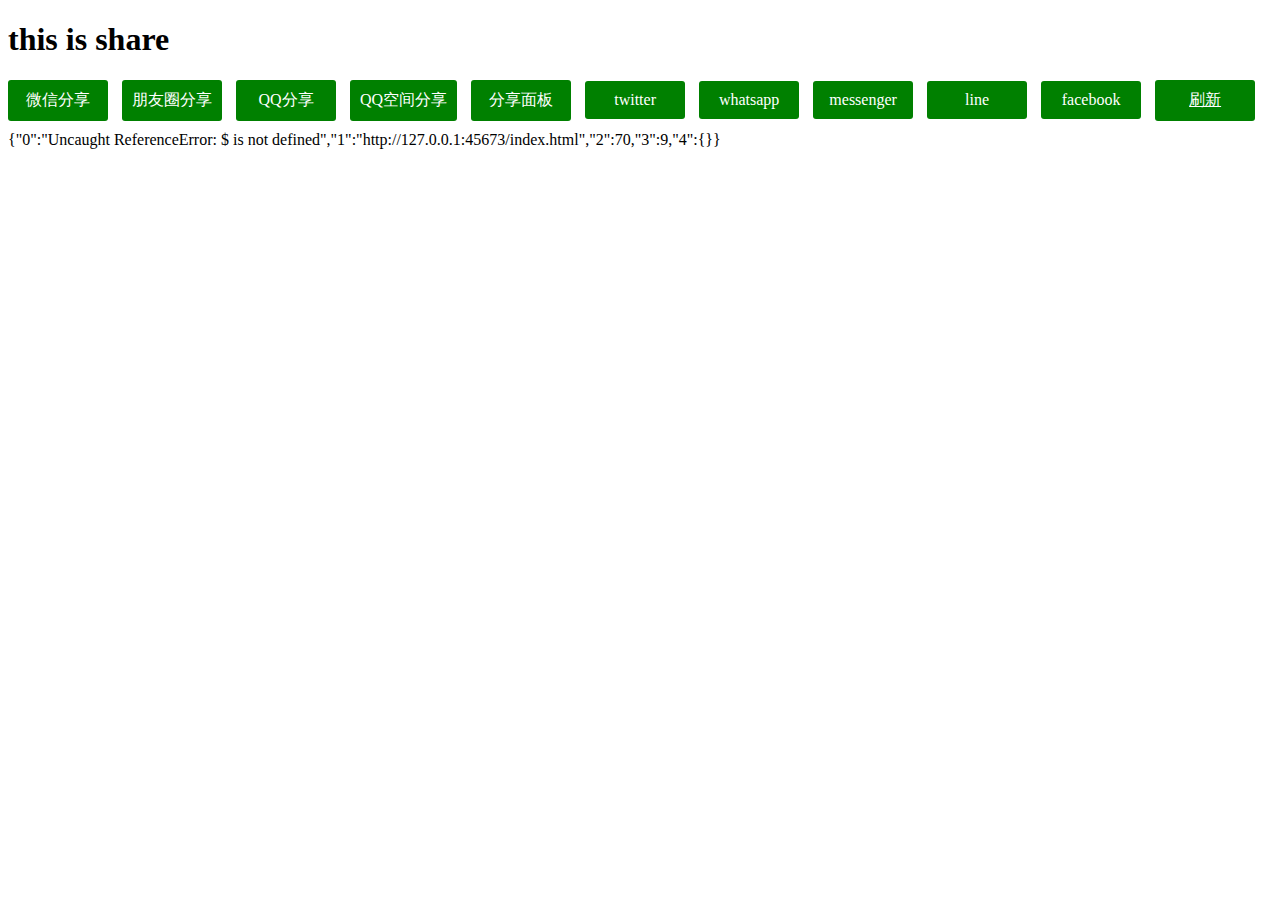
<file: index.html>
<!doctype html>
<html>
<head>
    <meta charset="utf-8">
    <meta property="og:url" content="https://daisny.github.io/index.html" />
  <meta property="og:title" content="滴滴一下，马上出发" />
  <meta property="og:description" content="滴滴打车是时下最热的手机打车神器。覆盖最广，用户最多。实时叫车，百秒应答，享受专车待遇，马上下载试试吧~" />
  <meta property="og:image" content="http://static.diditaxi.com.cn/activity/img-mall/share.jpg" />

  <meta name="twitter:card" content="summary" />
  <meta name="twitter:title" content="滴滴一下，马上出发twitter4" />
  <meta name="twitter:description" content="滴滴打车是时下最热的手机打车神器。覆盖最广，用户最多。实时叫车，百秒应答，享受专车待遇，马上下载试试吧~" />
  <meta name="twitter:image" content="http://static.udache.com/gulfstream/upload/2017/share_logo_url/201705/share_logo_url1493891576.40757659.jpg" />
    <title>demo</title>
    <meta name="viewport" content="width=device-width,initial-scale=1,maximum-scale=1,minimum-scale=1,user-scalable=no">
    <style>
        .btn{
            display: inline-block;
            padding: 10px 10px;
            min-width: 80px;
            text-align: center;
            border-radius: 3px;
            background-color: green;
            margin-bottom: 10px;
            margin-right: 10px;
            color: white;
        }
    </style>
    
</head>

<body>
    <h1>this is share</h1>
    <span class="btn" data-cmd="weixin_appmsg">微信分享</span>
    <span class="btn" data-cmd="weixin_timeline">朋友圈分享</span>
    <span class="btn" data-cmd="qq_appmsg">QQ分享</span>
    <span class="btn" data-cmd="qzone">QQ空间分享</span>
    <span class="btn" data-cmd="share">分享面板</span>
    <span class="btn" data-cmd="twitter">twitter</span>
    <span class="btn" data-cmd="whatsapp">whatsapp</span>
    <span class="btn" data-cmd="messenger">messenger</span>
    <span class="btn" data-cmd="line">line</span>
    <span class="btn" data-cmd="facebook">facebook</span>
    <a class="btn" href="javascript:refresh()">刷新</a>
    <div id="log"></div>
    <script type="text/javascript" src="//img6.didistatic.com/static/tms/cdn/z/zepto/zepto/1.0.1/zepto.min.js"></script>
    <script>
    function refresh(){
        location.href = location.href + '?v='+new Date().getTime()
    }
        function $log(msg){
            if(typeof msg == 'string'){
                msg = msg;
            }else if(msg){
                msg = JSON.stringify(msg);
            }

            $('body').prepend(msg + '')
        }
    </script>
    <script type="text/javascript" src="./share.js"></script>

    <script>
    var log = document.getElementById('log');


    window.onerror = function(){
        log.innerHTML = JSON.stringify(arguments)
    }
        $(function() {
            //log.innerHTML = D;
            /*D.setShare({
                title: '新版share',
                content: '新版sharecontent',
                icon: 'http://static.udache.com/activity/2017-point-game/images/share-img.png',
                weixin_timeline_title: '朋友圈标题'
            })

            D.setShare({
                type: 'image',
                image: 'http://static.udache.com/activity/2017-point-game/images/share-img.png'
            })*/

            $('.btn').on('click', function(){
                var cmd = $(this).data('cmd');

                if(cmd == 'share'){
                    D.invokeShare();
                    return;
                }

                var data = {
                    title: '直接拉起啦',
                    content: '直接拉起的内容',
                    url: 'https://daisny.github.io/index.html'
                };

                if('facebook,twitter,messenger,line,whatsapp'.indexOf(cmd) != -1){
                    data.en = true;
                }

                D.invokeShare(cmd, data)
            });
        });
    </script>
</body>

</html>
</file>
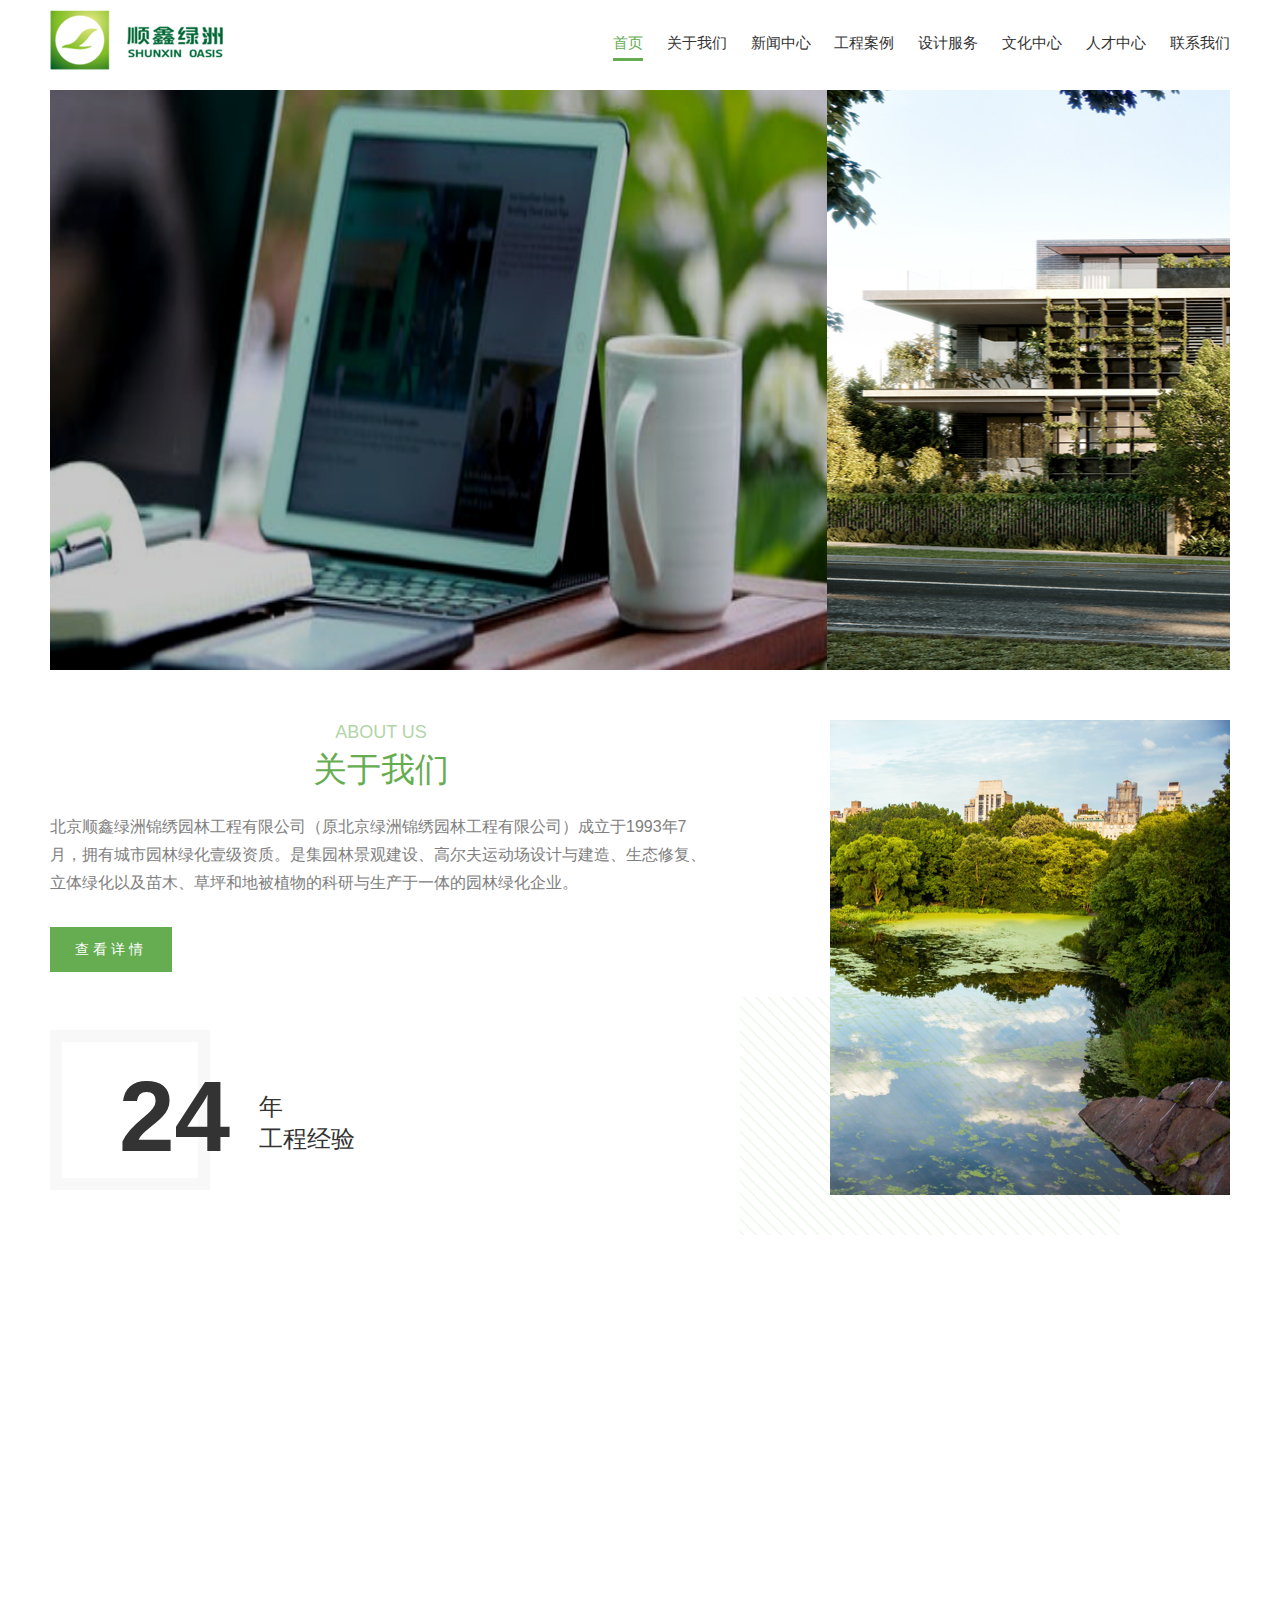
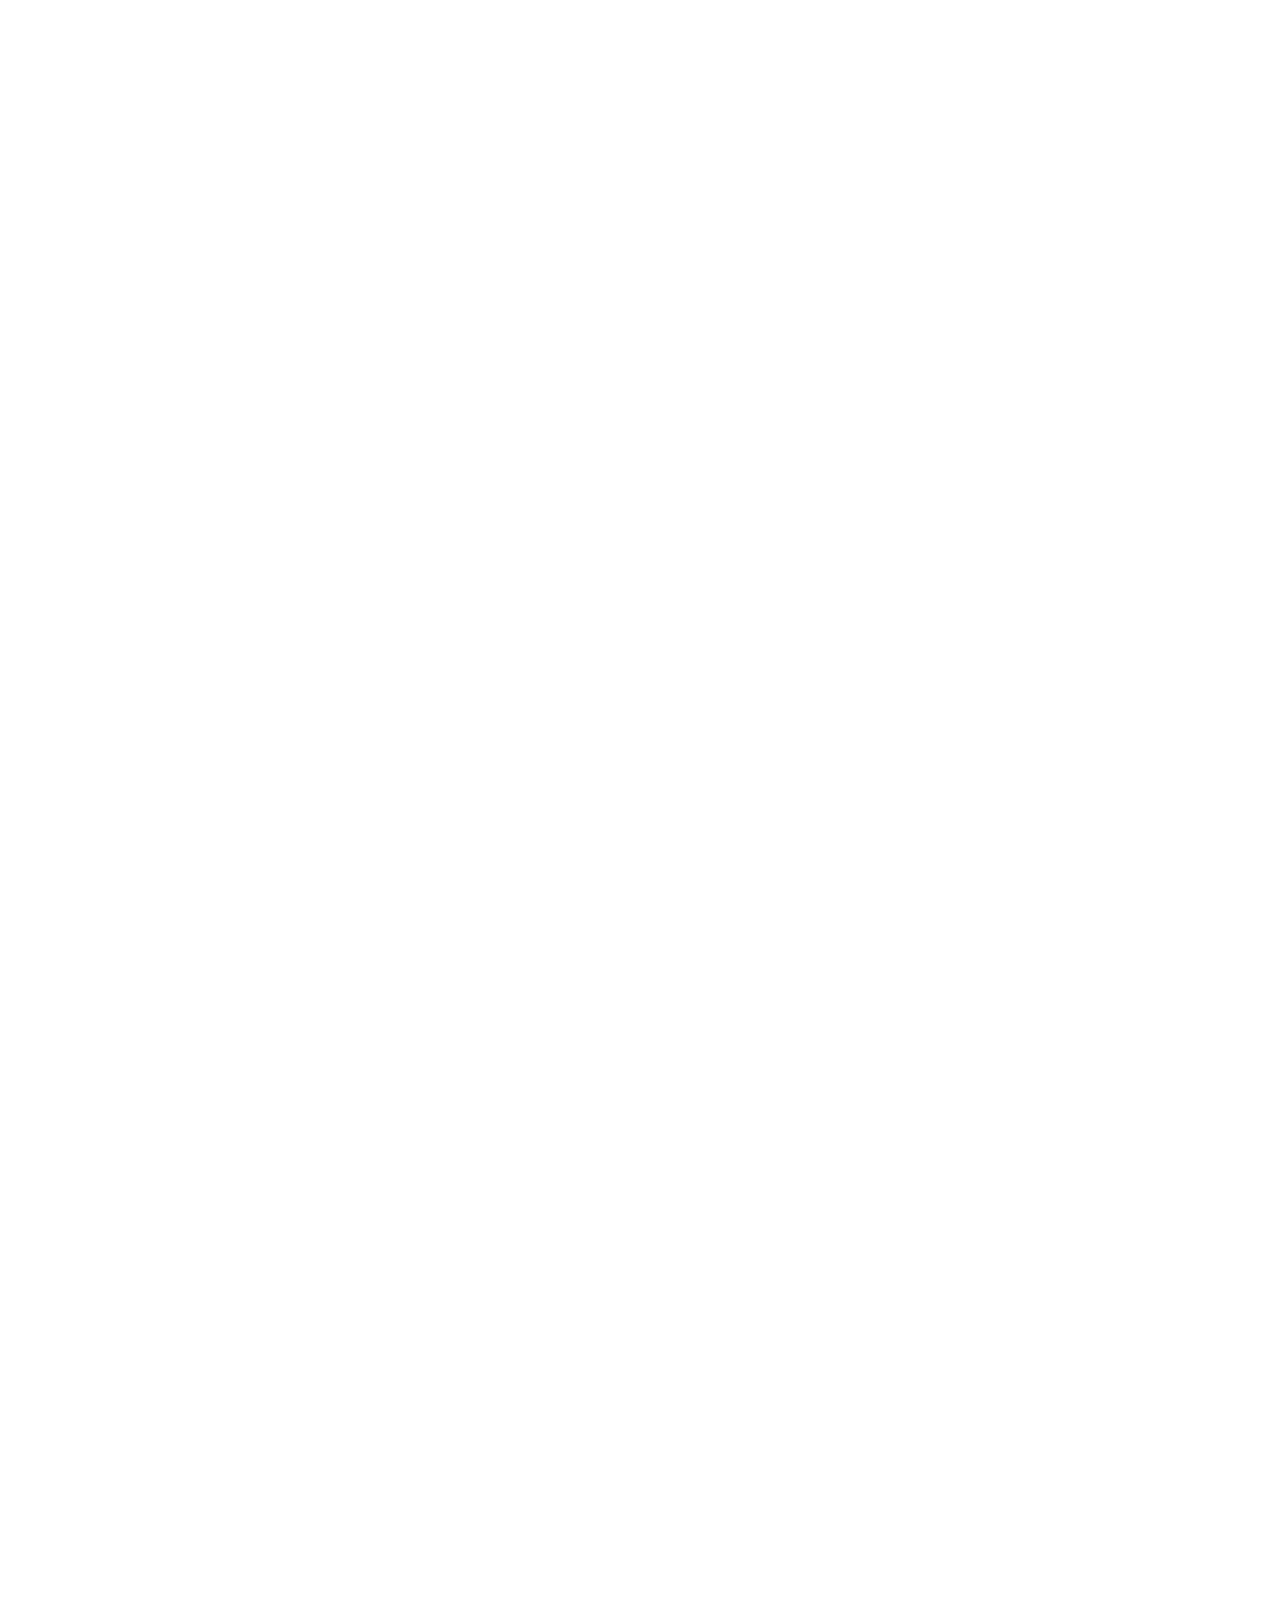
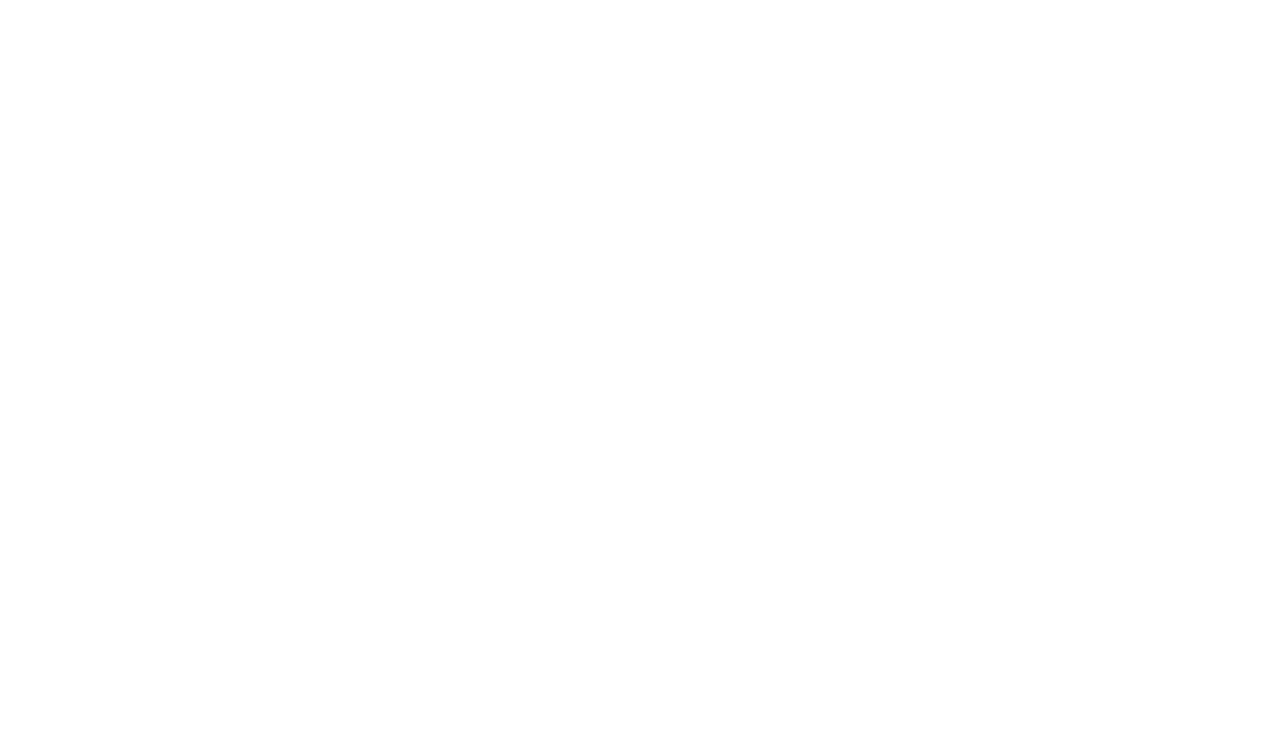
<file: site/shunxinlvzhou/pages/index.html>
<!DOCTYPE html>
<html lang="en">

<head>
    <meta charset="UTF-8">
    <meta name="viewport" content="width=device-width, initial-scale=1.0, maximum-scale=1.0, minimum-scale=1.0, user-scalable=no">
    <title>易果</title>
    <link rel="stylesheet" href="../lib/swiper3.1.0.min.css">
    <link rel="stylesheet" href="../css/main.css">
</head>

<body>
    <div class="top-header clearfix">
        <div class="w">
            <a href="/">
                <span class="logo"></span>
                <span class="logo-name">顺鑫绿洲</span>
            </a>

            <ul class="top-navs">
                <li class="nav-item active">
                    <a href="/">首页</a>
                </li>
                <li class="nav-item">
                    <a href="./about.html">关于我们</a>
                </li>
                <li class="nav-item">
                    <a href="./xwzx.html">新闻中心</a>
                </li>
                <li class="nav-item">
                    <a href="./project.html">工程案例</a>
                </li>
                <li class="nav-item">
                    <a href="./sjfw.html">设计服务</a>
                </li>
                <li class="nav-item">
                    <a href="./whzx.html">文化中心</a>
                </li>
                <li class="nav-item">
                    <a href="./文化中心.html">人才中心</a>
                </li>
                <li class="nav-item">
                    <a href="">联系我们</a>
                </li>
            </ul>
        </div>
    </div>
    <div class="top-banner">
        <div class="w">
            <div class="banner-container swiper-container" id="js-banner-swiper">
                <div class="swiper-wrapper">
                    <div class="swiper-slide banner">
                        <img src="../image/banner1.png" alt="">
                        <div class="banner-text">

                            <span class="cn">以科技为先导</span>
                            <span class="en">SCIENCE AND TECHNOLOGY</span>
                        </div>
                    </div>
                    <div class="swiper-slide banner">
                        <img src="../image/subbanner4.png" alt="">
                        <div class="banner-text">

                            <span class="cn">以科技为先导2</span>
                            <span class="en">SCIENCE AND TECHNOLOGY</span>
                        </div>
                    </div>
                </div>

            </div>
        </div>
    </div>
    <div class="mod mod-about">
        <div class="w clearfix">
            <div class="mod-media fn-right animated" data-an="slideInRight">
                <img src="../image/indexpic1.png" alt="">
                <div class="media-mask"></div>
            </div>
            <div class="mod-left">
                <div class="mod-title center animated" data-an="fadeInDown">
                    <span class="en">ABOUT US</span>
                    <span class="cn">关于我们</span>
                </div>
                <p class="desc animated fadeInUp">北京顺鑫绿洲锦绣园林工程有限公司（原北京绿洲锦绣园林工程有限公司）成立于1993年7月，拥有城市园林绿化壹级资质。是集园林景观建设、高尔夫运动场设计与建造、生态修复、立体绿化以及苗木、草坪和地被植物的科研与生产于一体的园林绿化企业。</p>
                <div class="about-foot animated" data-an="fadeInUp">
                    <a href="#" class="mod-btn">查看详情</a>
                </div>
                <div class="exp-year animated" data-an="fadeInUp">
                    <p>
                        <span class="year">24</span>
                        年<br>工程经验
                    </p>
                </div>
            </div>
        </div>
    </div>
    <div class="mod mod-news">
        <div class="w">
            <div class="mod-title animated" data-an="fadeInDown">
                <span class="en">NEWS</span>
                <span class="cn">新闻动态</span>
            </div>
            <div class="swiper-container animated" data-an="fadeInUp">
                <div class="swiper-wrapper">
                    <div class="swiper-slide">
                        <a href="#" class="news-card">
                            <p class="title">顺鑫绿洲综合应急演练</p>
                            <p class="meta">
                                <span class="time">2017年12月12日</span>
                            </p>
                            <p class="card-cnt">
                                2017年2月22日下午在国门一号，我公司举行了首次综合应急演练，演练科目包括疏散逃生、触电高空坠落、灭火器的使用等，通过演习，提高了职工安全意识，巩固安全技能提升了整个公司的组织组织组织组织配合...
                            </p>
                        </a href="#">
                    </div>
                    <div class="swiper-slide">
                        <a href="#" class="news-card">
                            <p class="title">顺鑫绿洲综合应急演练</p>
                            <p class="meta">
                                <span class="time">2017年12月12日</span>
                            </p>
                            <p class="card-cnt">
                                2017年2月22日下午在国门一号，我公司举行了首次综合应急演练，演练科目包括疏散逃生、触电高空坠落、灭火器的使用等，通过演习，提高了职工安全意识，巩固安全技能提升了整个公司的组织组织组织组织配合...
                            </p>
                        </a>
                    </div>
                    <div class="swiper-slide">
                        <a href="#" class="news-card">
                            <p class="title">顺鑫绿洲综合应急演练</p>
                            <p class="meta">
                                <span class="time">2017年12月12日</span>
                            </p>
                            <p class="card-cnt">
                                2017年2月22日下午在国门一号，我公司举行了首次综合应急演练，演练科目包括疏散逃生、触电高空坠落、灭火器的使用等，通过演习，提高了职工安全意识，巩固安全技能提升了整个公司的组织组织组织组织配合...
                            </p>
                        </a>
                    </div>
                    <div class="swiper-slide">
                        <a href="#" class="news-card">
                            <p class="title">顺鑫绿洲综合应急演练4</p>
                            <p class="meta">
                                <span class="time">2017年12月12日</span>
                            </p>
                            <p class="card-cnt">
                                2017年2月22日下午在国门一号，我公司举行了首次综合应急演练，演练科目包括疏散逃生、触电高空坠落、灭火器的使用等，通过演习，提高了职工安全意识，巩固安全技能提升了整个公司的组织组织组织组织配合...
                            </p>
                        </a>
                    </div>
                </div>
            </div>
            <div class="swiper-ctrl">
                <div class="swiper-prev-arr"></div>
                <div class="swiper-next-arr"></div>
            </div>
        </div>
    </div>
    <div class="mod mod-project">
        <div class="w">
            <div class="mod-title center animated" data-an="fadeInDown">
                <span class="en">PROJECT</span>
                <span class="cn">项目案例</span>
            </div>
            <p class="desc animated" data-an="fadeInUp">公司自1993年组建以来先后完成的主要工程有：中南海、国家中直机关老干部局、新加坡驻华使馆、昆明世博园、清华大学、北京大学医学部、中石油管道建设公司、万达昆明、北京富力房地产、云南太阳山谷高尔夫球场、国足香河训练基地足球场、包头市东河景区及昆河景区综合治理工程等</p>
            <ul class="project-list clearfix">
                <li class="animated" data-an="zoomIn">
                    <span class="media media1"></span>
                    <span class="name">运动场</span>
                </li>
                <li class="animated" data-an="zoomIn">
                    <span class="media media2"></span>
                    <span class="name">公园景观</span>
                </li>
                <li class="animated" data-an="zoomIn">
                    <span class="media media3"></span>
                    <span class="name">广场景观</span>
                </li>
                <li class="animated" data-an="zoomIn">
                    <span class="media media4"></span>
                    <span class="name">庭院景观</span>
                </li>
                <li class="animated" data-an="zoomIn">
                    <span class="media media5"></span>
                    <span class="name">生态修复</span>
                </li>
                <li class="animated" data-an="zoomIn">
                    <span class="media media6"></span>
                    <span class="name">基地建设</span>
                </li>
            </ul>
            <div class="align-center animated mod-foot" data-an="fadeInUp">
                <a href="#" class="mod-btn">查看所有</a>
            </div>

        </div>
    </div>
    <div class="mod mod-thumbs">
        <div class="w">
            <ul class="thumb-list clearfix">
                <li class="animated" data-an="fadeInUp">
                    <div class="media">
                        <img src="../image/pro_thumb.jpg" alt="">
                    </div>
                    <div class="bottom">
                        <span class="name">宜宾至水富高速</span>
                        <div class="arr"></div>
                    </div>
                </li>
                <li class="animated" data-an="fadeInUp">
                    <div class="media">
                        <img src="../image/pro_thumb.jpg" alt="">
                    </div>
                    <div class="bottom">
                        <span class="name">宜宾至水富高速</span>
                        <div class="arr"></div>
                    </div>
                </li>
                <li class="animated" data-an="fadeInUp">
                    <div class="media">
                        <img src="../image/pro_thumb.jpg" alt="">
                    </div>
                    <div class="bottom">
                        <span class="name">宜宾至水富高速</span>
                        <div class="arr"></div>
                    </div>
                </li>
                <li class="animated" data-an="fadeInUp">
                    <div class="media">
                        <img src="../image/pro_thumb.jpg" alt="">
                    </div>
                    <div class="bottom">
                        <span class="name">宜宾至水富高速</span>
                        <div class="arr"></div>
                    </div>
                </li>
            </ul>
        </div>
    </div>
    <div class="mod mod-join">
        <div class="w clearfix">
            <div class="media fn-right animated" data-an="fadeInRight">
                <img src="../image/indexpic2.png" alt="">
            </div>
            <div class="mod-left fn-left animated" data-an="fadeInLeft">
                <div class="mod-title">
                    <span class="cn">加入我们<br>让我们一起共同成长</span>
                    <span class="en">Join us.Let’s grow together.</span>
                </div>
                <a href="#" class="mod-btn">职位信息</a>
            </div>
        </div>
    </div>
    <div class="mod mod-foot">
        <div class="w clearfix">
            <div class="actions fn-right">
                <a href="#" class="animated" data-an="fadeInDown">登录OA</a>
                <a href="#" class="animated" data-an="fadeInDown">登录OA</a>
            </div>
            <div class="content">
                <div class="foot-nav-box">
                    <ul class="foot-nav clearfix">
                        <li class="animated" data-an="fadeInDown">
                            <span class="head">关于我们</span>
                            <a href="#">二级菜单</a>
                            <a href="#">二级菜单</a>
                            <a href="#">二级菜单</a>
                        </li>
                        <li class="animated" data-an="fadeInDown">
                            <span class="head">关于我们</span>
                            <a href="#">二级菜单</a>
                            <a href="#">二级菜单</a>
                            <a href="#">二级菜单</a>
                        </li>
                        <li class="animated" data-an="fadeInDown">
                            <span class="head">关于我们</span>
                            <a href="#">二级菜单</a>
                            <a href="#">二级菜单</a>
                            <a href="#">二级菜单</a>
                        </li>
                        <li class="animated" data-an="fadeInDown">
                            <span class="head">关于我们</span>
                            <a href="#">二级菜单</a>
                            <a href="#">二级菜单</a>
                            <a href="#">二级菜单</a>
                        </li>
                    </ul>
                </div>
                <div class="line"></div>
                <div class="foot-copy-info">
                    Copyright 2014 顺鑫绿洲 All Rights Reserved  京ICP备12040664号 京公网安备110113000279号
                </div>
            </div>
        </div>
    </div>
    <div class="scroll-top" id="js-scroll-top"></div>
</body>
<script src="../lib/jquery.min.js"></script>
<script src="../lib/swiper3.1.0.min.js"></script>
<script type="text/javascript" src="../js/index.js"></script>
</html>
</file>
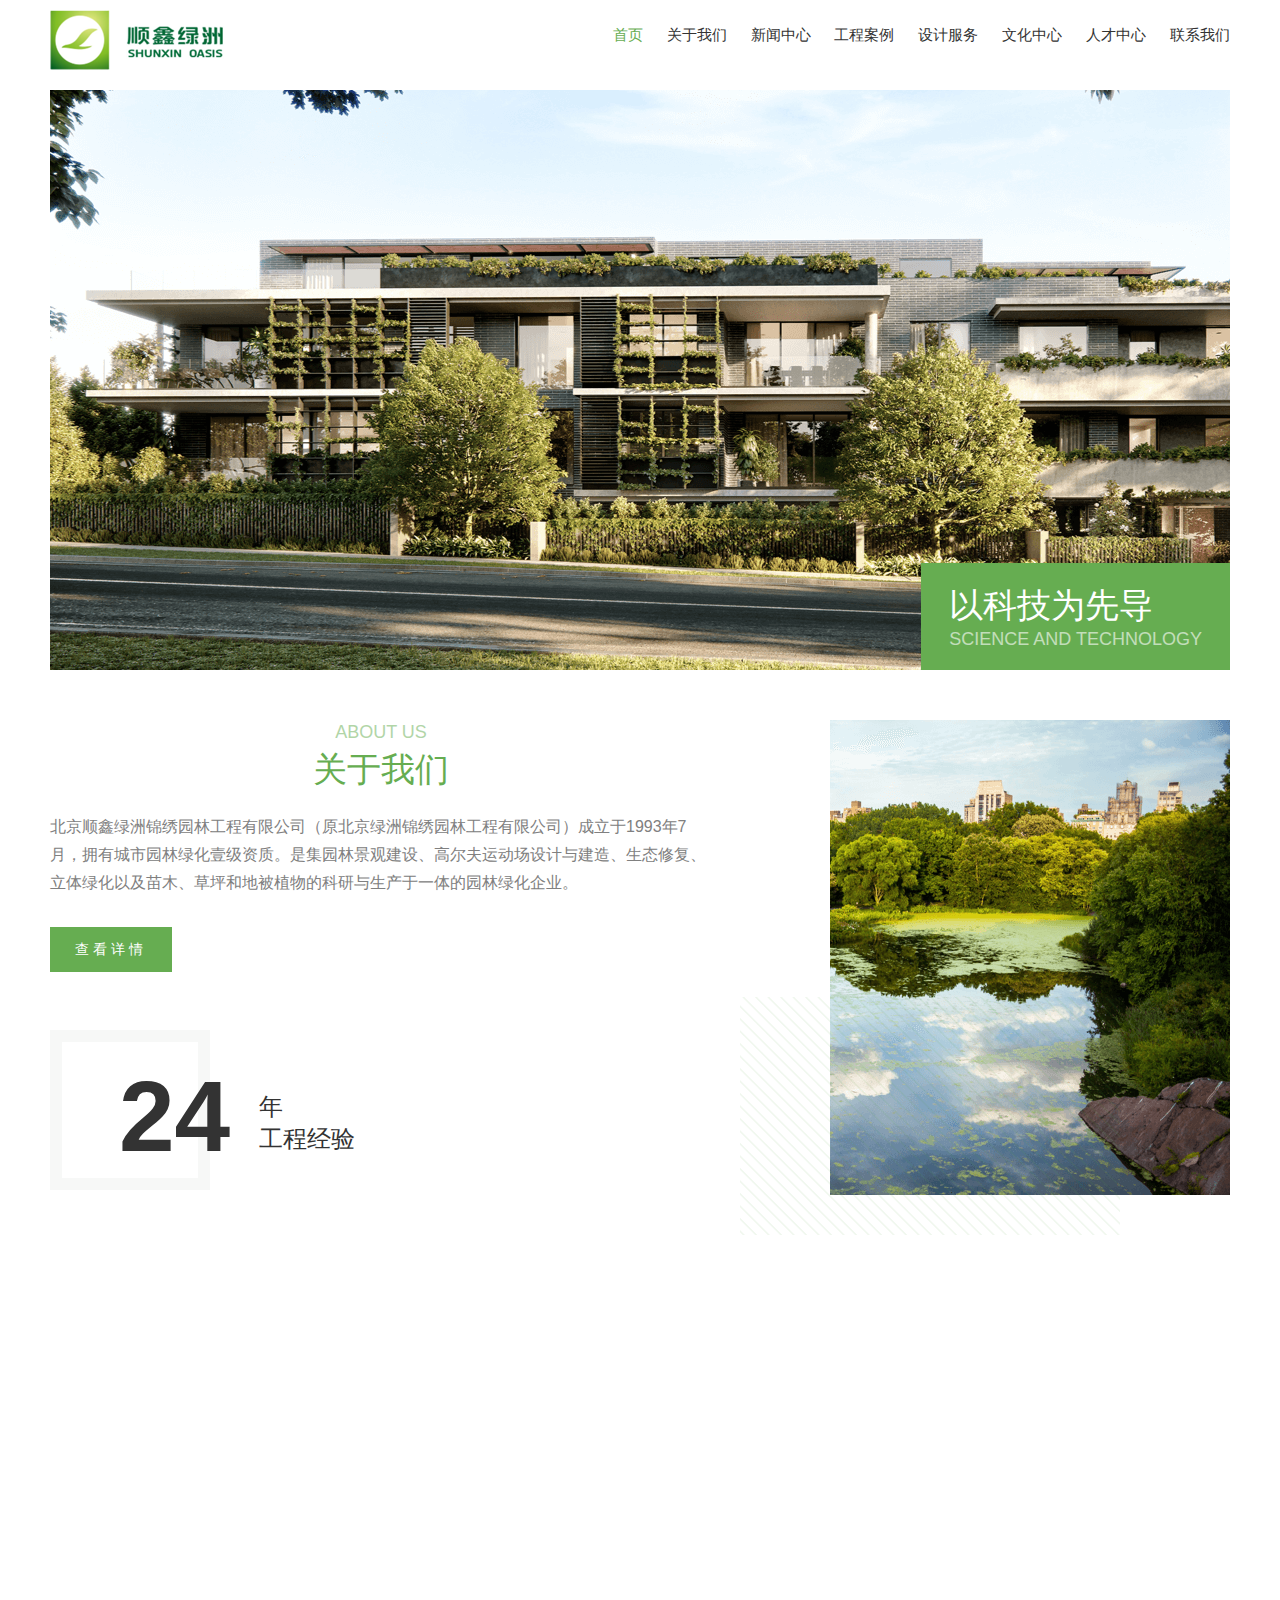
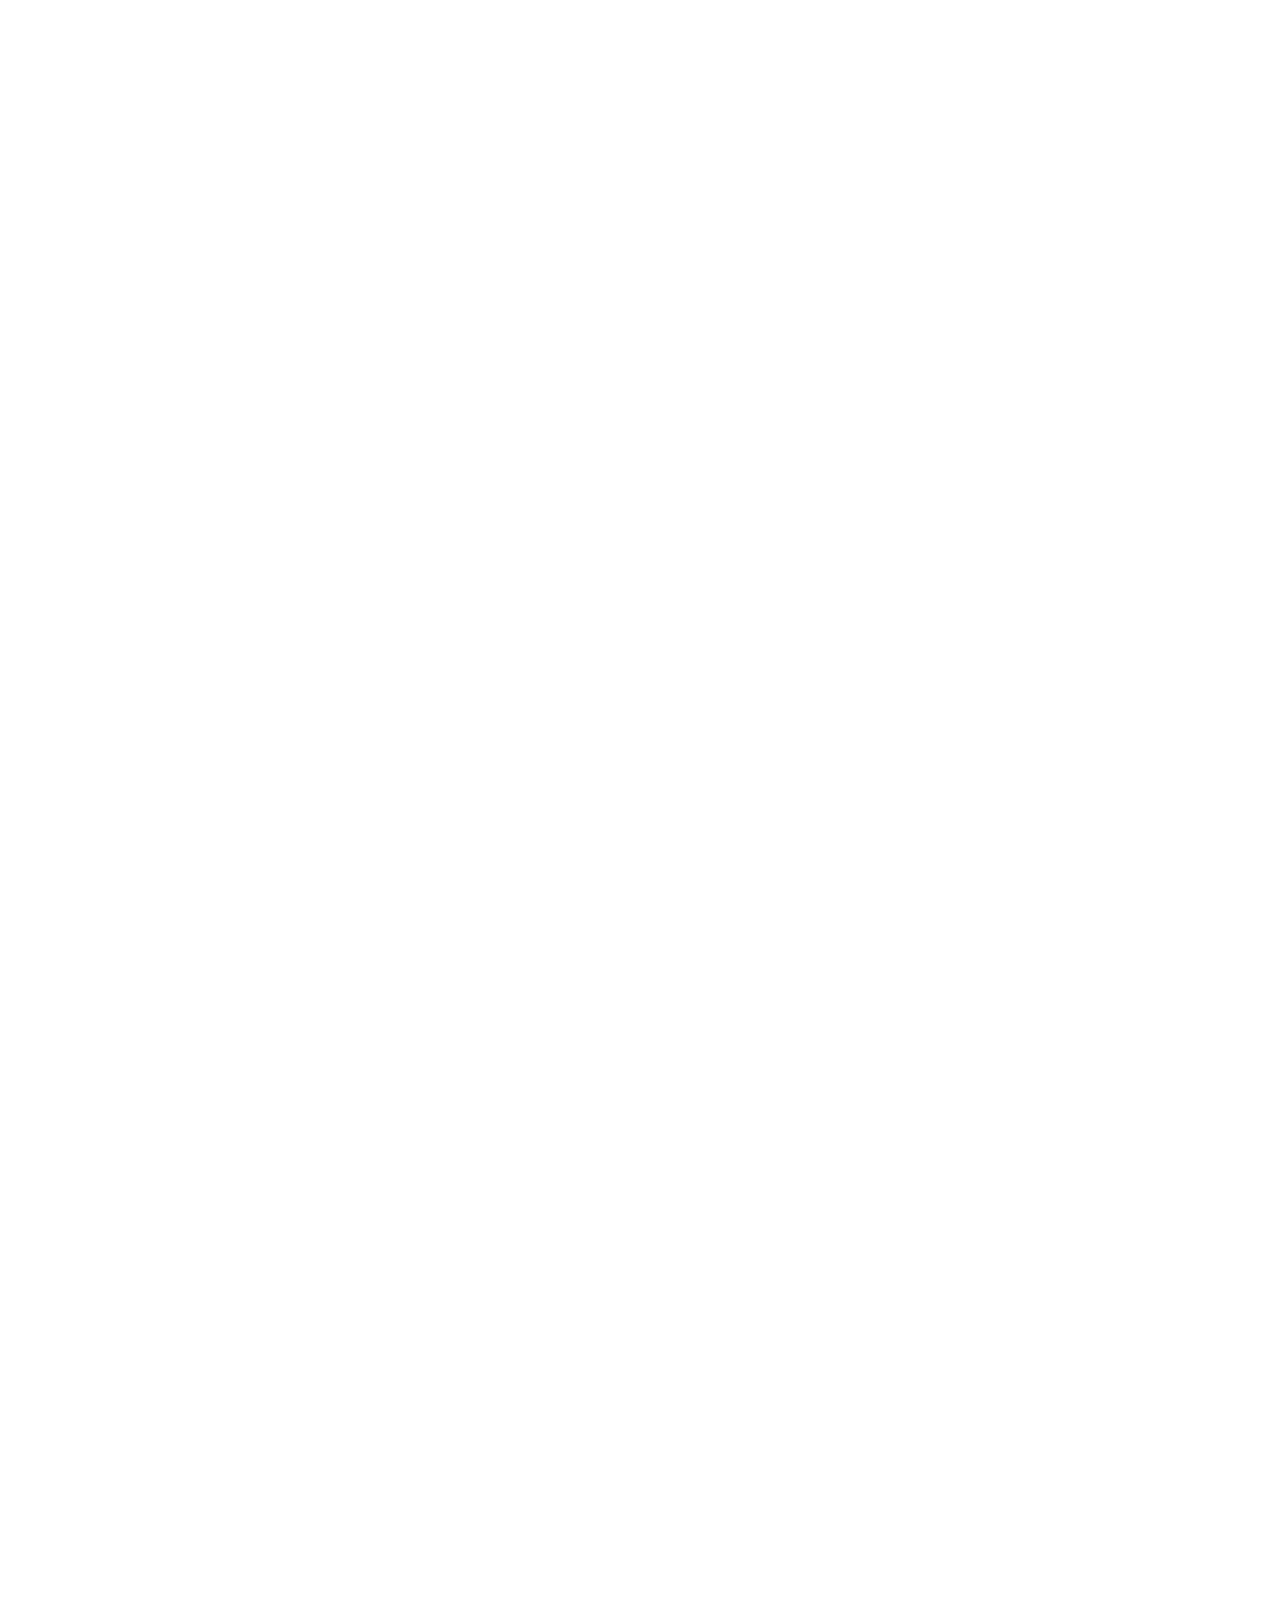
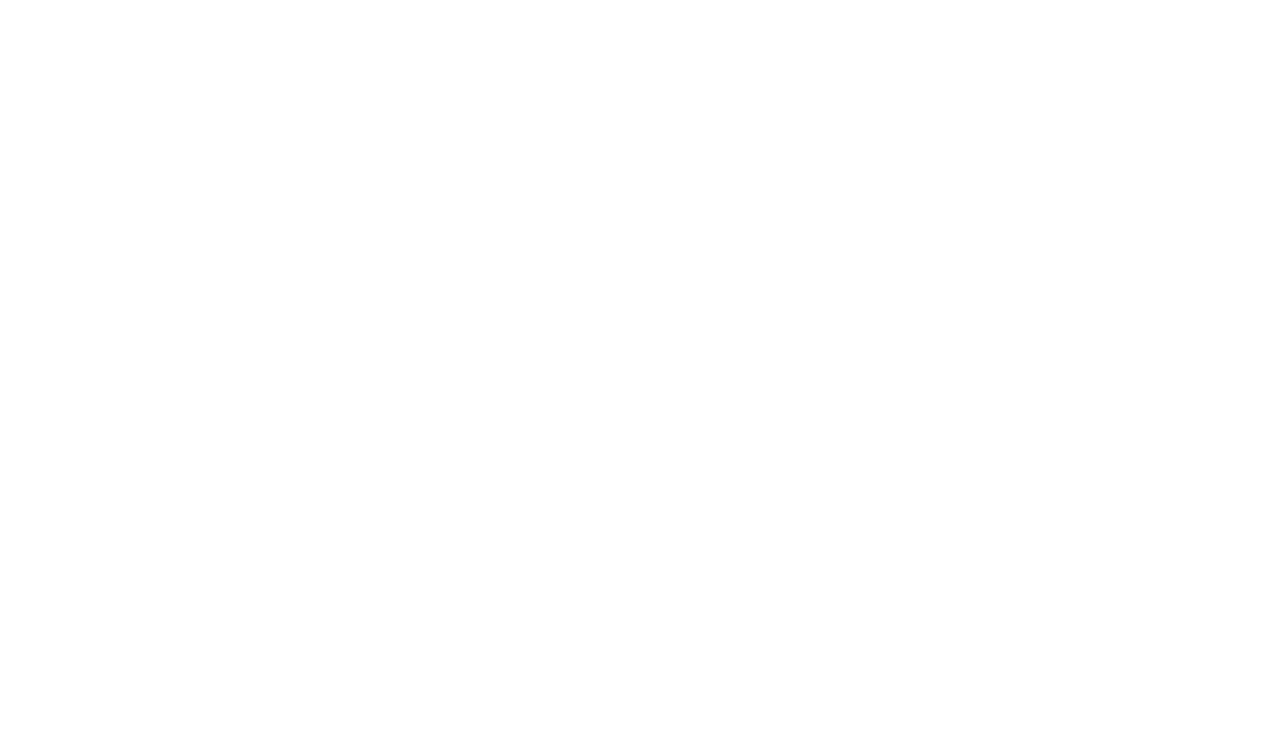
<file: sites/shunxinlvzhou/pages/index.html>
<!DOCTYPE html>
<html lang="en">

<head>
    <meta charset="UTF-8">
    <meta name="viewport" content="width=device-width, initial-scale=1.0, maximum-scale=1.0, minimum-scale=1.0, user-scalable=no">
    <title>顺鑫绿洲</title>
    <link rel="stylesheet" href="../lib/swiper3.1.0.min.css">
    <link rel="stylesheet" href="../css/main.css">
</head>

<body>
    <div class="top-header clearfix">
        <div class="w">
            <a href="/">
                <span class="logo"></span>
                <span class="logo-name">顺鑫绿洲</span>
            </a>

            <ul class="top-navs">
                <li class="nav-item active">
                    <a href="/">首页</a>
                </li>
                <li class="nav-item">
                    <a href="./about.html">关于我们</a>
                    <div class="sub-nav-expand">
                        <ul class="sub-nav">
                            <li class="nav-item">
                                <a href="./sjfw.html">关于我们</a>
                            </li>
                            <li class="nav-item">
                                <a href="./sjfw.html">关于我们</a>
                            </li>
                            <li class="nav-item">
                                <a href="./sjfw.html">关于我们</a>
                            </li>
                        </ul>
                    </div>
                </li>
                <li class="nav-item">
                    <a href="./xwzx.html">新闻中心</a>
                </li>
                <li class="nav-item">
                    <a href="./project.html">工程案例</a>
                </li>
                <li class="nav-item has-children">
                    <a href="./sjfw.html">设计服务</a>
                    <div class="sub-nav-expand">
                        <ul class="sub-nav">
                            <li class="nav-item">
                                <a href="./sjfw.html">设计服务</a>
                            </li>
                            <li class="nav-item">
                                <a href="./sjfw.html">设计服务</a>
                            </li>
                            <li class="nav-item">
                                <a href="./sjfw.html">设计服务</a>
                            </li>
                        </ul>
                    </div>
                </li>
                <li class="nav-item">
                    <a href="./whzx.html">文化中心</a>
                </li>
                <li class="nav-item">
                    <a href="./文化中心.html">人才中心</a>
                </li>
                <li class="nav-item">
                    <a href="">联系我们</a>
                </li>
            </ul>
        </div>
    </div>
    <div class="top-banner">
        <div class="w">
            <div class="banner-container swiper-container" id="js-banner-swiper">
                <div class="swiper-wrapper">
                    <div class="swiper-slide banner">
                        <img src="../image/banner1.png" alt="">
                        <div class="banner-text">

                            <span class="cn">以科技为先导</span>
                            <span class="en">SCIENCE AND TECHNOLOGY</span>
                        </div>
                    </div>
                    <div class="swiper-slide banner">
                        <img src="../image/subbanner4.png" alt="">
                        <div class="banner-text">

                            <span class="cn">以科技为先导2</span>
                            <span class="en">SCIENCE AND TECHNOLOGY</span>
                        </div>
                    </div>
                </div>

            </div>
        </div>
    </div>
    <div class="mod mod-about">
        <div class="w clearfix">
            <div class="mod-media fn-right animated" data-an="slideInRight">
                <img src="../image/indexpic1.png" alt="">
                <div class="media-mask"></div>
            </div>
            <div class="mod-left">
                <div class="mod-title center animated" data-an="fadeInDown">
                    <span class="en">ABOUT US</span>
                    <span class="cn">关于我们</span>
                </div>
                <p class="desc animated fadeInUp">北京顺鑫绿洲锦绣园林工程有限公司（原北京绿洲锦绣园林工程有限公司）成立于1993年7月，拥有城市园林绿化壹级资质。是集园林景观建设、高尔夫运动场设计与建造、生态修复、立体绿化以及苗木、草坪和地被植物的科研与生产于一体的园林绿化企业。</p>
                <div class="about-foot animated" data-an="fadeInUp">
                    <a href="#" class="mod-btn">查看详情</a>
                </div>
                <div class="exp-year animated" data-an="fadeInUp">
                    <p>
                        <span class="year">24</span>
                        年<br>工程经验
                    </p>
                </div>
            </div>
        </div>
    </div>
    <div class="mod mod-news">
        <div class="w">
            <div class="mod-title animated" data-an="fadeInDown">
                <span class="en">NEWS</span>
                <span class="cn">新闻动态</span>
            </div>
            <div class="swiper-container animated" data-an="fadeInUp" id="js-news-swiper">
                <div class="swiper-wrapper">
                    <div class="swiper-slide">
                        <a href="#" class="news-card">
                            <p class="title">顺鑫绿洲综合应急演练</p>
                            <p class="meta">
                                <span class="time">2017年12月12日</span>
                            </p>
                            <p class="card-cnt">
                                2017年2月22日下午在国门一号，我公司举行了首次综合应急演练，演练科目包括疏散逃生、触电高空坠落、灭火器的使用等，通过演习，提高了职工安全意识，巩固安全技能提升了整个公司的组织组织组织组织配合...
                            </p>
                        </a href="#">
                    </div>
                    <div class="swiper-slide">
                        <a href="#" class="news-card">
                            <p class="title">顺鑫绿洲综合应急演练</p>
                            <p class="meta">
                                <span class="time">2017年12月12日</span>
                            </p>
                            <p class="card-cnt">
                                2017年2月22日下午在国门一号，我公司举行了首次综合应急演练，演练科目包括疏散逃生、触电高空坠落、灭火器的使用等，通过演习，提高了职工安全意识，巩固安全技能提升了整个公司的组织组织组织组织配合...
                            </p>
                        </a>
                    </div>
                    <div class="swiper-slide">
                        <a href="#" class="news-card">
                            <p class="title">顺鑫绿洲综合应急演练</p>
                            <p class="meta">
                                <span class="time">2017年12月12日</span>
                            </p>
                            <p class="card-cnt">
                                2017年2月22日下午在国门一号，我公司举行了首次综合应急演练，演练科目包括疏散逃生、触电高空坠落、灭火器的使用等，通过演习，提高了职工安全意识，巩固安全技能提升了整个公司的组织组织组织组织配合...
                            </p>
                        </a>
                    </div>
                    <div class="swiper-slide">
                        <a href="#" class="news-card">
                            <p class="title">顺鑫绿洲综合应急演练4</p>
                            <p class="meta">
                                <span class="time">2017年12月12日</span>
                            </p>
                            <p class="card-cnt">
                                2017年2月22日下午在国门一号，我公司举行了首次综合应急演练，演练科目包括疏散逃生、触电高空坠落、灭火器的使用等，通过演习，提高了职工安全意识，巩固安全技能提升了整个公司的组织组织组织组织配合...
                            </p>
                        </a>
                    </div>
                </div>
            </div>
            <div class="swiper-ctrl">
                <div class="swiper-prev-arr"></div>
                <div class="swiper-next-arr"></div>
            </div>
        </div>
    </div>
    <div class="mod mod-project">
        <div class="w">
            <div class="mod-title center animated" data-an="fadeInDown">
                <span class="en">PROJECT</span>
                <span class="cn">项目案例</span>
            </div>
            <p class="desc animated" data-an="fadeInUp">公司自1993年组建以来先后完成的主要工程有：中南海、国家中直机关老干部局、新加坡驻华使馆、昆明世博园、清华大学、北京大学医学部、中石油管道建设公司、万达昆明、北京富力房地产、云南太阳山谷高尔夫球场、国足香河训练基地足球场、包头市东河景区及昆河景区综合治理工程等</p>
            <ul class="project-list clearfix">
                <li class="animated" data-an="zoomIn">
                    <span class="media media1"></span>
                    <span class="name">运动场</span>
                </li>
                <li class="animated" data-an="zoomIn">
                    <span class="media media2"></span>
                    <span class="name">公园景观</span>
                </li>
                <li class="animated" data-an="zoomIn">
                    <span class="media media3"></span>
                    <span class="name">广场景观</span>
                </li>
                <li class="animated" data-an="zoomIn">
                    <span class="media media4"></span>
                    <span class="name">庭院景观</span>
                </li>
                <li class="animated" data-an="zoomIn">
                    <span class="media media5"></span>
                    <span class="name">生态修复</span>
                </li>
                <li class="animated" data-an="zoomIn">
                    <span class="media media6"></span>
                    <span class="name">基地建设</span>
                </li>
            </ul>
            <div class="align-center animated mod-foot" data-an="fadeInUp">
                <a href="#" class="mod-btn">查看所有</a>
            </div>

        </div>
    </div>
    <div class="mod mod-thumbs">
        <div class="w">
            <ul class="thumb-list clearfix">
                <li class="animated" data-an="fadeInUp">
                    <a href="./project.html">
                        <div class="media">
                            <img src="../image/pro_thumb.jpg" alt="">
                        </div>
                        <div class="bottom">
                            <span class="name">宜宾至水富高速</span>
                            <div class="arr"></div>
                        </div>
                    </a>
                </li>
                <li class="animated" data-an="fadeInUp">
                    <a href="./project.html">
                        <div class="media">
                            <img src="../image/pro_thumb.jpg" alt="">
                        </div>
                        <div class="bottom">
                            <span class="name">宜宾至水富高速</span>
                            <div class="arr"></div>
                        </div>
                    </a>
                </li>
                <li class="animated" data-an="fadeInUp">
                    <a href="./project.html">
                        <div class="media">
                            <img src="../image/pro_thumb.jpg" alt="">
                        </div>
                        <div class="bottom">
                            <span class="name">宜宾至水富高速</span>
                            <div class="arr"></div>
                        </div>
                    </a>
                </li>
                <li class="animated" data-an="fadeInUp">
                    <a href="./project.html">
                        <div class="media">
                            <img src="../image/pro_thumb.jpg" alt="">
                        </div>
                        <div class="bottom">
                            <span class="name">宜宾至水富高速</span>
                            <div class="arr"></div>
                        </div>
                    </a>
                </li>
                <li class="animated" data-an="fadeInUp">
                    <a href="./project.html">
                        <div class="media">
                            <img src="../image/pro_thumb.jpg" alt="">
                        </div>
                        <div class="bottom">
                            <span class="name">宜宾至水富高速</span>
                            <div class="arr"></div>
                        </div>
                    </a>
                </li>
                <li class="animated" data-an="fadeInUp">
                    <a href="./project.html">
                        <div class="media">
                            <img src="../image/pro_thumb.jpg" alt="">
                        </div>
                        <div class="bottom">
                            <span class="name">宜宾至水富高速</span>
                            <div class="arr"></div>
                        </div>
                    </a>
                </li>
            </ul>
        </div>
    </div>
    <div class="mod mod-join">
        <div class="w clearfix">
            <div class="media fn-right animated" data-an="fadeInRight">
                <img src="../image/indexpic2.png" alt="">
            </div>
            <div class="mod-left fn-left animated" data-an="fadeInLeft">
                <div class="mod-title">
                    <span class="cn">加入我们<br>让我们一起共同成长</span>
                    <span class="en">Join us.Let’s grow together.</span>
                </div>
                <a href="#" class="mod-btn">职位信息</a>
            </div>
        </div>
    </div>
    <div class="mod mod-foot">
        <div class="w clearfix">
            <div class="actions fn-right">
                <a href="#" class="animated" data-an="fadeInDown">登录OA</a>
                <a href="#" class="animated" data-an="fadeInDown">登录OA</a>
            </div>
            <div class="content">
                <div class="foot-nav-box">
                    <ul class="foot-nav clearfix">
                        <li class="animated" data-an="fadeInDown">
                            <span class="head">关于我们</span>
                            <a href="#">二级菜单</a>
                            <a href="#">二级菜单</a>
                            <a href="#">二级菜单</a>
                        </li>
                        <li class="animated" data-an="fadeInDown">
                            <span class="head">关于我们</span>
                            <a href="#">二级菜单</a>
                            <a href="#">二级菜单</a>
                            <a href="#">二级菜单</a>
                        </li>
                        <li class="animated" data-an="fadeInDown">
                            <span class="head">关于我们</span>
                            <a href="#">二级菜单</a>
                            <a href="#">二级菜单</a>
                            <a href="#">二级菜单</a>
                        </li>
                        <li class="animated" data-an="fadeInDown">
                            <span class="head">关于我们</span>
                            <a href="#">二级菜单</a>
                            <a href="#">二级菜单</a>
                            <a href="#">二级菜单</a>
                        </li>
                    </ul>
                </div>
                <div class="line"></div>
                <div class="foot-copy-info">
                    Copyright 2014 顺鑫绿洲 All Rights Reserved  京ICP备12040664号 京公网安备110113000279号
                </div>
            </div>
        </div>
    </div>
    <div class="scroll-top" id="js-scroll-top"></div>
</body>
<script src="../lib/jquery.min.js"></script>
<script src="../lib/swiper-3.4.2.jquery.min.js"></script>
<script type="text/javascript" src="../js/index.js"></script>
</html>
</file>
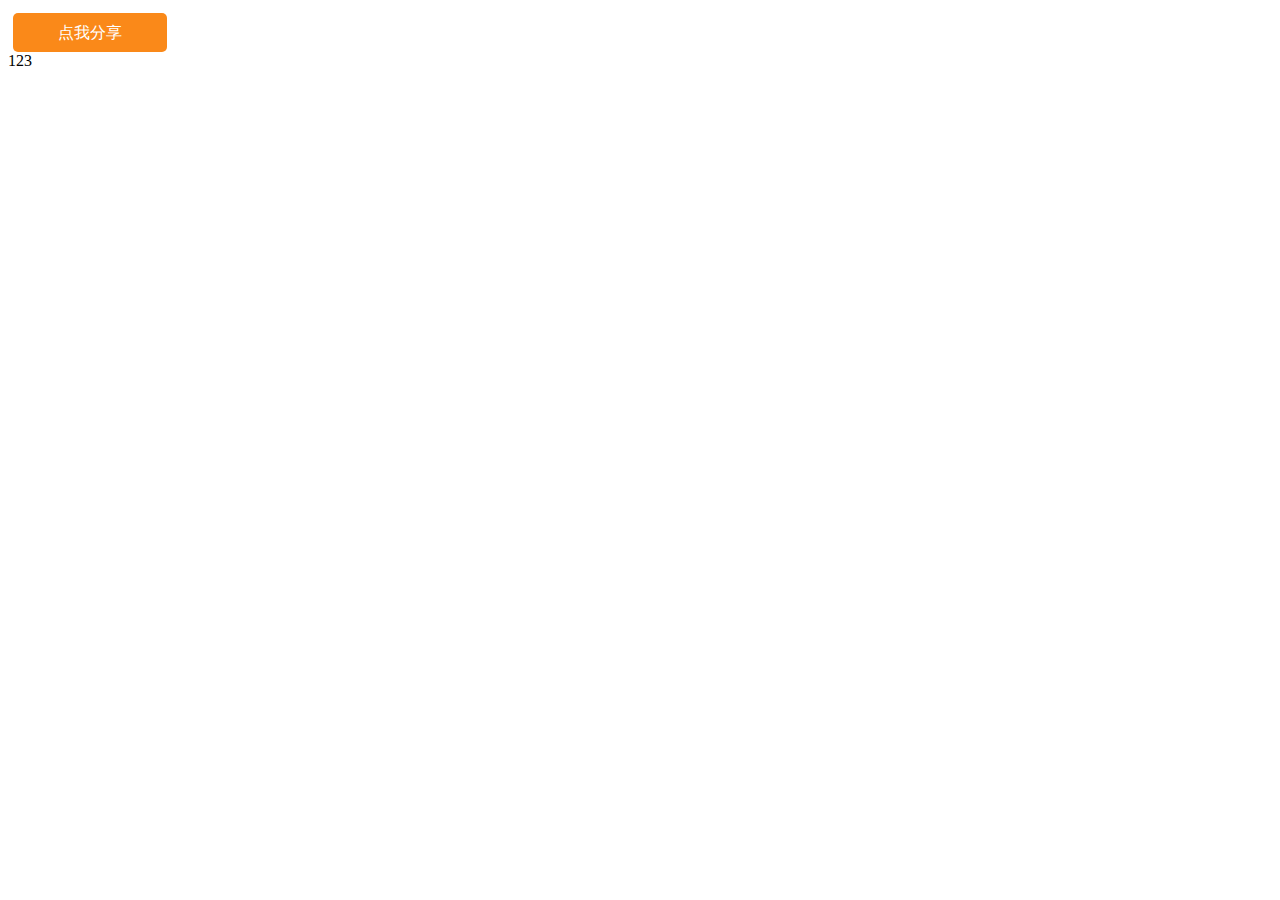
<file: index2.html>
<!DOCTYPE html>
<html>
<head>
  <meta charset="utf-8">
  <meta name="viewport" content="width=device-width, initial-scale=1.0, maximum-scale=1.0, minimum-scale=1.0, user-scalable=no">

  <meta property="og:url" content="https://chriscindy.gitlab.io/plain-html/sdk-test.html" />
  <meta property="og:title" content="滴滴一下，马上出发fb" />
  <meta property="og:description" content="滴滴打车是时下最热的手机打车神器。覆盖最广，用户最多。实时叫车，百秒应答，享受专车待遇，马上下载试试吧~" />
  <meta property="og:image" content="http://static.diditaxi.com.cn/activity/img-mall/share.jpg" />

  <meta name="twitter:card" content="summary" />
  <meta name="twitter:title" content="滴滴一下，马上出发twitter" />
  <meta name="twitter:description" content="滴滴打车是时下最热的手机打车神器。覆盖最广，用户最多。实时叫车，百秒应答，享受专车待遇，马上下载试试吧~" />
  <meta name="twitter:image" content="http://static.diditaxi.com.cn/activity/img-mall/share.jpg" />
  
  <title>sdk测试页面</title>
  <style>
  #demo-button, .test-fb{
    display: inline-block;
    margin-top: 5px;
    margin-left: 5px;
    text-align: center;
    padding: 2px;
    background-color: #fa8919;
    border-radius: 5px;
    color: #fff;
    list-style: none;
    width: 150px;
    line-height: 35px;
    height: 35px;
    list-style: none;
    cursor: pointer;
  }
  </style>
</head>
<body>
<div>
  <div id="demo-button" class="btn" data-cmd="twitter">点我分享</div>
  
</div>
  123
<!--   <script src="./sdk.min.js"></script>
  <script>
    var btn = document.getElementById('demo-button');
    
    btn.onclick = function(){
      sdk.setShare({
        shareUrl: 'https://daisny.github.io/site/index2.html',
        platform: 'twitter'
      })
    }
  </script> -->
   <script type="text/javascript" src="//img6.didistatic.com/static/tms/cdn/z/zepto/zepto/1.0.1/zepto.min.js"></script>
    <script>
    function refresh(){
        location.href = location.href + '?v='+new Date().getTime()
    }
        function $log(msg){
            if(typeof msg == 'string'){
                msg = msg;
            }else if(msg){
                msg = JSON.stringify(msg);
            }
            $('body').prepend(msg + '')
        }
    </script>
    <script type="text/javascript" src="./share.js"></script>

    <script>
    var log = document.getElementById('log');
    window.onerror = function(){
        log.innerHTML = JSON.stringify(arguments)
    }
        $(function() {
            //log.innerHTML = D;
            /*D.setShare({
                title: '新版share',
                content: '新版sharecontent',
                icon: 'http://static.udache.com/activity/2017-point-game/images/share-img.png',
                weixin_timeline_title: '朋友圈标题'
            })
            D.setShare({
                type: 'image',
                image: 'http://static.udache.com/activity/2017-point-game/images/share-img.png'
            })*/
            $('.btn').on('click', function(){
                var cmd = $(this).data('cmd');
                if(cmd == 'share'){
                    D.invokeShare();
                    return;
                }
                var data = {
                    title: '直接拉起啦',
                    content: '直接拉起的内容',
                    url: 'https://daisny.github.io/index2.html'
                };
                if('facebook,twitter,messenger,line,whatsapp'.indexOf(cmd) != -1){
                    data.en = true;
                }
                D.invokeShare(cmd, data)
            });
        });
    </script>
</body>
</html>
</file>
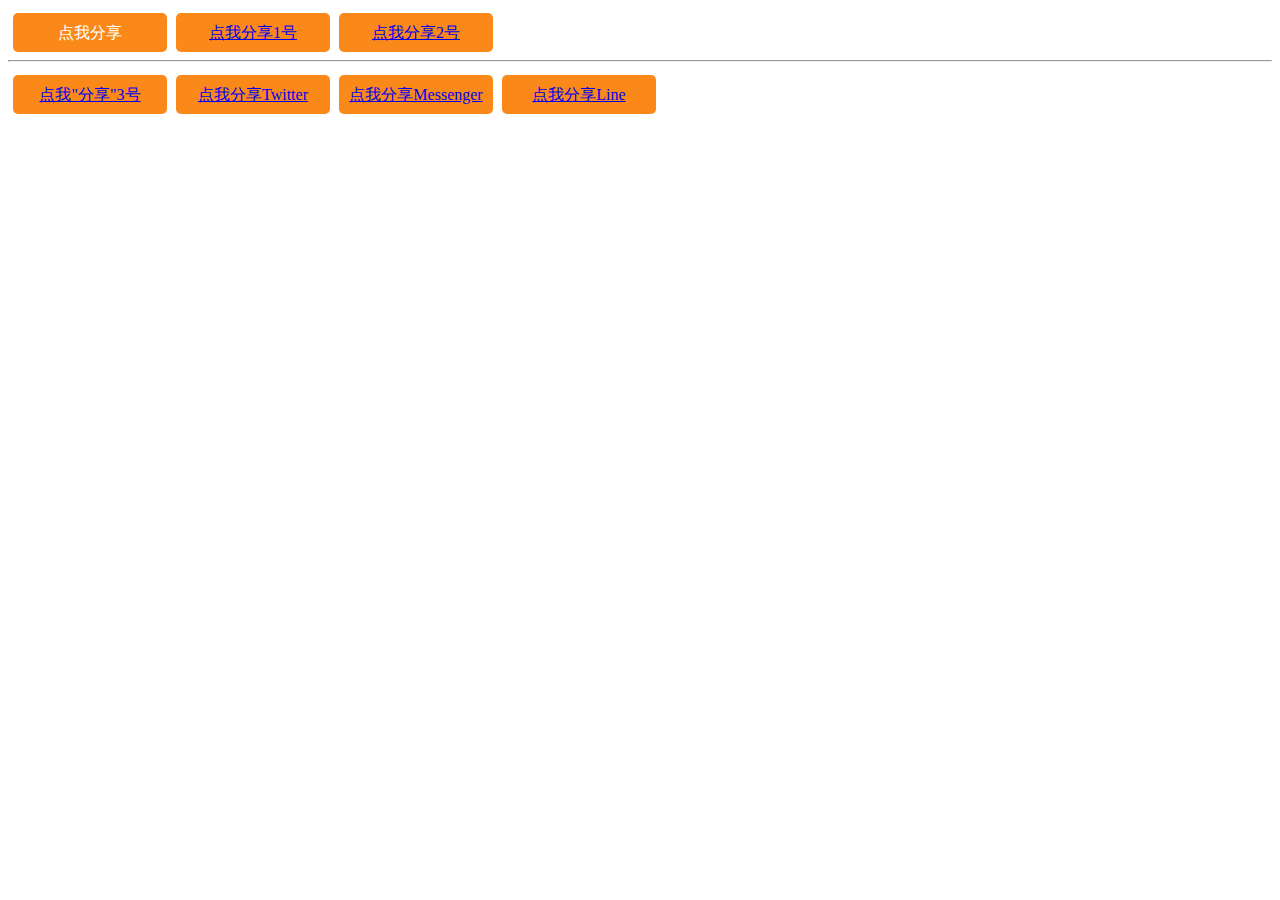
<file: index3.html>
<!DOCTYPE html>
<html>
<head>
  <meta charset="utf-8">
  <meta name="viewport" content="width=device-width, initial-scale=1.0, maximum-scale=1.0, minimum-scale=1.0, user-scalable=no">

  <meta property="og:url" content="https://chriscindy.gitlab.io/plain-html/sdk-test.html" />
  <meta property="og:title" content="滴滴一下，马上出发" />
  <meta property="og:description" content="滴滴打车是时下最热的手机打车神器。覆盖最广，用户最多。实时叫车，百秒应答，享受专车待遇，马上下载试试吧~" />
  <meta property="og:image" content="http://mofang.xiaojukeji.com/images/brand/logo/didichuxing-01.png" />

  <meta name="twitter:card" content="summary" />
  <meta name="twitter:title" content="滴滴一下，马上出发" />
  <meta name="twitter:description" content="滴滴打车是时下最热的手机打车神器。覆盖最广，用户最多。实时叫车，百秒应答，享受专车待遇，马上下载试试吧~" />
  <meta name="twitter:image" content="http://mofang.xiaojukeji.com/images/brand/logo/didichuxing-01.png" />
  <title>sdk测试页面</title>
  <style>
  #demo-button, .test-fb{
    display: inline-block;
    margin-top: 5px;
    margin-left: 5px;
    text-align: center;
    padding: 2px;
    background-color: #fa8919;
    border-radius: 5px;
    color: #fff;
    list-style: none;
    width: 150px;
    line-height: 35px;
    height: 35px;
    list-style: none;
    cursor: pointer;
  }
  </style>
</head>
<body>
<div>
  <div id="demo-button">点我分享</div>
  <div class="test-fb">
    <a href="https://www.facebook.com/dialog/feed?app_id=1460963937280795&amp;display=popup&amp;caption=%E6%BB%B4%E6%BB%B4%E4%B8%80%E4%B8%8B%EF%BC%8C%E9%A9%AC%E4%B8%8A%E5%87%BA%E5%8F%91&amp;description=%E6%BB%B4%E6%BB%B4%E6%89%93%E8%BD%A6%E6%98%AF%E6%97%B6%E4%B8%8B%E6%9C%80%E7%83%AD%E7%9A%84%E6%89%8B%E6%9C%BA%E6%89%93%E8%BD%A6%E7%A5%9E%E5%99%A8%E3%80%82%E8%A6%86%E7%9B%96%E6%9C%80%E5%B9%BF%EF%BC%8C%E7%94%A8%E6%88%B7%E6%9C%80%E5%A4%9A%E3%80%82%E5%AE%9E%E6%97%B6%E5%8F%AB%E8%BD%A6%EF%BC%8C%E7%99%BE%E7%A7%92%E5%BA%94%E7%AD%94%EF%BC%8C%E4%BA%AB%E5%8F%97%E4%B8%93%E8%BD%A6%E5%BE%85%E9%81%87%EF%BC%8C%E9%A9%AC%E4%B8%8A%E4%B8%8B%E8%BD%BD%E8%AF%95%E8%AF%95%E5%90%A7~&amp;link=https%3A%2F%2Fdevelopers.facebook.com%2Fdocs%2F&amp;redirect_uri=https://developers.facebook.com/tools/explorer">点我分享1号</a>
  </div>
  <div class="test-fb">
    <a href="https://www.facebook.com/dialog/feed?app_id=1460963937280795&amp;display=popup&amp;link=https%3A%2F%2Fchriscindy.gitlab.io%2Fplain-html%2Fsdk-test.html&amp;picture=https%3A%2F%2Fchriscindy.gitlab.io%2Fplain-html%2Flogo_new_99_share.png&amp;caption=%E6%BB%B4%E6%BB%B4%E4%B8%80%E4%B8%8B%EF%BC%8C%E9%A9%AC%E4%B8%8A%E5%87%BA%E5%8F%91&amp;description=%E6%BB%B4%E6%BB%B4%E6%89%93%E8%BD%A6%E6%98%AF%E6%97%B6%E4%B8%8B%E6%9C%80%E7%83%AD%E7%9A%84%E6%89%8B%E6%9C%BA%E6%89%93%E8%BD%A6%E7%A5%9E%E5%99%A8%E3%80%82%E8%A6%86%E7%9B%96%E6%9C%80%E5%B9%BF%EF%BC%8C%E7%94%A8%E6%88%B7%E6%9C%80%E5%A4%9A%E3%80%82%E5%AE%9E%E6%97%B6%E5%8F%AB%E8%BD%A6%EF%BC%8C%E7%99%BE%E7%A7%92%E5%BA%94%E7%AD%94%EF%BC%8C%E4%BA%AB%E5%8F%97%E4%B8%93%E8%BD%A6%E5%BE%85%E9%81%87%EF%BC%8C%E9%A9%AC%E4%B8%8A%E4%B8%8B%E8%BD%BD%E8%AF%95%E8%AF%95%E5%90%A7~&amp;redirect_uri=https%3A%2F%2Fchriscindy.gitlab.io%2Fplain-html%2Fsdk-test.html">点我分享2号</a>
  </div>
  <hr>
  <div class="test-fb">
    <a href="https://www.facebook.com/dialog/share?app_id=1460963937280795&amp;display=popup&amp;href=https%3A%2F%2Fchriscindy.gitlab.io%2Fplain-html%2Fsdk-test.html&amp;redirect_uri=https%3A%2F%2Fchriscindy.gitlab.io%2Fplain-html%2Fsdk-test.html">点我"分享"3号</a>
  </div>
  <div class="test-fb">
    <a href="https://twitter.com/intent/tweet?text=Hello%20World&url=https%3A%2F%2Fchriscindy.gitlab.io%2Fplain-html%2Fsdk-test.html&via=twitterdev">点我分享Twitter</a>
  </div>
  <div class="test-fb">
    <a href="fb-messenger://share?link=https%3A%2F%2Fchriscindy.gitlab.io%2Fplain-html%2Fsdk-test.html">点我分享Messenger</a>
  </div>
  <div class="test-fb">
    <a href="line://msg/text/https%3A%2F%2Fchriscindy.gitlab.io%2Fplain-html%2Fsdk-test.html">点我分享Line</a>
  </div>
</div>
</body>
</html>
</file>
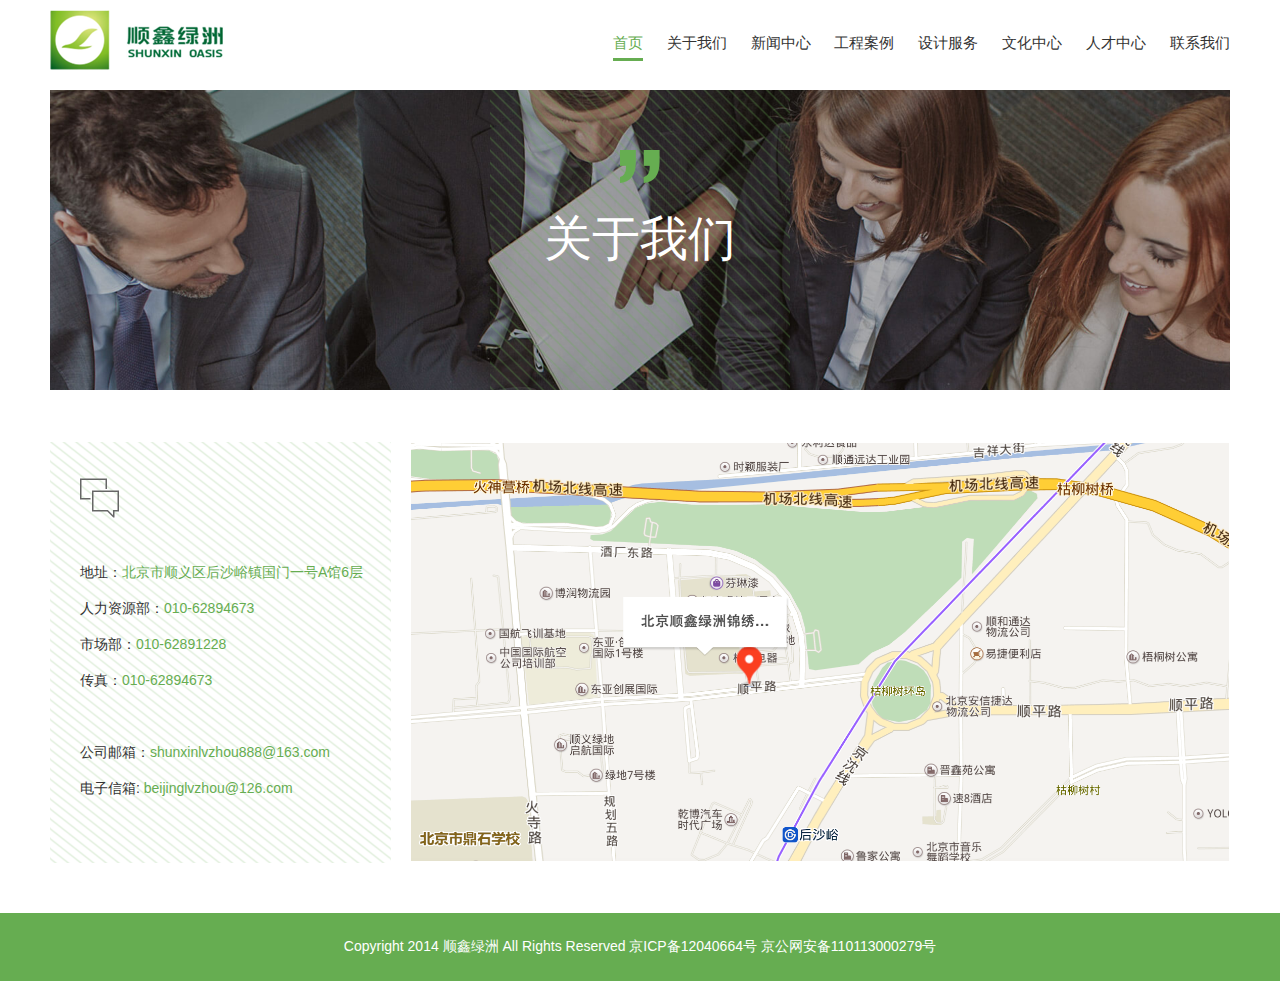
<file: site/shunxinlvzhou/pages/about.html>
<!DOCTYPE html>
<html lang="en">

<head>
    <meta charset="UTF-8">
    <meta name="viewport" content="width=device-width, initial-scale=1.0, maximum-scale=1.0, minimum-scale=1.0, user-scalable=no">
    <title>关于我们</title>
    <link rel="stylesheet" href="../lib/swiper3.1.0.min.css">
    <link rel="stylesheet" href="../css/about.css">
</head>

<body>
    <div class="top-header clearfix">
        <div class="w">
            <a href="/">
                <span class="logo"></span>
                <span class="logo-name">顺鑫绿洲</span>
            </a>

            <ul class="top-navs">
                <li class="nav-item active">
                    <a href="/">首页</a>
                </li>
                <li class="nav-item">
                    <a href="./about.html">关于我们</a>
                </li>
                <li class="nav-item">
                    <a href="./xwzx.html">新闻中心</a>
                </li>
                <li class="nav-item">
                    <a href="./project">工程案例</a>
                </li>
                <li class="nav-item">
                    <a href="./sjfw.html">设计服务</a>
                </li>
                <li class="nav-item">
                    <a href="./whzx.html">文化中心</a>
                </li>
                <li class="nav-item">
                    <a href="./文化中心.html">人才中心</a>
                </li>
                <li class="nav-item">
                    <a href="">联系我们</a>
                </li>
            </ul>
        </div>
    </div>
    <div class="w">
        <div class="sub-banner">
            <img src="../image/subbanner2.png" alt="" class="media">
            <div class="banner-desc">
                <span class="icon"></span>
                <span class="name">关于我们</span>
            </div>
            <div class="text-mask"></div>
        </div>
        <div class="address-map clearfix">
            <div class="address-box fn-left">
                <div class="head">
                    <span class="icon animated bounceIn"></span>
                </div>
                <div class="bd">
                    <p class="meta animated fadeInLeft">
                        地址：<span>北京市顺义区后沙峪镇国门一号A馆6层</span><br>
                        人力资源部：<span>010-62894673</span><br>
                        市场部：<span>010-62891228</span><br>
                        传真：<span>010-62894673</span><br>
                        <br>
                        公司邮箱：<span>shunxinlvzhou888@163.com</span><br>
                        电子信箱:  <span>beijinglvzhou@126.com</span>
                    </p>
                </div>
            </div>
            <div class="map-box"></div>
        </div>
    </div>

    <div class="common-foot align-center">
        <p class="copy-info">Copyright 2014 顺鑫绿洲 All Rights Reserved  京ICP备12040664号 京公网安备110113000279号</p>
    </div>
</body>
<script src="../lib/jquery.min.js"></script>
<script src="../lib/swiper3.1.0.min.js"></script>
<script>


</script>
</html>
</file>
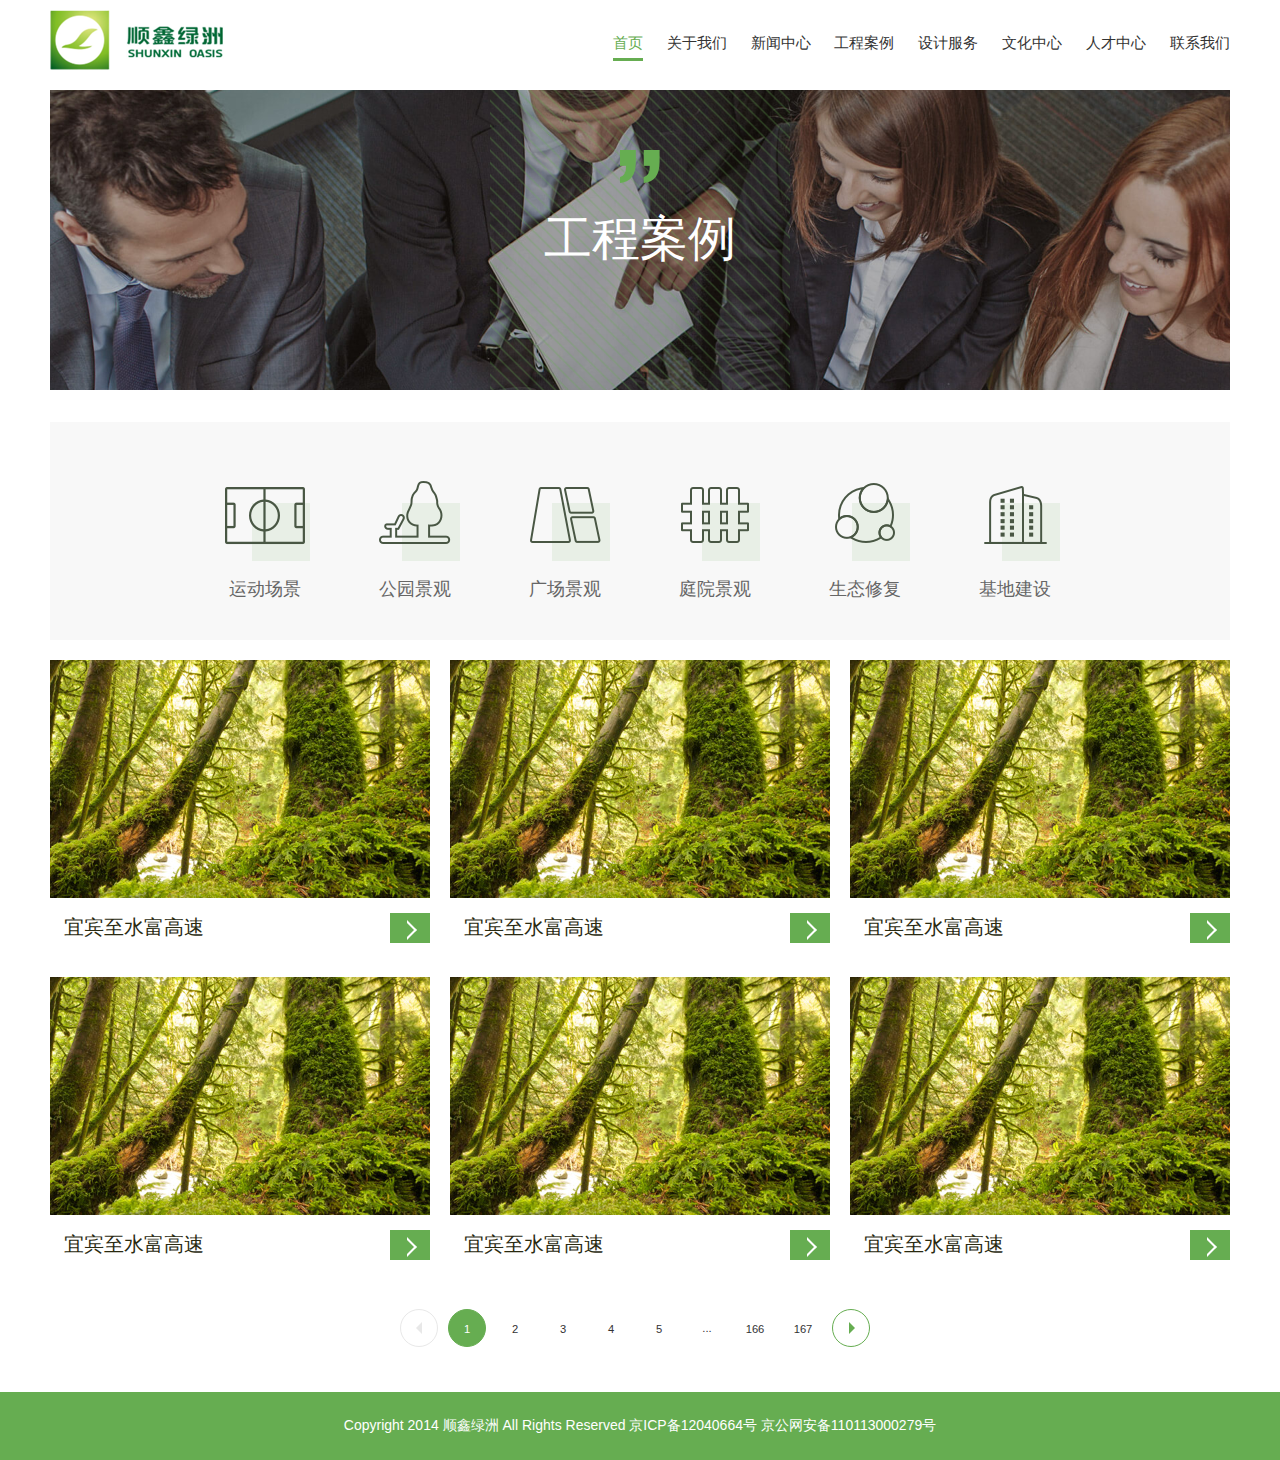
<file: site/shunxinlvzhou/pages/project.html>
<!DOCTYPE html>
<html lang="en">

<head>
    <meta charset="UTF-8">
    <meta name="viewport" content="width=device-width, initial-scale=1.0, maximum-scale=1.0, minimum-scale=1.0, user-scalable=no">
    <title>工程案例</title>
    <link rel="stylesheet" href="../lib/swiper3.1.0.min.css">
    <link rel="stylesheet" href="../css/project.css">
</head>

<body>
    <div class="top-header clearfix">
        <div class="w">
            <a href="/">
                <span class="logo"></span>
                <span class="logo-name">顺鑫绿洲</span>
            </a>

            <ul class="top-navs">
                <li class="nav-item active">
                    <a href="/">首页</a>
                </li>
                <li class="nav-item">
                    <a href="./about.html">关于我们</a>
                </li>
                <li class="nav-item">
                    <a href="./xwzx.html">新闻中心</a>
                </li>
                <li class="nav-item">
                    <a href="./project">工程案例</a>
                </li>
                <li class="nav-item">
                    <a href="./sjfw.html">设计服务</a>
                </li>
                <li class="nav-item">
                    <a href="./whzx.html">文化中心</a>
                </li>
                <li class="nav-item">
                    <a href="./文化中心.html">人才中心</a>
                </li>
                <li class="nav-item">
                    <a href="">联系我们</a>
                </li>
            </ul>
        </div>
    </div>
    <div class="w">
        <div class="sub-banner">
            <img src="../image/subbanner2.png" alt="" class="media">
            <div class="banner-desc">
                <span class="icon"></span>
                <span class="name">工程案例</span>
            </div>
            <div class="text-mask"></div>
        </div>
        <div class="project-bars">
            <div class="icon-bar">
                <span class="icon icon1"></span>
                <span class="name">运动场景</span>
            </div>
            <div class="icon-bar">
                <span class="icon icon2"></span>
                <span class="name">公园景观</span>
            </div>
            <div class="icon-bar">
                <span class="icon icon3"></span>
                <span class="name">广场景观</span>
            </div>
            <div class="icon-bar">
                <span class="icon icon4"></span>
                <span class="name">庭院景观</span>
            </div>
            <div class="icon-bar">
                <span class="icon icon5"></span>
                <span class="name">生态修复</span>
            </div>
            <div class="icon-bar">
                <span class="icon icon6"></span>
                <span class="name">基地建设</span>
            </div>
        </div>
        <ul class="thumb-list clearfix">
            <li>
                <div class="media">
                    <img src="../image/pro_thumb.jpg" alt="">
                </div>
                <div class="bottom">
                    <span class="name">宜宾至水富高速</span>
                    <div class="arr"></div>
                </div>
            </li>
            <li>
                <div class="media">
                    <img src="../image/pro_thumb.jpg" alt="">
                </div>
                <div class="bottom">
                    <span class="name">宜宾至水富高速</span>
                    <div class="arr"></div>
                </div>
            </li>
            <li>
                <div class="media">
                    <img src="../image/pro_thumb.jpg" alt="">
                </div>
                <div class="bottom">
                    <span class="name">宜宾至水富高速</span>
                    <div class="arr"></div>
                </div>
            </li>
            <li>
                <div class="media">
                    <img src="../image/pro_thumb.jpg" alt="">
                </div>
                <div class="bottom">
                    <span class="name">宜宾至水富高速</span>
                    <div class="arr"></div>
                </div>
            </li>
            <li>
                <div class="media">
                    <img src="../image/pro_thumb.jpg" alt="">
                </div>
                <div class="bottom">
                    <span class="name">宜宾至水富高速</span>
                    <div class="arr"></div>
                </div>
            </li>
            <li>
                <div class="media">
                    <img src="../image/pro_thumb.jpg" alt="">
                </div>
                <div class="bottom">
                    <span class="name">宜宾至水富高速</span>
                    <div class="arr"></div>
                </div>
            </li>
        </ul>
        <div class="pagination align-center"></div>
    </div>

    <div class="common-foot align-center">
        <p class="copy-info">Copyright 2014 顺鑫绿洲 All Rights Reserved  京ICP备12040664号 京公网安备110113000279号</p>
    </div>
</body>
<script src="../lib/jquery.min.js"></script>
<script src="../lib/swiper3.1.0.min.js"></script>
<script src="../lib/jquery.pagination.js"></script>
<script>
    (function(){
        function onPageChange(i){
            console.log(i)

            return false
        }

        $('.pagination').pagination(1000, {
            prev_text: '上一页',
            next_text: '下一页',
            callback: onPageChange/*,
            link_to: '?page=__id__'*/,
            items_per_page: 6,
            num_display_entries: 5,
            num_edge_entries: 2
        })
    })();

</script>
</html>
</file>
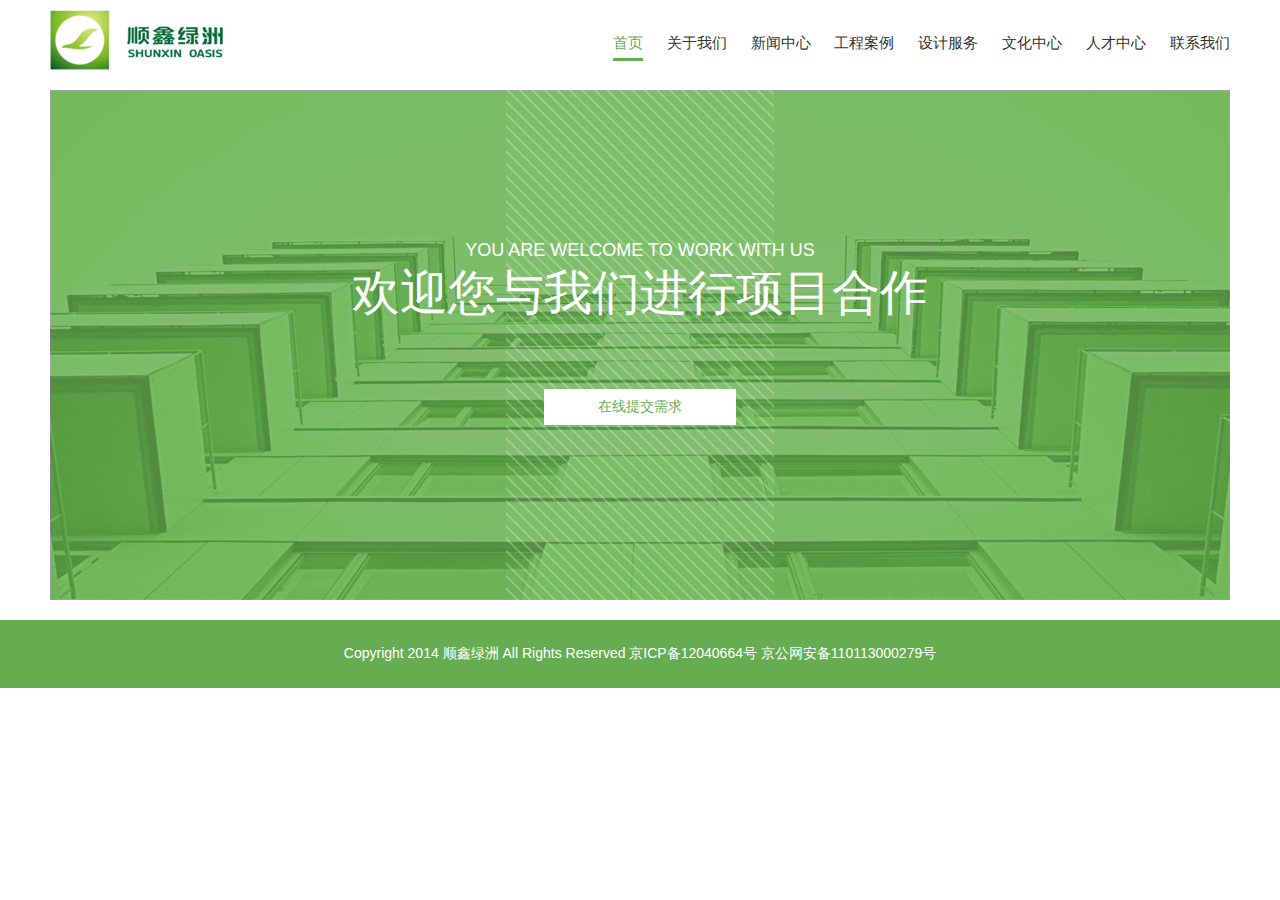
<file: site/shunxinlvzhou/pages/sjfw.html>
<!DOCTYPE html>
<html lang="en">

<head>
    <meta charset="UTF-8">
    <meta name="viewport" content="width=device-width, initial-scale=1.0, maximum-scale=1.0, minimum-scale=1.0, user-scalable=no">
    <title>工程案例</title>
    <link rel="stylesheet" href="../lib/swiper3.1.0.min.css">
    <link rel="stylesheet" href="../css/sjfw.css">
</head>

<body>
    <div class="top-header clearfix">
        <div class="w">
            <a href="/">
                <span class="logo"></span>
                <span class="logo-name">顺鑫绿洲</span>
            </a>

            <ul class="top-navs">
                <li class="nav-item active">
                    <a href="/">首页</a>
                </li>
                <li class="nav-item">
                    <a href="./about.html">关于我们</a>
                </li>
                <li class="nav-item">
                    <a href="./xwzx.html">新闻中心</a>
                </li>
                <li class="nav-item">
                    <a href="./project">工程案例</a>
                </li>
                <li class="nav-item">
                    <a href="./sjfw.html">设计服务</a>
                </li>
                <li class="nav-item">
                    <a href="./whzx.html">文化中心</a>
                </li>
                <li class="nav-item">
                    <a href="./文化中心.html">人才中心</a>
                </li>
                <li class="nav-item">
                    <a href="">联系我们</a>
                </li>
            </ul>
        </div>
    </div>
    <div class="w">
        <div class="main">
            <div class="main-inner">
                <div class="words animated fadeInDown">
                    <span class="en">YOU ARE WELCOME TO WORK WITH US</span>
                    <span class="cn">欢迎您与我们进行项目合作</span>
                </div>
                <a href="#" class="sub-btn animated fadeInUp" id="js-dialog-btn">在线提交需求</a>
                <div class="text-mask"></div>
            </div>

        </div>
    </div>
    <div class="dialog-container" id="js-project-dialog">
        <div class="dialog-content">
            <p class="dialog-name">填写您的项目需求</p>
            <form action="" class="iform">
                <div class="row require">
                    <label for="">项目名称</label>
                    <div class="ctrl">
                        <input type="text" class="ipt" name="project-name"><i class="state-icon">*</i>
                    </div>
                </div>
                <div class="row">
                    <label for="">设计类别</label>
                    <div class="ctrl">
                        <input type="text" class="ipt" name="design-type">
                    </div>
                </div>
                <div class="row require">
                    <label for="">项目地点</label>
                    <div class="ctrl">
                        <input type="text" class="ipt" name="project-address"><i class="state-icon">*</i>
                    </div>
                </div>
                <div class="row">
                    <label for="">单位名称</label>
                    <div class="ctrl">
                        <input type="text" class="ipt" name="comp-name">
                    </div>
                </div>
                <div class="row require">
                    <label for="">联系人</label>
                    <div class="ctrl">
                        <input type="text" class="ipt" name="contact"><i class="state-icon">*</i>
                    </div>
                </div>
                <div class="row require">
                    <label for="">电话</label>
                    <div class="ctrl">
                        <input type="text" class="ipt" name="tell"><i class="state-icon">*</i>
                    </div>
                </div>
                <div class="row require">
                    <label for="">Email</label>
                    <div class="ctrl">
                        <input type="text" class="ipt" name="email"><i class="state-icon">*</i>
                    </div>
                </div>
                <div class="row">
                    <label for="">网址</label>
                    <div class="ctrl">
                        <input type="text" class="ipt" name="url">
                    </div>
                </div>
                <div class="row require">
                    <label for="">简单描述</label>
                    <div class="ctrl">
                        <textarea type="text" class="ipt" name="desc"></textarea><i class="state-icon">*</i>
                    </div>
                </div>
                <div class="row align-center">
                    <a href="#" class="sub-btn" id="js-sub">在线提交需求</a>
                </div>
            </form>
            <div class="dialog-close">x</div>
        </div>
    </div>
    <div class="common-foot align-center">
        <p class="copy-info">Copyright 2014 顺鑫绿洲 All Rights Reserved  京ICP备12040664号 京公网安备110113000279号</p>
    </div>
</body>
<script src="../lib/jquery.min.js"></script>
<script src="../lib/swiper3.1.0.min.js"></script>
<script>
(function(){
    var $dialog = $('#js-project-dialog'),
        $open = $('#js-dialog-btn'),
        $sub = $('#js-sub'),
        $form = $('.iform');

    function checkForm(){
        var valid = true;

        $form.find('.has-error').removeClass('has-error');

        $form.find('.ipt').each(function(){
            var $p = $(this).parents('.row'),
                val = $.trim($(this).val());

            if($p.is('.require') && !val){
                $p.addClass('has-error');
                valid = false;
            }
        });

        $form.find('.has-error:first .ipt').focus();

        return valid;
    }

    function showDialog(){
        $dialog.show().addClass('animated bunceIn')
    }

    function hideDialog(){
        $dialog.hide().removeClass('animated bunceIn');
    }

    function handleSubmit(){
        var data = null;

        if(checkForm()){
            data = $form.serialize();

            console.log(data);

            hideDialog();
        }
    }

    $open.on('click', function(){
        showDialog();
        return false;
    });

    $sub.on('click', function(){
        handleSubmit();
        return false;
    });

    $dialog.find('.dialog-close').on('click', function(){
        hideDialog();
    })


})();

</script>
</html>
</file>
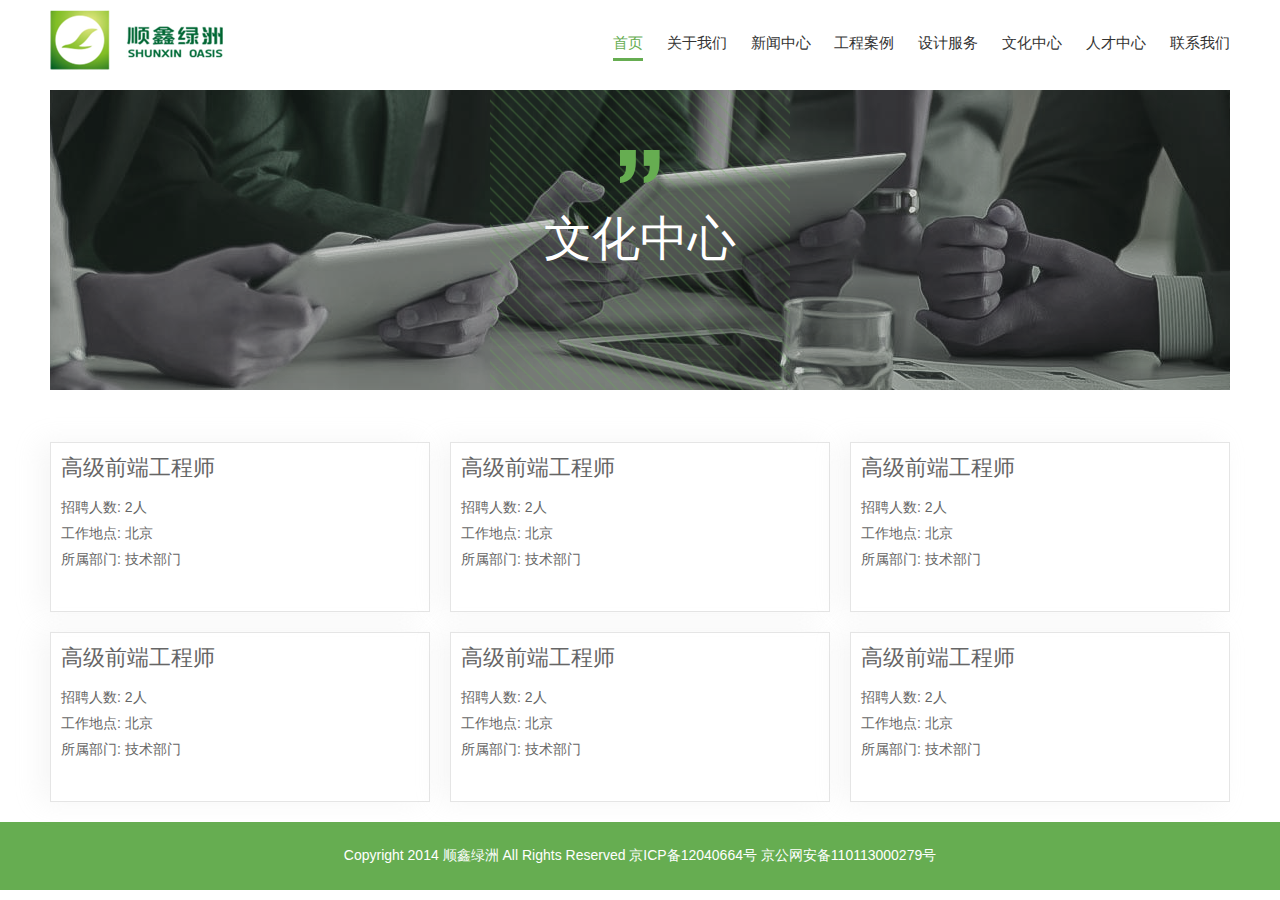
<file: site/shunxinlvzhou/pages/whzx.html>
<!DOCTYPE html>
<html lang="en">

<head>
    <meta charset="UTF-8">
    <meta name="viewport" content="width=device-width, initial-scale=1.0, maximum-scale=1.0, minimum-scale=1.0, user-scalable=no">
    <title>文化中心</title>
    <link rel="stylesheet" href="../lib/swiper3.1.0.min.css">
    <link rel="stylesheet" href="../css/whzx.css">
</head>

<body>
    <div class="top-header clearfix">
        <div class="w">
            <a href="/">
                <span class="logo"></span>
                <span class="logo-name">顺鑫绿洲</span>
            </a>

            <ul class="top-navs">
                <li class="nav-item active">
                    <a href="/">首页</a>
                </li>
                <li class="nav-item">
                    <a href="./about.html">关于我们</a>
                </li>
                <li class="nav-item">
                    <a href="./xwzx.html">新闻中心</a>
                </li>
                <li class="nav-item">
                    <a href="./project">工程案例</a>
                </li>
                <li class="nav-item">
                    <a href="./sjfw.html">设计服务</a>
                </li>
                <li class="nav-item">
                    <a href="./whzx.html">文化中心</a>
                </li>
                <li class="nav-item">
                    <a href="./文化中心.html">人才中心</a>
                </li>
                <li class="nav-item">
                    <a href="">联系我们</a>
                </li>
            </ul>
        </div>
    </div>
    <div class="w">
        <div class="sub-banner">
            <img src="../image/subbanner5.png" alt="" class="media">
            <div class="banner-desc">
                <span class="icon"></span>
                <span class="name">文化中心</span>
            </div>
            <div class="text-mask"></div>
        </div>
        <div class="jobs">
            <div class="job-item">
                <span class="title">高级前端工程师</span>
                <p class="meta">招聘人数: 2人</p>
                <div class="meta">工作地点: 北京</div>
                <p class="meta">所属部门: 技术部门</p>
            </div><div class="job-item">
                <span class="title">高级前端工程师</span>
                <p class="meta">招聘人数: 2人</p>
                <div class="meta">工作地点: 北京</div>
                <p class="meta">所属部门: 技术部门</p>
            </div><div class="job-item">
                <span class="title">高级前端工程师</span>
                <p class="meta">招聘人数: 2人</p>
                <div class="meta">工作地点: 北京</div>
                <p class="meta">所属部门: 技术部门</p>
            </div><div class="job-item">
                <span class="title">高级前端工程师</span>
                <p class="meta">招聘人数: 2人</p>
                <div class="meta">工作地点: 北京</div>
                <p class="meta">所属部门: 技术部门</p>
            </div><div class="job-item">
                <span class="title">高级前端工程师</span>
                <p class="meta">招聘人数: 2人</p>
                <div class="meta">工作地点: 北京</div>
                <p class="meta">所属部门: 技术部门</p>
            </div><div class="job-item">
                <span class="title">高级前端工程师</span>
                <p class="meta">招聘人数: 2人</p>
                <div class="meta">工作地点: 北京</div>
                <p class="meta">所属部门: 技术部门</p>
            </div>
        </div>
    </div>
    <div class="job-dialog-container">
        <div class="dialog-box">
            <div class="dialog-content">
                <span class="job-name">高级UI设计师</span>
                <div class="job-metas">
                    用人部门：成本预算部 <br>
                    岗位名称：造价员<br>
                    期望到岗时间：尽快 <br>
                    学历要求：大专及以上<br>
                    需求人数：2人 <br>
                    专业要求：工程造价（市政、土建、园林）<br>
                    工作经验要求：2年及以上<br>
                    薪资标准：面议
                </div>
                <div class="job-desc">
                    <span class="title">职位描述：</span><br>
                    1.编制投标预算；2.编制项目成本；3.审核项目部上报的工程预算；<br>
                    4.审核采购部、项目部所采购的价格；5.负责项目运行过程中的成本监管与考核；<br>
                    6.编制审核项目部上报甲方的工程结算并参与结算工作；<br>
                    7.审核项目部上报的对分包商的结算；<br>
                    8.协办其他部门工作，完成上级交办的其他任务。
                </div>
                <p class="job-email">如您对我们的岗位感兴趣，请发送简历至邮箱：hr@s-hyland.com</p>
            </div>
            <span class="dialog-close">x</span>
        </div>
    </div>
    <div class="common-foot align-center">
        <p class="copy-info">Copyright 2014 顺鑫绿洲 All Rights Reserved  京ICP备12040664号 京公网安备110113000279号</p>
    </div>
</body>
<script src="../lib/jquery.min.js"></script>
<script src="../lib/swiper3.1.0.min.js"></script>
<script>
    (function(){
        var $dialog = $('.job-dialog-container');

        $dialog.on('click', '.dialog-close', function(){
            closeDialog();
        });

        $('.jobs').on('click', '.job-item', function(){
            showDialog();
        })

        function showDialog(){
            $dialog.show();
        }

        function closeDialog(){
            $dialog.hide();
        }
    })();

</script>
</html>
</file>
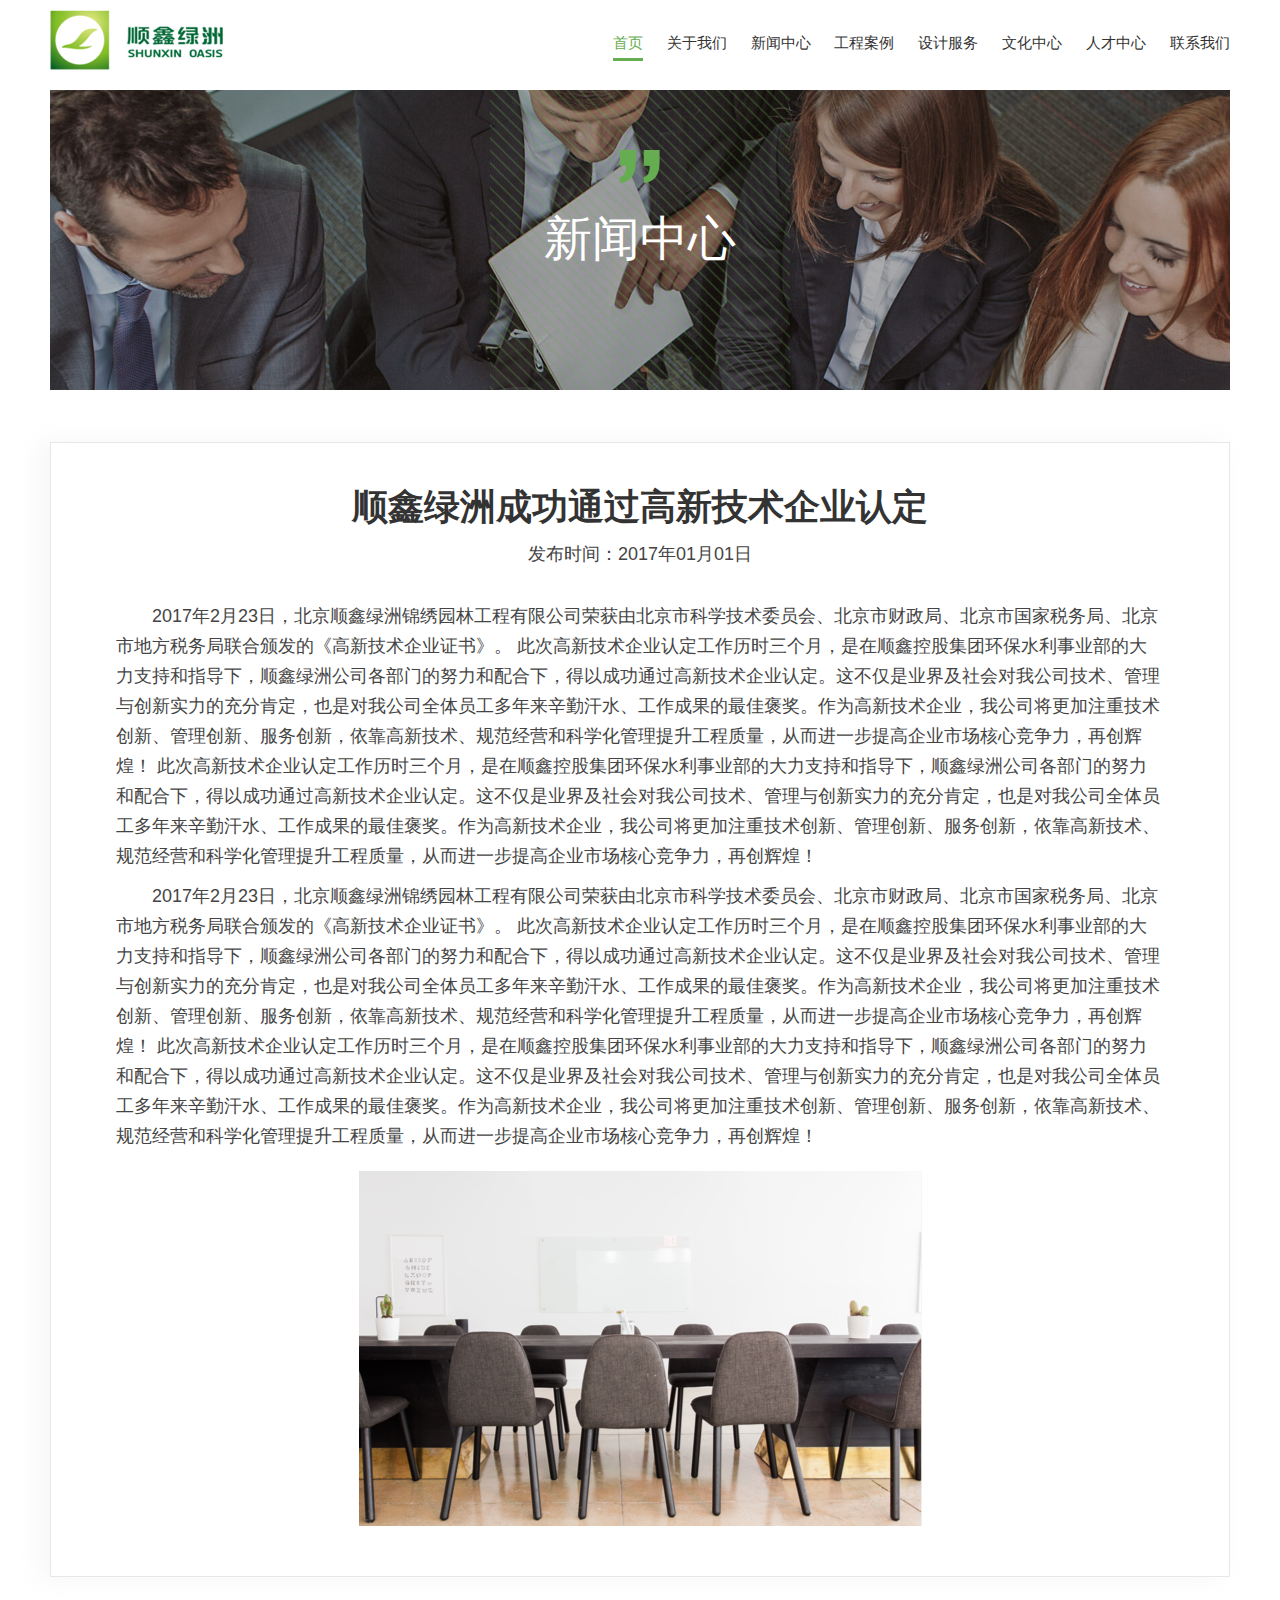
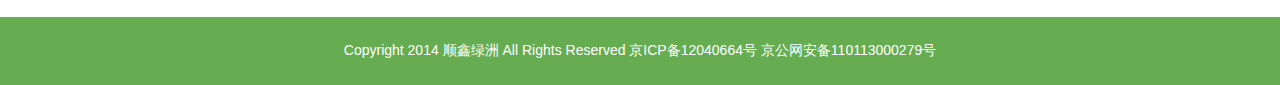
<file: site/shunxinlvzhou/pages/xwzx-detail.html>
<!DOCTYPE html>
<html lang="en">

<head>
    <meta charset="UTF-8">
    <meta name="viewport" content="width=device-width, initial-scale=1.0, maximum-scale=1.0, minimum-scale=1.0, user-scalable=no">
    <title>易果</title>
    <link rel="stylesheet" href="../lib/swiper3.1.0.min.css">
    <link rel="stylesheet" href="../css/xwzx.css">
</head>

<body>
    <div class="top-header clearfix">
        <div class="w">
            <a href="/">
                <span class="logo"></span>
                <span class="logo-name">顺鑫绿洲</span>
            </a>

            <ul class="top-navs">
                <li class="nav-item active">
                    <a href="/">首页</a>
                </li>
                <li class="nav-item">
                    <a href="./about.html">关于我们</a>
                </li>
                <li class="nav-item">
                    <a href="./xwzx.html">新闻中心</a>
                </li>
                <li class="nav-item">
                    <a href="./project">工程案例</a>
                </li>
                <li class="nav-item">
                    <a href="./sjfw.html">设计服务</a>
                </li>
                <li class="nav-item">
                    <a href="./whzx.html">文化中心</a>
                </li>
                <li class="nav-item">
                    <a href="./文化中心.html">人才中心</a>
                </li>
                <li class="nav-item">
                    <a href="">联系我们</a>
                </li>
            </ul>
        </div>
    </div>
    <div class="w">
        <div class="sub-banner">
            <img src="../image/subbanner2.png" alt="" class="media">
            <div class="banner-desc">
                <span class="icon"></span>
                <span class="name">新闻中心</span>
            </div>
            <div class="text-mask"></div>
        </div>
        <div class="news-container">
            <div class="news-inner">
                <h1 class="news-title">顺鑫绿洲成功通过高新技术企业认定</h1>
                <p class="news-meta">发布时间：<span>2017年01月01日</span></p>
                <div class="news-content">
                    <p>
                        2017年2月23日，北京顺鑫绿洲锦绣园林工程有限公司荣获由北京市科学技术委员会、北京市财政局、北京市国家税务局、北京市地方税务局联合颁发的《高新技术企业证书》。
                            此次高新技术企业认定工作历时三个月，是在顺鑫控股集团环保水利事业部的大力支持和指导下，顺鑫绿洲公司各部门的努力和配合下，得以成功通过高新技术企业认定。这不仅是业界及社会对我公司技术、管理与创新实力的充分肯定，也是对我公司全体员工多年来辛勤汗水、工作成果的最佳褒奖。作为高新技术企业，我公司将更加注重技术创新、管理创新、服务创新，依靠高新技术、规范经营和科学化管理提升工程质量，从而进一步提高企业市场核心竞争力，再创辉煌！
                            此次高新技术企业认定工作历时三个月，是在顺鑫控股集团环保水利事业部的大力支持和指导下，顺鑫绿洲公司各部门的努力和配合下，得以成功通过高新技术企业认定。这不仅是业界及社会对我公司技术、管理与创新实力的充分肯定，也是对我公司全体员工多年来辛勤汗水、工作成果的最佳褒奖。作为高新技术企业，我公司将更加注重技术创新、管理创新、服务创新，依靠高新技术、规范经营和科学化管理提升工程质量，从而进一步提高企业市场核心竞争力，再创辉煌！
                    </p>
                    <p>
                        2017年2月23日，北京顺鑫绿洲锦绣园林工程有限公司荣获由北京市科学技术委员会、北京市财政局、北京市国家税务局、北京市地方税务局联合颁发的《高新技术企业证书》。
                            此次高新技术企业认定工作历时三个月，是在顺鑫控股集团环保水利事业部的大力支持和指导下，顺鑫绿洲公司各部门的努力和配合下，得以成功通过高新技术企业认定。这不仅是业界及社会对我公司技术、管理与创新实力的充分肯定，也是对我公司全体员工多年来辛勤汗水、工作成果的最佳褒奖。作为高新技术企业，我公司将更加注重技术创新、管理创新、服务创新，依靠高新技术、规范经营和科学化管理提升工程质量，从而进一步提高企业市场核心竞争力，再创辉煌！
                            此次高新技术企业认定工作历时三个月，是在顺鑫控股集团环保水利事业部的大力支持和指导下，顺鑫绿洲公司各部门的努力和配合下，得以成功通过高新技术企业认定。这不仅是业界及社会对我公司技术、管理与创新实力的充分肯定，也是对我公司全体员工多年来辛勤汗水、工作成果的最佳褒奖。作为高新技术企业，我公司将更加注重技术创新、管理创新、服务创新，依靠高新技术、规范经营和科学化管理提升工程质量，从而进一步提高企业市场核心竞争力，再创辉煌！
                    </p>
                    <img src="../image/indexpic2.png" alt="">
                </div>
            </div>
        </div>
    </div>

    <div class="common-foot align-center">
        <p class="copy-info">Copyright 2014 顺鑫绿洲 All Rights Reserved  京ICP备12040664号 京公网安备110113000279号</p>
    </div>
</body>
<script src="../lib/jquery.min.js"></script>
<script src="../lib/swiper3.1.0.min.js"></script>
<script>


</script>
</html>
</file>
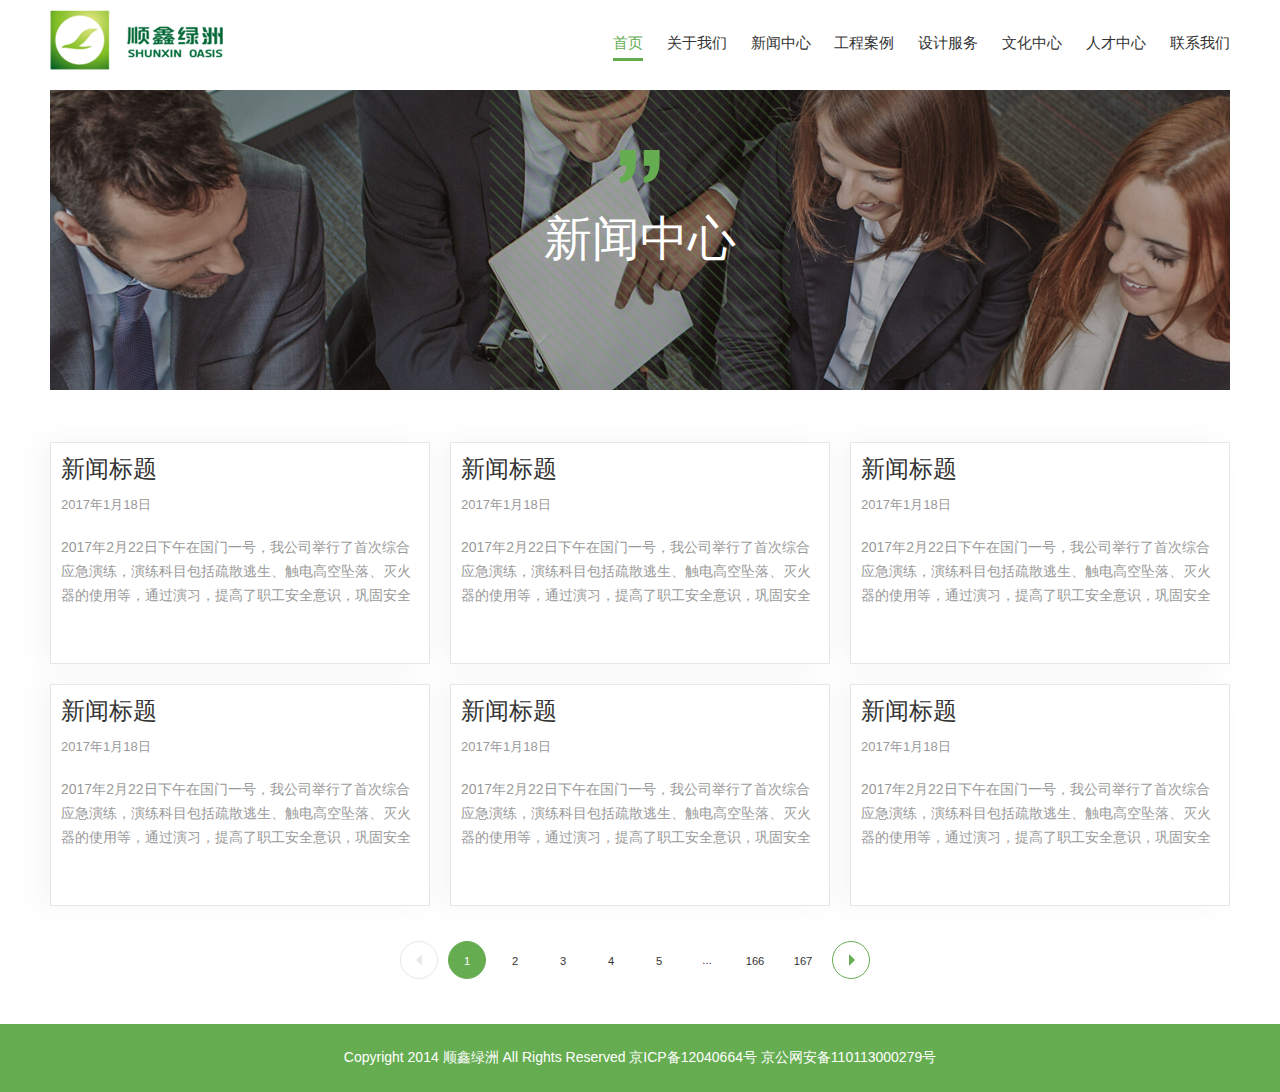
<file: site/shunxinlvzhou/pages/xwzx.html>
<!DOCTYPE html>
<html lang="en">

<head>
    <meta charset="UTF-8">
    <meta name="viewport" content="width=device-width, initial-scale=1.0, maximum-scale=1.0, minimum-scale=1.0, user-scalable=no">
    <title>易果</title>
    <link rel="stylesheet" href="../lib/swiper3.1.0.min.css">
    <link rel="stylesheet" href="../css/xwzx.css">
</head>

<body>
    <div class="top-header clearfix">
        <div class="w">
            <a href="/">
                <span class="logo"></span>
                <span class="logo-name">顺鑫绿洲</span>
            </a>

            <ul class="top-navs">
                <li class="nav-item active">
                    <a href="/">首页</a>
                </li>
                <li class="nav-item">
                    <a href="./about.html">关于我们</a>
                </li>
                <li class="nav-item">
                    <a href="./xwzx.html">新闻中心</a>
                </li>
                <li class="nav-item">
                    <a href="./project">工程案例</a>
                </li>
                <li class="nav-item">
                    <a href="./sjfw.html">设计服务</a>
                </li>
                <li class="nav-item">
                    <a href="./whzx.html">文化中心</a>
                </li>
                <li class="nav-item">
                    <a href="./文化中心.html">人才中心</a>
                </li>
                <li class="nav-item">
                    <a href="">联系我们</a>
                </li>
            </ul>
        </div>
    </div>
    <div class="w">
        <div class="sub-banner">
            <img src="../image/subbanner2.png" alt="" class="media">
            <div class="banner-desc">
                <span class="icon"></span>
                <span class="name">新闻中心</span>
            </div>
            <div class="text-mask"></div>
        </div>
        <div class="news">
            <div class="news-item">
                <div class="name">新闻标题</div>
                <p class="meta">2017年1月18日</p>
                <p class="content">2017年2月22日下午在国门一号，我公司举行了首次综合应急演练，演练科目包括疏散逃生、触电高空坠落、灭火器的使用等，通过演习，提高了职工安全意识，巩固安全技能提升了整个公司的组织组织组织组织配合...</p>
            </div>
            <div class="news-item">
                <div class="name">新闻标题</div>
                <p class="meta">2017年1月18日</p>
                <p class="content">2017年2月22日下午在国门一号，我公司举行了首次综合应急演练，演练科目包括疏散逃生、触电高空坠落、灭火器的使用等，通过演习，提高了职工安全意识，巩固安全技能提升了整个公司的组织组织组织组织配合...</p>
            </div>
            <div class="news-item">
                <div class="name">新闻标题</div>
                <p class="meta">2017年1月18日</p>
                <p class="content">2017年2月22日下午在国门一号，我公司举行了首次综合应急演练，演练科目包括疏散逃生、触电高空坠落、灭火器的使用等，通过演习，提高了职工安全意识，巩固安全技能提升了整个公司的组织组织组织组织配合...</p>
            </div>
            <div class="news-item">
                <div class="name">新闻标题</div>
                <p class="meta">2017年1月18日</p>
                <p class="content">2017年2月22日下午在国门一号，我公司举行了首次综合应急演练，演练科目包括疏散逃生、触电高空坠落、灭火器的使用等，通过演习，提高了职工安全意识，巩固安全技能提升了整个公司的组织组织组织组织配合...</p>
            </div>
            <div class="news-item">
                <div class="name">新闻标题</div>
                <p class="meta">2017年1月18日</p>
                <p class="content">2017年2月22日下午在国门一号，我公司举行了首次综合应急演练，演练科目包括疏散逃生、触电高空坠落、灭火器的使用等，通过演习，提高了职工安全意识，巩固安全技能提升了整个公司的组织组织组织组织配合...</p>
            </div>
            <div class="news-item">
                <div class="name">新闻标题</div>
                <p class="meta">2017年1月18日</p>
                <p class="content">2017年2月22日下午在国门一号，我公司举行了首次综合应急演练，演练科目包括疏散逃生、触电高空坠落、灭火器的使用等，通过演习，提高了职工安全意识，巩固安全技能提升了整个公司的组织组织组织组织配合...</p>
            </div>
        </div>
        <div class="pagination align-center"></div>
    </div>

    <div class="common-foot align-center">
        <p class="copy-info">Copyright 2014 顺鑫绿洲 All Rights Reserved  京ICP备12040664号 京公网安备110113000279号</p>
    </div>
</body>
<script src="../lib/jquery.min.js"></script>
<script src="../lib/swiper3.1.0.min.js"></script>
<script src="../lib/jquery.pagination.js"></script>
<script>
    (function(){
        function onPageChange(i){
            console.log(i)

            return false
        }

        $('.pagination').pagination(1000, {
            prev_text: '上一页',
            next_text: '下一页',
            callback: onPageChange/*,
            link_to: '?page=__id__'*/,
            items_per_page: 6,
            num_display_entries: 5,
            num_edge_entries: 2
        })
    })();

</script>
</html>
</file>
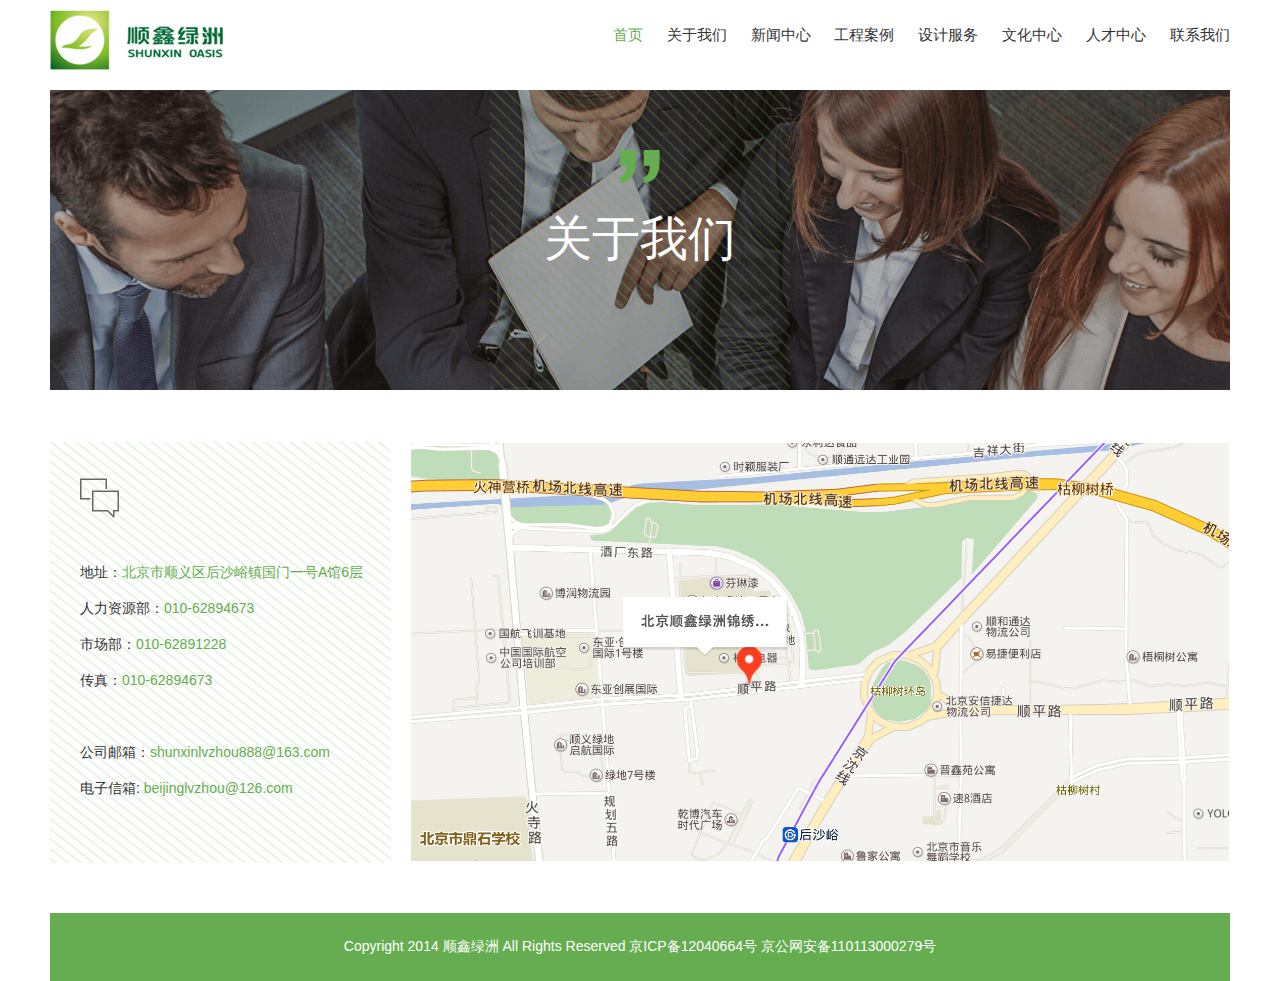
<file: sites/shunxinlvzhou/pages/about.html>
<!DOCTYPE html>
<html lang="en">

<head>
    <meta charset="UTF-8">
    <meta name="viewport" content="width=device-width, initial-scale=1.0, maximum-scale=1.0, minimum-scale=1.0, user-scalable=no">
    <title>关于我们</title>
    <link rel="stylesheet" href="../lib/swiper3.1.0.min.css">
    <link rel="stylesheet" href="../css/about.css">
</head>

<body>
    <div class="top-header clearfix">
        <div class="w">
            <a href="/">
                <span class="logo"></span>
                <span class="logo-name">顺鑫绿洲</span>
            </a>

            <ul class="top-navs">
                <li class="nav-item active">
                    <a href="/">首页</a>
                </li>
                <li class="nav-item">
                    <a href="./about.html">关于我们</a>
                </li>
                <li class="nav-item">
                    <a href="./xwzx.html">新闻中心</a>
                </li>
                <li class="nav-item">
                    <a href="./project">工程案例</a>
                </li>
                <li class="nav-item">
                    <a href="./sjfw.html">设计服务</a>
                </li>
                <li class="nav-item">
                    <a href="./whzx.html">文化中心</a>
                </li>
                <li class="nav-item">
                    <a href="./文化中心.html">人才中心</a>
                </li>
                <li class="nav-item">
                    <a href="">联系我们</a>
                </li>
            </ul>
        </div>
    </div>
    <div class="w">
        <div class="sub-banner">
            <img src="../image/subbanner2.png" alt="" class="media">
            <div class="banner-desc">
                <span class="icon"></span>
                <span class="name">关于我们</span>
            </div>
            <div class="text-mask"></div>
        </div>
        <div class="address-map clearfix">
            <div class="address-box fn-left">
                <div class="head">
                    <span class="icon animated bounceIn"></span>
                </div>
                <div class="bd">
                    <p class="meta animated fadeInLeft">
                        地址：<span>北京市顺义区后沙峪镇国门一号A馆6层</span><br>
                        人力资源部：<span>010-62894673</span><br>
                        市场部：<span>010-62891228</span><br>
                        传真：<span>010-62894673</span><br>
                        <br>
                        公司邮箱：<span>shunxinlvzhou888@163.com</span><br>
                        电子信箱:  <span>beijinglvzhou@126.com</span>
                    </p>
                </div>
            </div>
            <div class="map-box" id="map"></div>
        </div>
    </div>

    <div class="w common-foot align-center">
        <p class="copy-info">Copyright 2014 顺鑫绿洲 All Rights Reserved  京ICP备12040664号 京公网安备110113000279号</p>
    </div>
</body>
<script src="../lib/jquery.min.js"></script>
<script src="../lib/swiper3.1.0.min.js"></script>
<script src="//api.map.baidu.com/api?v=2.0&s=1&ak=w47tHYyh1zzbmqFP14Qkt5pzpI6o4aTL"></script>
<script>
(function(){
    var map = new BMap.Map("map");
        map.centerAndZoom(new BMap.Point(116.404, 39.915), 11);

    var local = new BMap.LocalSearch(map, {
            renderOptions:{map: map}
        });

    local.search("北京顺鑫绿洲锦绣园林工程有限公司");

    map.enableScrollWheelZoom(true);
})();


</script>
</html>
</file>
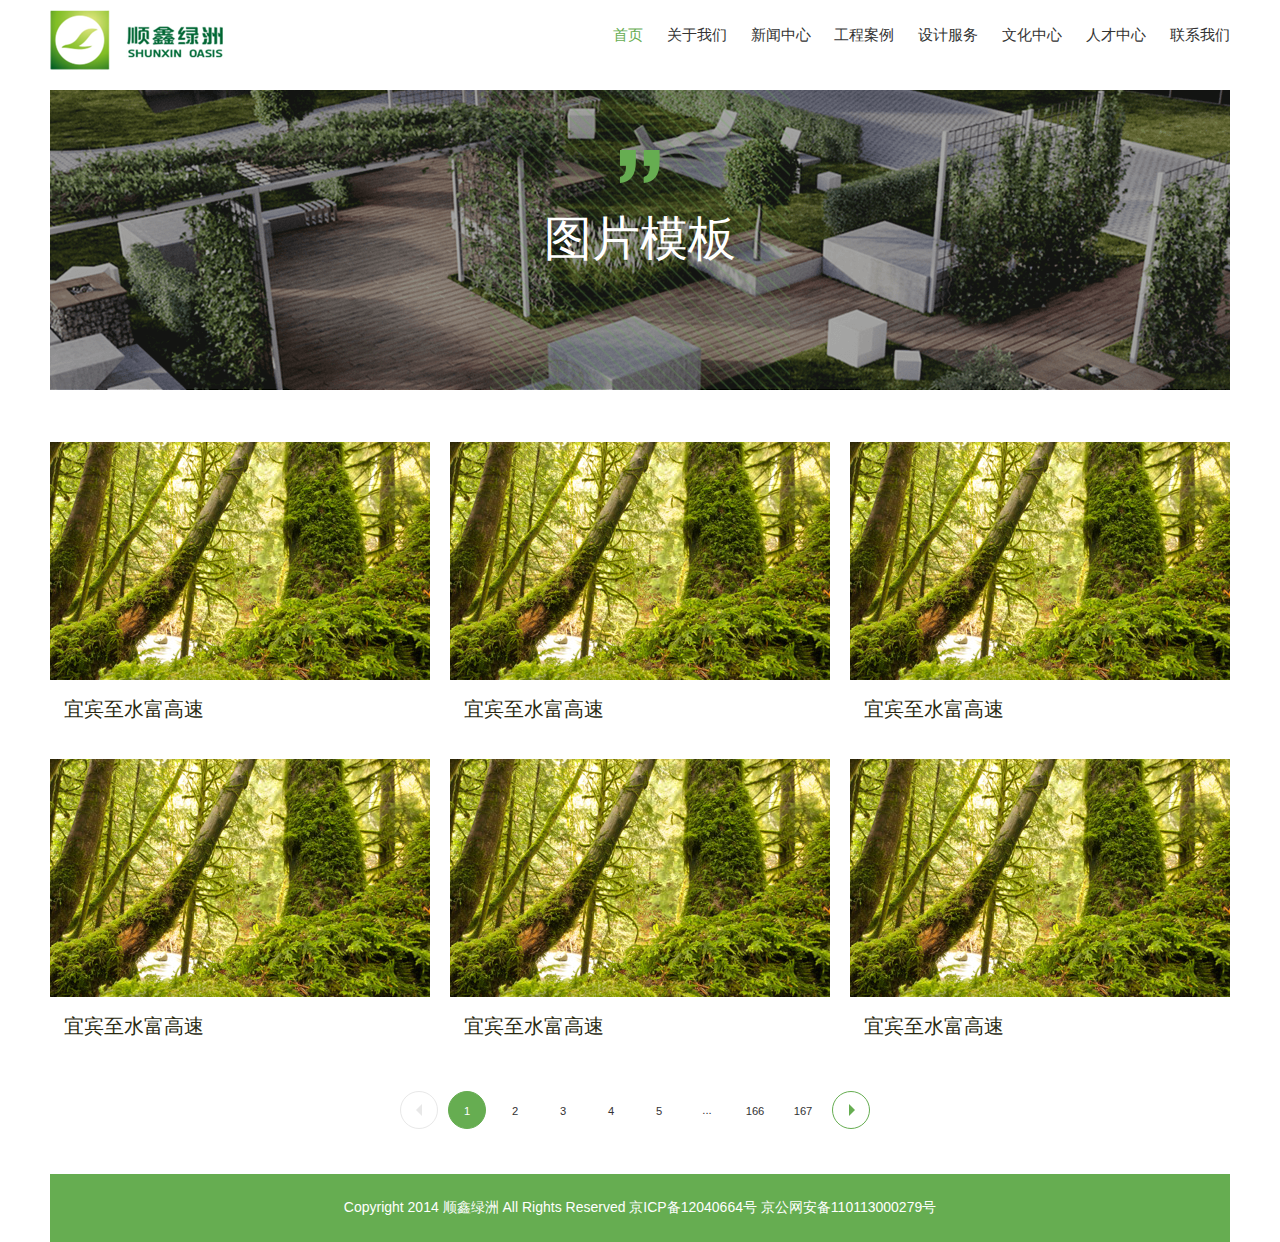
<file: sites/shunxinlvzhou/pages/pictures.html>
<!DOCTYPE html>
<html lang="en">

<head>
    <meta charset="UTF-8">
    <meta name="viewport" content="width=device-width, initial-scale=1.0, maximum-scale=1.0, minimum-scale=1.0, user-scalable=no">
    <title>图片模板</title>
    <link rel="stylesheet" href="../lib/viewer.min.css">
    <link rel="stylesheet" href="../css/project.css">
</head>

<body>
    <div class="top-header clearfix">
        <div class="w">
            <a href="/">
                <span class="logo"></span>
                <span class="logo-name">顺鑫绿洲</span>
            </a>

            <ul class="top-navs">
                <li class="nav-item active">
                    <a href="/">首页</a>
                </li>
                <li class="nav-item">
                    <a href="./about.html">关于我们</a>
                </li>
                <li class="nav-item">
                    <a href="./xwzx.html">新闻中心</a>
                </li>
                <li class="nav-item">
                    <a href="./project">工程案例</a>
                </li>
                <li class="nav-item">
                    <a href="./sjfw.html">设计服务</a>
                </li>
                <li class="nav-item">
                    <a href="./whzx.html">文化中心</a>
                </li>
                <li class="nav-item">
                    <a href="./文化中心.html">人才中心</a>
                </li>
                <li class="nav-item">
                    <a href="">联系我们</a>
                </li>
            </ul>
        </div>
    </div>
    <div class="w">
        <div class="sub-banner">
            <img src="../image/subbanner3.png" alt="" class="media">
            <div class="banner-desc">
                <span class="icon"></span>
                <span class="name">图片模板</span>
            </div>
            <div class="text-mask"></div>
        </div>
        <ul class="thumb-list withno-arr clearfix">
            <li class="animated fadeInUp">
                <div class="media">
                    <img src="../image/pro_thumb.jpg" alt="">
                </div>
                <div class="bottom">
                    <span class="name">宜宾至水富高速</span>
                    <div class="arr"></div>
                </div>
            </li>
            <li class="animated fadeInUp">
                <div class="media">
                    <img src="../image/pro_thumb.jpg" alt="">
                </div>
                <div class="bottom">
                    <span class="name">宜宾至水富高速</span>
                    <div class="arr"></div>
                </div>
            </li>
            <li class="animated fadeInUp">
                <div class="media">
                    <img src="../image/pro_thumb.jpg" alt="">
                </div>
                <div class="bottom">
                    <span class="name">宜宾至水富高速</span>
                    <div class="arr"></div>
                </div>
            </li>
            <li class="animated fadeInUp">
                <div class="media">
                    <img src="../image/pro_thumb.jpg" alt="">
                </div>
                <div class="bottom">
                    <span class="name">宜宾至水富高速</span>
                    <div class="arr"></div>
                </div>
            </li>
            <li class="animated fadeInUp">
                <div class="media">
                    <img src="../image/pro_thumb.jpg" alt="">
                </div>
                <div class="bottom">
                    <span class="name">宜宾至水富高速</span>
                    <div class="arr"></div>
                </div>
            </li>
            <li class="animated fadeInUp">
                <div class="media">
                    <img src="../image/pro_thumb.jpg" alt="">
                </div>
                <div class="bottom">
                    <span class="name">宜宾至水富高速</span>
                    <div class="arr"></div>
                </div>
            </li>
        </ul>
        <div class="pagination align-center"></div>
    </div>

    <div class="w common-foot align-center">
        <p class="copy-info">Copyright 2014 顺鑫绿洲 All Rights Reserved  京ICP备12040664号 京公网安备110113000279号</p>
    </div>
</body>
<script src="../lib/jquery.min.js"></script>
<script src="../lib/jquery.pagination.js"></script>
<script src="../lib/viewer.min.js"></script>
<script>
    (function(){
        function onPageChange(i){
            console.log(i)

            return false
        }

        $('.pagination').pagination(1000, {
            prev_text: '上一页',
            next_text: '下一页',
            callback: onPageChange/*,
            link_to: '?page=__id__'*/,
            items_per_page: 6,
            num_display_entries: 5,
            num_edge_entries: 2
        });

        $('.thumb-list').viewer({});
    })();

</script>
</html>
</file>
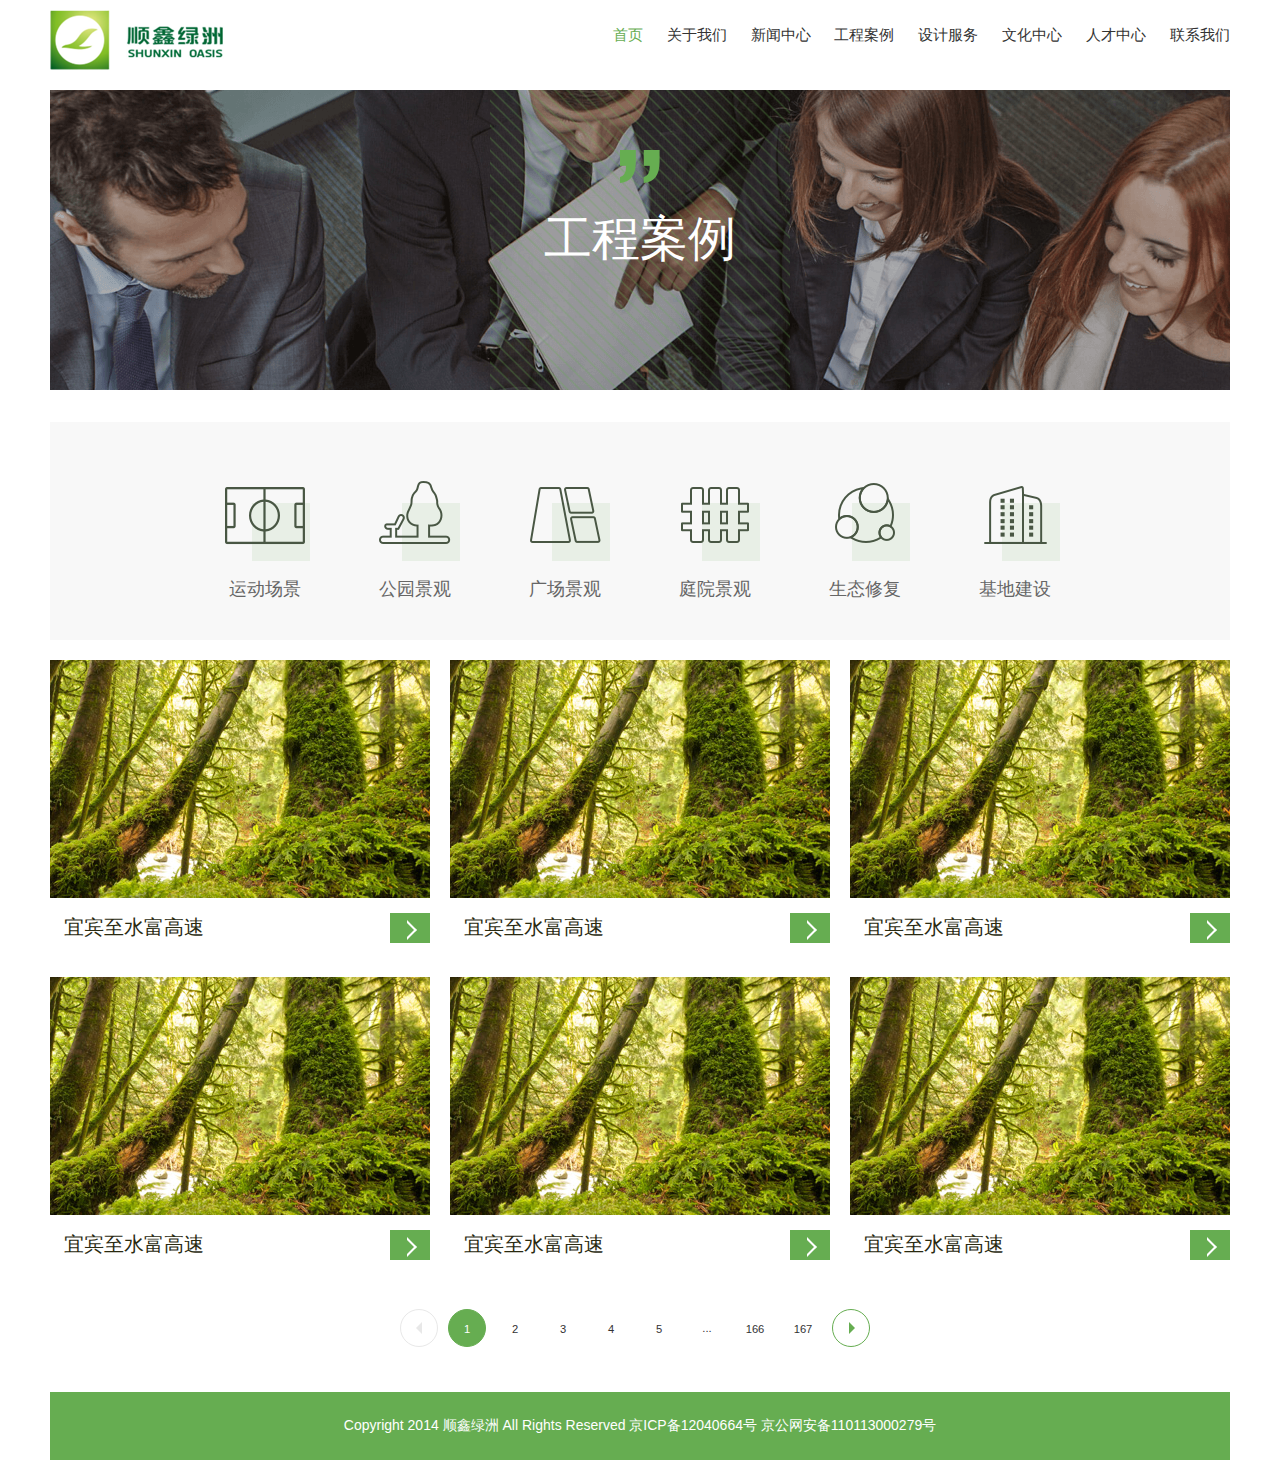
<file: sites/shunxinlvzhou/pages/project.html>
<!DOCTYPE html>
<html lang="en">

<head>
    <meta charset="UTF-8">
    <meta name="viewport" content="width=device-width, initial-scale=1.0, maximum-scale=1.0, minimum-scale=1.0, user-scalable=no">
    <title>工程案例</title>
    <link rel="stylesheet" href="../lib/swiper3.1.0.min.css">
    <link rel="stylesheet" href="../lib/viewer.min.css">
    <link rel="stylesheet" href="../css/project.css">
</head>

<body>
    <div class="top-header clearfix">
        <div class="w">
            <a href="/">
                <span class="logo"></span>
                <span class="logo-name">顺鑫绿洲</span>
            </a>

            <ul class="top-navs">
                <li class="nav-item active">
                    <a href="/">首页</a>
                </li>
                <li class="nav-item">
                    <a href="./about.html">关于我们</a>
                </li>
                <li class="nav-item">
                    <a href="./xwzx.html">新闻中心</a>
                </li>
                <li class="nav-item">
                    <a href="./project">工程案例</a>
                </li>
                <li class="nav-item">
                    <a href="./sjfw.html">设计服务</a>
                </li>
                <li class="nav-item">
                    <a href="./whzx.html">文化中心</a>
                </li>
                <li class="nav-item">
                    <a href="./文化中心.html">人才中心</a>
                </li>
                <li class="nav-item">
                    <a href="">联系我们</a>
                </li>
            </ul>
        </div>
    </div>
    <div class="w">
        <div class="sub-banner">
            <img src="../image/subbanner2.png" alt="" class="media">
            <div class="banner-desc">
                <span class="icon"></span>
                <span class="name">工程案例</span>
            </div>
            <div class="text-mask"></div>
        </div>
        <div class="project-bars">
            <div class="icon-bar animated zoomIn" data-an="zoomIn">
                <span class="icon icon1"></span>
                <span class="name">运动场景</span>
            </div>
            <div class="icon-bar animated zoomIn" data-an="zoomIn">
                <span class="icon icon2"></span>
                <span class="name">公园景观</span>
            </div>
            <div class="icon-bar animated zoomIn" data-an="zoomIn">
                <span class="icon icon3"></span>
                <span class="name">广场景观</span>
            </div>
            <div class="icon-bar animated zoomIn" data-an="zoomIn">
                <span class="icon icon4"></span>
                <span class="name">庭院景观</span>
            </div>
            <div class="icon-bar animated zoomIn" data-an="zoomIn">
                <span class="icon icon5"></span>
                <span class="name">生态修复</span>
            </div>
            <div class="icon-bar animated zoomIn" data-an="zoomIn">
                <span class="icon icon6"></span>
                <span class="name">基地建设</span>
            </div>
        </div>
        <ul class="thumb-list clearfix">
            <li class="animated fadeInUp">
                <div class="media">
                    <img src="../image/pro_thumb.jpg" alt="">
                </div>
                <div class="bottom">
                    <span class="name">宜宾至水富高速</span>
                    <div class="arr"></div>
                </div>
            </li>
            <li class="animated fadeInUp">
                <div class="media">
                    <img src="../image/pro_thumb.jpg" alt="">
                </div>
                <div class="bottom">
                    <span class="name">宜宾至水富高速</span>
                    <div class="arr"></div>
                </div>
            </li>
            <li class="animated fadeInUp">
                <div class="media">
                    <img src="../image/pro_thumb.jpg" alt="">
                </div>
                <div class="bottom">
                    <span class="name">宜宾至水富高速</span>
                    <div class="arr"></div>
                </div>
            </li>
            <li class="animated fadeInUp">
                <div class="media">
                    <img src="../image/pro_thumb.jpg" alt="">
                </div>
                <div class="bottom">
                    <span class="name">宜宾至水富高速</span>
                    <div class="arr"></div>
                </div>
            </li>
            <li class="animated fadeInUp">
                <div class="media">
                    <img src="../image/pro_thumb.jpg" alt="">
                </div>
                <div class="bottom">
                    <span class="name">宜宾至水富高速</span>
                    <div class="arr"></div>
                </div>
            </li>
            <li class="animated fadeInUp">
                <div class="media">
                    <img src="../image/pro_thumb.jpg" alt="">
                </div>
                <div class="bottom">
                    <span class="name">宜宾至水富高速</span>
                    <div class="arr"></div>
                </div>
            </li>
        </ul>
        <div class="pagination align-center"></div>
    </div>

    <div class="w common-foot align-center">
        <p class="copy-info">Copyright 2014 顺鑫绿洲 All Rights Reserved  京ICP备12040664号 京公网安备110113000279号</p>
    </div>
</body>
<script src="../lib/jquery.min.js"></script>
<script src="../lib/swiper3.1.0.min.js"></script>
<script src="../lib/jquery.pagination.js"></script>
<script src="../lib/viewer.min.js"></script>
<script>
    (function(){
        function onPageChange(i){
            console.log(i)

            return false
        }

        $('.pagination').pagination(1000, {
            prev_text: '上一页',
            next_text: '下一页',
            callback: onPageChange/*,
            link_to: '?page=__id__'*/,
            items_per_page: 6,
            num_display_entries: 5,
            num_edge_entries: 2
        });

        $('.thumb-list').viewer({});
    })();

</script>
</html>
</file>
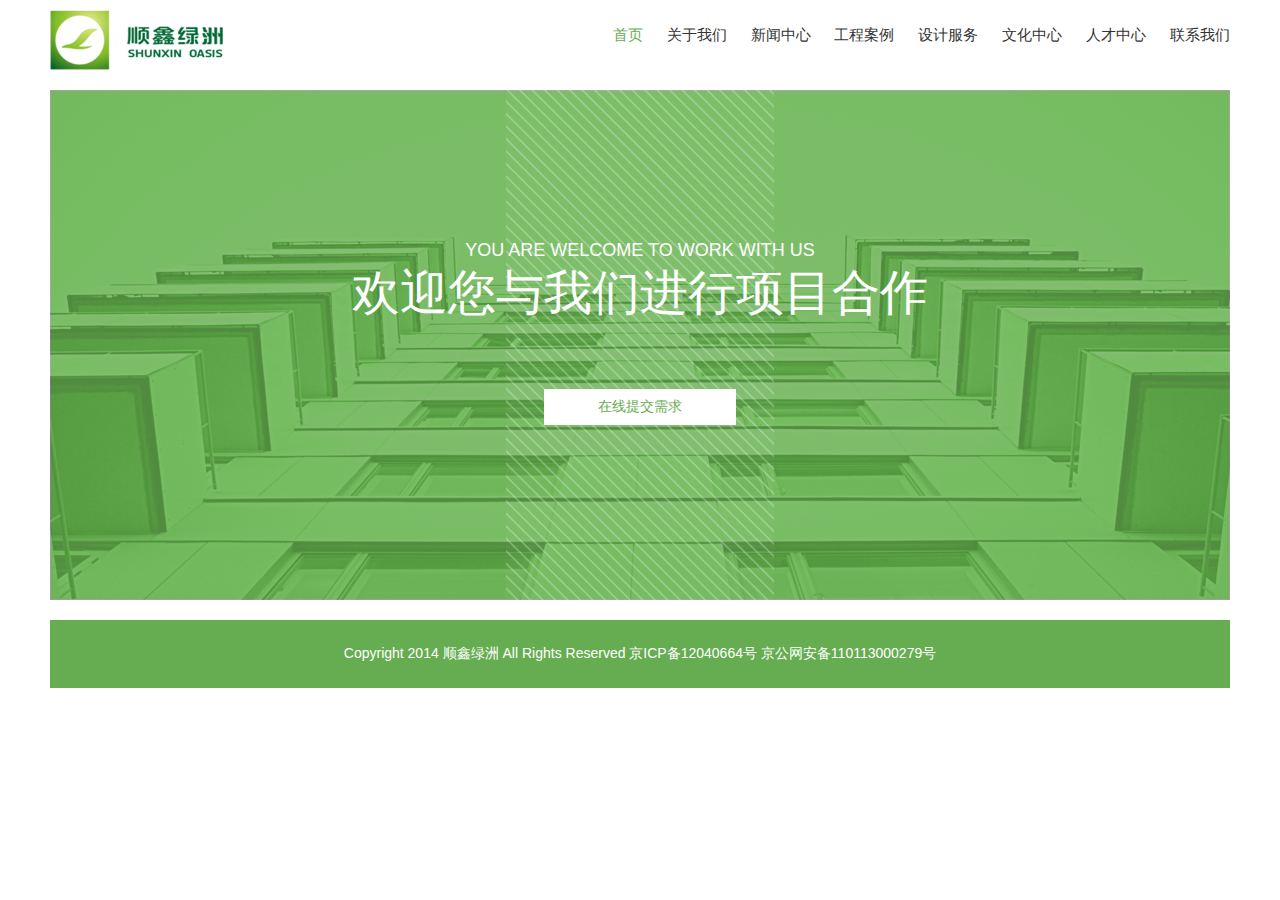
<file: sites/shunxinlvzhou/pages/sjfw.html>
<!DOCTYPE html>
<html lang="en">

<head>
    <meta charset="UTF-8">
    <meta name="viewport" content="width=device-width, initial-scale=1.0, maximum-scale=1.0, minimum-scale=1.0, user-scalable=no">
    <title>工程案例</title>
    <link rel="stylesheet" href="../lib/swiper3.1.0.min.css">
    <link rel="stylesheet" href="../css/sjfw.css">
</head>

<body>
    <div class="top-header clearfix">
        <div class="w">
            <a href="/">
                <span class="logo"></span>
                <span class="logo-name">顺鑫绿洲</span>
            </a>

            <ul class="top-navs">
                <li class="nav-item active">
                    <a href="/">首页</a>
                </li>
                <li class="nav-item">
                    <a href="./about.html">关于我们</a>
                </li>
                <li class="nav-item">
                    <a href="./xwzx.html">新闻中心</a>
                </li>
                <li class="nav-item">
                    <a href="./project">工程案例</a>
                </li>
                <li class="nav-item">
                    <a href="./sjfw.html">设计服务</a>
                </li>
                <li class="nav-item">
                    <a href="./whzx.html">文化中心</a>
                </li>
                <li class="nav-item">
                    <a href="./文化中心.html">人才中心</a>
                </li>
                <li class="nav-item">
                    <a href="">联系我们</a>
                </li>
            </ul>
        </div>
    </div>
    <div class="w">
        <div class="main">
            <div class="main-inner">
                <div class="words animated fadeInDown">
                    <span class="en">YOU ARE WELCOME TO WORK WITH US</span>
                    <span class="cn">欢迎您与我们进行项目合作</span>
                </div>
                <a href="#" class="sub-btn animated fadeInUp" id="js-dialog-btn">在线提交需求</a>
                <div class="text-mask"></div>
            </div>

        </div>
    </div>
    <div class="dialog-container" id="js-project-dialog">
        <div class="dialog-content">
            <p class="dialog-name">填写您的项目需求</p>
            <form action="" class="iform">
                <div class="row require">
                    <label for="">项目名称</label>
                    <div class="ctrl">
                        <input type="text" class="ipt" name="project-name"><i class="state-icon">*</i>
                    </div>
                </div>
                <div class="row">
                    <label for="">设计类别</label>
                    <div class="ctrl">
                        <input type="text" class="ipt" name="design-type">
                    </div>
                </div>
                <div class="row require">
                    <label for="">项目地点</label>
                    <div class="ctrl">
                        <input type="text" class="ipt" name="project-address"><i class="state-icon">*</i>
                    </div>
                </div>
                <div class="row">
                    <label for="">单位名称</label>
                    <div class="ctrl">
                        <input type="text" class="ipt" name="comp-name">
                    </div>
                </div>
                <div class="row require">
                    <label for="">联系人</label>
                    <div class="ctrl">
                        <input type="text" class="ipt" name="contact"><i class="state-icon">*</i>
                    </div>
                </div>
                <div class="row require">
                    <label for="">电话</label>
                    <div class="ctrl">
                        <input type="text" class="ipt" name="tell"><i class="state-icon">*</i>
                    </div>
                </div>
                <div class="row require">
                    <label for="">Email</label>
                    <div class="ctrl">
                        <input type="text" class="ipt" name="email"><i class="state-icon">*</i>
                    </div>
                </div>
                <div class="row">
                    <label for="">网址</label>
                    <div class="ctrl">
                        <input type="text" class="ipt" name="url">
                    </div>
                </div>
                <div class="row require">
                    <label for="">简单描述</label>
                    <div class="ctrl">
                        <textarea type="text" class="ipt" name="desc"></textarea><i class="state-icon">*</i>
                    </div>
                </div>
                <div class="row align-center">
                    <a href="#" class="sub-btn" id="js-sub">在线提交需求</a>
                </div>
            </form>
            <div class="dialog-close">x</div>
        </div>
    </div>
    <div class="w common-foot align-center">
        <p class="copy-info">Copyright 2014 顺鑫绿洲 All Rights Reserved  京ICP备12040664号 京公网安备110113000279号</p>
    </div>
</body>
<script src="../lib/jquery.min.js"></script>
<script src="../lib/swiper3.1.0.min.js"></script>
<script>
(function(){
    var $dialog = $('#js-project-dialog'),
        $open = $('#js-dialog-btn'),
        $sub = $('#js-sub'),
        $form = $('.iform');

    function checkForm(){
        var valid = true;

        $form.find('.has-error').removeClass('has-error');

        $form.find('.ipt').each(function(){
            var $p = $(this).parents('.row'),
                val = $.trim($(this).val());

            if($p.is('.require') && !val){
                $p.addClass('has-error');
                valid = false;
            }
        });

        $form.find('.has-error:first .ipt').focus();

        return valid;
    }

    function showDialog(){
        $dialog.show().addClass('animated bunceIn')
    }

    function hideDialog(){
        $dialog.hide().removeClass('animated bunceIn');
    }

    function handleSubmit(){
        var data = null;

        if(checkForm()){
            data = $form.serialize();

            console.log(data);

            hideDialog();
        }
    }

    $open.on('click', function(){
        showDialog();
        return false;
    });

    $sub.on('click', function(){
        handleSubmit();
        return false;
    });

    $dialog.find('.dialog-close').on('click', function(){
        hideDialog();
    })


})();

</script>
</html>
</file>
<file: site/shunxinlvzhou/lib/swiper3.1.0.min.css>
/**
 * Swiper 3.1.0
 * Most modern mobile touch slider and framework with hardware accelerated transitions
 * 
 * http://www.idangero.us/swiper/
 * 
 * Copyright 2015, Vladimir Kharlampidi
 * The iDangero.us
 * http://www.idangero.us/
 * 
 * Licensed under MIT
 * 
 * Released on: July 14, 2015
 */
.swiper-container{margin:0 auto;position:relative;overflow:hidden;z-index:1}.swiper-container-no-flexbox .swiper-slide{float:left}.swiper-container-vertical>.swiper-wrapper{-webkit-box-orient:vertical;-moz-box-orient:vertical;-ms-flex-direction:column;-webkit-flex-direction:column;flex-direction:column}.swiper-wrapper{position:relative;width:100%;height:100%;z-index:1;display:-webkit-box;display:-moz-box;display:-ms-flexbox;display:-webkit-flex;display:flex;-webkit-transform-style:preserve-3d;-moz-transform-style:preserve-3d;-ms-transform-style:preserve-3d;transform-style:preserve-3d;-webkit-transition-property:-webkit-transform;-moz-transition-property:-moz-transform;-o-transition-property:-o-transform;-ms-transition-property:-ms-transform;transition-property:transform;-webkit-box-sizing:content-box;-moz-box-sizing:content-box;box-sizing:content-box}.swiper-container-android .swiper-slide,.swiper-wrapper{-webkit-transform:translate3d(0,0,0);-moz-transform:translate3d(0,0,0);-o-transform:translate(0,0);-ms-transform:translate3d(0,0,0);transform:translate3d(0,0,0)}.swiper-container-multirow>.swiper-wrapper{-webkit-box-lines:multiple;-moz-box-lines:multiple;-ms-flex-wrap:wrap;-webkit-flex-wrap:wrap;flex-wrap:wrap}.swiper-container-free-mode>.swiper-wrapper{-webkit-transition-timing-function:ease-out;-moz-transition-timing-function:ease-out;-ms-transition-timing-function:ease-out;-o-transition-timing-function:ease-out;transition-timing-function:ease-out;margin:0 auto}.swiper-slide{-webkit-transform-style:preserve-3d;-moz-transform-style:preserve-3d;-ms-transform-style:preserve-3d;transform-style:preserve-3d;-webkit-flex-shrink:0;-ms-flex:0 0 auto;flex-shrink:0;width:100%;height:100%;position:relative}.swiper-container .swiper-notification{position:absolute;left:0;top:0;pointer-events:none;opacity:0;z-index:-1000}.swiper-wp8-horizontal{-ms-touch-action:pan-y;touch-action:pan-y}.swiper-wp8-vertical{-ms-touch-action:pan-x;touch-action:pan-x}.swiper-button-next,.swiper-button-prev{position:absolute;top:50%;width:27px;height:44px;margin-top:-22px;z-index:10;cursor:pointer;-moz-background-size:27px 44px;-webkit-background-size:27px 44px;background-size:27px 44px;background-position:center;background-repeat:no-repeat}.swiper-button-next.swiper-button-disabled,.swiper-button-prev.swiper-button-disabled{opacity:.35;cursor:auto;pointer-events:none}.swiper-button-prev,.swiper-container-rtl .swiper-button-next{background-image:url("data:image/svg+xml;charset=utf-8,%3Csvg%20xmlns%3D'http%3A%2F%2Fwww.w3.org%2F2000%2Fsvg'%20viewBox%3D'0%200%2027%2044'%3E%3Cpath%20d%3D'M0%2C22L22%2C0l2.1%2C2.1L4.2%2C22l19.9%2C19.9L22%2C44L0%2C22L0%2C22L0%2C22z'%20fill%3D'%23007aff'%2F%3E%3C%2Fsvg%3E");left:10px;right:auto}.swiper-button-prev.swiper-button-black,.swiper-container-rtl .swiper-button-next.swiper-button-black{background-image:url("data:image/svg+xml;charset=utf-8,%3Csvg%20xmlns%3D'http%3A%2F%2Fwww.w3.org%2F2000%2Fsvg'%20viewBox%3D'0%200%2027%2044'%3E%3Cpath%20d%3D'M0%2C22L22%2C0l2.1%2C2.1L4.2%2C22l19.9%2C19.9L22%2C44L0%2C22L0%2C22L0%2C22z'%20fill%3D'%23000000'%2F%3E%3C%2Fsvg%3E")}.swiper-button-prev.swiper-button-white,.swiper-container-rtl .swiper-button-next.swiper-button-white{background-image:url("data:image/svg+xml;charset=utf-8,%3Csvg%20xmlns%3D'http%3A%2F%2Fwww.w3.org%2F2000%2Fsvg'%20viewBox%3D'0%200%2027%2044'%3E%3Cpath%20d%3D'M0%2C22L22%2C0l2.1%2C2.1L4.2%2C22l19.9%2C19.9L22%2C44L0%2C22L0%2C22L0%2C22z'%20fill%3D'%23ffffff'%2F%3E%3C%2Fsvg%3E")}.swiper-button-next,.swiper-container-rtl .swiper-button-prev{background-image:url("data:image/svg+xml;charset=utf-8,%3Csvg%20xmlns%3D'http%3A%2F%2Fwww.w3.org%2F2000%2Fsvg'%20viewBox%3D'0%200%2027%2044'%3E%3Cpath%20d%3D'M27%2C22L27%2C22L5%2C44l-2.1-2.1L22.8%2C22L2.9%2C2.1L5%2C0L27%2C22L27%2C22z'%20fill%3D'%23007aff'%2F%3E%3C%2Fsvg%3E");right:10px;left:auto}.swiper-button-next.swiper-button-black,.swiper-container-rtl .swiper-button-prev.swiper-button-black{background-image:url("data:image/svg+xml;charset=utf-8,%3Csvg%20xmlns%3D'http%3A%2F%2Fwww.w3.org%2F2000%2Fsvg'%20viewBox%3D'0%200%2027%2044'%3E%3Cpath%20d%3D'M27%2C22L27%2C22L5%2C44l-2.1-2.1L22.8%2C22L2.9%2C2.1L5%2C0L27%2C22L27%2C22z'%20fill%3D'%23000000'%2F%3E%3C%2Fsvg%3E")}.swiper-button-next.swiper-button-white,.swiper-container-rtl .swiper-button-prev.swiper-button-white{background-image:url("data:image/svg+xml;charset=utf-8,%3Csvg%20xmlns%3D'http%3A%2F%2Fwww.w3.org%2F2000%2Fsvg'%20viewBox%3D'0%200%2027%2044'%3E%3Cpath%20d%3D'M27%2C22L27%2C22L5%2C44l-2.1-2.1L22.8%2C22L2.9%2C2.1L5%2C0L27%2C22L27%2C22z'%20fill%3D'%23ffffff'%2F%3E%3C%2Fsvg%3E")}.swiper-pagination{position:absolute;text-align:center;-webkit-transition:300ms;-moz-transition:300ms;-o-transition:300ms;transition:300ms;-webkit-transform:translate3d(0,0,0);-ms-transform:translate3d(0,0,0);-o-transform:translate3d(0,0,0);transform:translate3d(0,0,0);z-index:10}.swiper-pagination.swiper-pagination-hidden{opacity:0}.swiper-pagination-bullet{width:8px;height:8px;display:inline-block;border-radius:100%;background:#000;opacity:.2}button.swiper-pagination-bullet{border:none;margin:0;padding:0;box-shadow:none;-moz-appearance:none;-ms-appearance:none;-webkit-appearance:none;appearance:none}.swiper-pagination-clickable .swiper-pagination-bullet{cursor:pointer}.swiper-pagination-white .swiper-pagination-bullet{background:#fff}.swiper-pagination-bullet-active{opacity:1;background:#007aff}.swiper-pagination-white .swiper-pagination-bullet-active{background:#fff}.swiper-pagination-black .swiper-pagination-bullet-active{background:#000}.swiper-container-vertical>.swiper-pagination{right:10px;top:50%;-webkit-transform:translate3d(0,-50%,0);-moz-transform:translate3d(0,-50%,0);-o-transform:translate(0,-50%);-ms-transform:translate3d(0,-50%,0);transform:translate3d(0,-50%,0)}.swiper-container-vertical>.swiper-pagination .swiper-pagination-bullet{margin:5px 0;display:block}.swiper-container-horizontal>.swiper-pagination{bottom:10px;left:0;width:100%}.swiper-container-horizontal>.swiper-pagination .swiper-pagination-bullet{margin:0 5px}.swiper-container-3d{-webkit-perspective:1200px;-moz-perspective:1200px;-o-perspective:1200px;perspective:1200px}.swiper-container-3d .swiper-cube-shadow,.swiper-container-3d .swiper-slide,.swiper-container-3d .swiper-slide-shadow-bottom,.swiper-container-3d .swiper-slide-shadow-left,.swiper-container-3d .swiper-slide-shadow-right,.swiper-container-3d .swiper-slide-shadow-top,.swiper-container-3d .swiper-wrapper{-webkit-transform-style:preserve-3d;-moz-transform-style:preserve-3d;-ms-transform-style:preserve-3d;transform-style:preserve-3d}.swiper-container-3d .swiper-slide-shadow-bottom,.swiper-container-3d .swiper-slide-shadow-left,.swiper-container-3d .swiper-slide-shadow-right,.swiper-container-3d .swiper-slide-shadow-top{position:absolute;left:0;top:0;width:100%;height:100%;pointer-events:none;z-index:10}.swiper-container-3d .swiper-slide-shadow-left{background-image:-webkit-gradient(linear,left top,right top,from(rgba(0,0,0,.5)),to(rgba(0,0,0,0)));background-image:-webkit-linear-gradient(right,rgba(0,0,0,.5),rgba(0,0,0,0));background-image:-moz-linear-gradient(right,rgba(0,0,0,.5),rgba(0,0,0,0));background-image:-o-linear-gradient(right,rgba(0,0,0,.5),rgba(0,0,0,0));background-image:linear-gradient(to left,rgba(0,0,0,.5),rgba(0,0,0,0))}.swiper-container-3d .swiper-slide-shadow-right{background-image:-webkit-gradient(linear,right top,left top,from(rgba(0,0,0,.5)),to(rgba(0,0,0,0)));background-image:-webkit-linear-gradient(left,rgba(0,0,0,.5),rgba(0,0,0,0));background-image:-moz-linear-gradient(left,rgba(0,0,0,.5),rgba(0,0,0,0));background-image:-o-linear-gradient(left,rgba(0,0,0,.5),rgba(0,0,0,0));background-image:linear-gradient(to right,rgba(0,0,0,.5),rgba(0,0,0,0))}.swiper-container-3d .swiper-slide-shadow-top{background-image:-webkit-gradient(linear,left top,left bottom,from(rgba(0,0,0,.5)),to(rgba(0,0,0,0)));background-image:-webkit-linear-gradient(bottom,rgba(0,0,0,.5),rgba(0,0,0,0));background-image:-moz-linear-gradient(bottom,rgba(0,0,0,.5),rgba(0,0,0,0));background-image:-o-linear-gradient(bottom,rgba(0,0,0,.5),rgba(0,0,0,0));background-image:linear-gradient(to top,rgba(0,0,0,.5),rgba(0,0,0,0))}.swiper-container-3d .swiper-slide-shadow-bottom{background-image:-webkit-gradient(linear,left bottom,left top,from(rgba(0,0,0,.5)),to(rgba(0,0,0,0)));background-image:-webkit-linear-gradient(top,rgba(0,0,0,.5),rgba(0,0,0,0));background-image:-moz-linear-gradient(top,rgba(0,0,0,.5),rgba(0,0,0,0));background-image:-o-linear-gradient(top,rgba(0,0,0,.5),rgba(0,0,0,0));background-image:linear-gradient(to bottom,rgba(0,0,0,.5),rgba(0,0,0,0))}.swiper-container-coverflow .swiper-wrapper{-ms-perspective:1200px}.swiper-container-fade.swiper-container-free-mode .swiper-slide{-webkit-transition-timing-function:ease-out;-moz-transition-timing-function:ease-out;-ms-transition-timing-function:ease-out;-o-transition-timing-function:ease-out;transition-timing-function:ease-out}.swiper-container-fade .swiper-slide{pointer-events:none}.swiper-container-fade .swiper-slide .swiper-slide{pointer-events:none}.swiper-container-fade .swiper-slide-active,.swiper-container-fade .swiper-slide-active .swiper-slide-active{pointer-events:auto}.swiper-container-cube{overflow:visible}.swiper-container-cube .swiper-slide{pointer-events:none;visibility:hidden;-webkit-transform-origin:0 0;-moz-transform-origin:0 0;-ms-transform-origin:0 0;transform-origin:0 0;-webkit-backface-visibility:hidden;-moz-backface-visibility:hidden;-ms-backface-visibility:hidden;backface-visibility:hidden;width:100%;height:100%}.swiper-container-cube.swiper-container-rtl .swiper-slide{-webkit-transform-origin:100% 0;-moz-transform-origin:100% 0;-ms-transform-origin:100% 0;transform-origin:100% 0}.swiper-container-cube .swiper-slide-active,.swiper-container-cube .swiper-slide-next,.swiper-container-cube .swiper-slide-next+.swiper-slide,.swiper-container-cube .swiper-slide-prev{pointer-events:auto;visibility:visible}.swiper-container-cube .swiper-cube-shadow{position:absolute;left:0;bottom:0;width:100%;height:100%;background:#000;opacity:.6;-webkit-filter:blur(50px);filter:blur(50px)}.swiper-container-cube.swiper-container-vertical .swiper-cube-shadow{z-index:0}.swiper-scrollbar{border-radius:10px;position:relative;-ms-touch-action:none;background:rgba(0,0,0,.1)}.swiper-container-horizontal>.swiper-scrollbar{position:absolute;left:1%;bottom:3px;z-index:50;height:5px;width:98%}.swiper-container-vertical>.swiper-scrollbar{position:absolute;right:3px;top:1%;z-index:50;width:5px;height:98%}.swiper-scrollbar-drag{height:100%;width:100%;position:relative;background:rgba(0,0,0,.5);border-radius:10px;left:0;top:0}.swiper-scrollbar-cursor-drag{cursor:move}.swiper-lazy-preloader{width:42px;height:42px;position:absolute;left:50%;top:50%;margin-left:-21px;margin-top:-21px;z-index:10;-webkit-transform-origin:50%;-moz-transform-origin:50%;transform-origin:50%;-webkit-animation:swiper-preloader-spin 1s steps(12,end) infinite;-moz-animation:swiper-preloader-spin 1s steps(12,end) infinite;animation:swiper-preloader-spin 1s steps(12,end) infinite}.swiper-lazy-preloader:after{display:block;content:"";width:100%;height:100%;background-image:url("data:image/svg+xml;charset=utf-8,%3Csvg%20viewBox%3D'0%200%20120%20120'%20xmlns%3D'http%3A%2F%2Fwww.w3.org%2F2000%2Fsvg'%20xmlns%3Axlink%3D'http%3A%2F%2Fwww.w3.org%2F1999%2Fxlink'%3E%3Cdefs%3E%3Cline%20id%3D'l'%20x1%3D'60'%20x2%3D'60'%20y1%3D'7'%20y2%3D'27'%20stroke%3D'%236c6c6c'%20stroke-width%3D'11'%20stroke-linecap%3D'round'%2F%3E%3C%2Fdefs%3E%3Cg%3E%3Cuse%20xlink%3Ahref%3D'%23l'%20opacity%3D'.27'%2F%3E%3Cuse%20xlink%3Ahref%3D'%23l'%20opacity%3D'.27'%20transform%3D'rotate(30%2060%2C60)'%2F%3E%3Cuse%20xlink%3Ahref%3D'%23l'%20opacity%3D'.27'%20transform%3D'rotate(60%2060%2C60)'%2F%3E%3Cuse%20xlink%3Ahref%3D'%23l'%20opacity%3D'.27'%20transform%3D'rotate(90%2060%2C60)'%2F%3E%3Cuse%20xlink%3Ahref%3D'%23l'%20opacity%3D'.27'%20transform%3D'rotate(120%2060%2C60)'%2F%3E%3Cuse%20xlink%3Ahref%3D'%23l'%20opacity%3D'.27'%20transform%3D'rotate(150%2060%2C60)'%2F%3E%3Cuse%20xlink%3Ahref%3D'%23l'%20opacity%3D'.37'%20transform%3D'rotate(180%2060%2C60)'%2F%3E%3Cuse%20xlink%3Ahref%3D'%23l'%20opacity%3D'.46'%20transform%3D'rotate(210%2060%2C60)'%2F%3E%3Cuse%20xlink%3Ahref%3D'%23l'%20opacity%3D'.56'%20transform%3D'rotate(240%2060%2C60)'%2F%3E%3Cuse%20xlink%3Ahref%3D'%23l'%20opacity%3D'.66'%20transform%3D'rotate(270%2060%2C60)'%2F%3E%3Cuse%20xlink%3Ahref%3D'%23l'%20opacity%3D'.75'%20transform%3D'rotate(300%2060%2C60)'%2F%3E%3Cuse%20xlink%3Ahref%3D'%23l'%20opacity%3D'.85'%20transform%3D'rotate(330%2060%2C60)'%2F%3E%3C%2Fg%3E%3C%2Fsvg%3E");background-position:50%;-webkit-background-size:100%;background-size:100%;background-repeat:no-repeat}.swiper-lazy-preloader-white:after{background-image:url("data:image/svg+xml;charset=utf-8,%3Csvg%20viewBox%3D'0%200%20120%20120'%20xmlns%3D'http%3A%2F%2Fwww.w3.org%2F2000%2Fsvg'%20xmlns%3Axlink%3D'http%3A%2F%2Fwww.w3.org%2F1999%2Fxlink'%3E%3Cdefs%3E%3Cline%20id%3D'l'%20x1%3D'60'%20x2%3D'60'%20y1%3D'7'%20y2%3D'27'%20stroke%3D'%23fff'%20stroke-width%3D'11'%20stroke-linecap%3D'round'%2F%3E%3C%2Fdefs%3E%3Cg%3E%3Cuse%20xlink%3Ahref%3D'%23l'%20opacity%3D'.27'%2F%3E%3Cuse%20xlink%3Ahref%3D'%23l'%20opacity%3D'.27'%20transform%3D'rotate(30%2060%2C60)'%2F%3E%3Cuse%20xlink%3Ahref%3D'%23l'%20opacity%3D'.27'%20transform%3D'rotate(60%2060%2C60)'%2F%3E%3Cuse%20xlink%3Ahref%3D'%23l'%20opacity%3D'.27'%20transform%3D'rotate(90%2060%2C60)'%2F%3E%3Cuse%20xlink%3Ahref%3D'%23l'%20opacity%3D'.27'%20transform%3D'rotate(120%2060%2C60)'%2F%3E%3Cuse%20xlink%3Ahref%3D'%23l'%20opacity%3D'.27'%20transform%3D'rotate(150%2060%2C60)'%2F%3E%3Cuse%20xlink%3Ahref%3D'%23l'%20opacity%3D'.37'%20transform%3D'rotate(180%2060%2C60)'%2F%3E%3Cuse%20xlink%3Ahref%3D'%23l'%20opacity%3D'.46'%20transform%3D'rotate(210%2060%2C60)'%2F%3E%3Cuse%20xlink%3Ahref%3D'%23l'%20opacity%3D'.56'%20transform%3D'rotate(240%2060%2C60)'%2F%3E%3Cuse%20xlink%3Ahref%3D'%23l'%20opacity%3D'.66'%20transform%3D'rotate(270%2060%2C60)'%2F%3E%3Cuse%20xlink%3Ahref%3D'%23l'%20opacity%3D'.75'%20transform%3D'rotate(300%2060%2C60)'%2F%3E%3Cuse%20xlink%3Ahref%3D'%23l'%20opacity%3D'.85'%20transform%3D'rotate(330%2060%2C60)'%2F%3E%3C%2Fg%3E%3C%2Fsvg%3E")}@-webkit-keyframes swiper-preloader-spin{100%{-webkit-transform:rotate(360deg)}}@keyframes swiper-preloader-spin{100%{transform:rotate(360deg)}}
</file>
<file: site/shunxinlvzhou/css/main.css>
@charset "UTF-8";
@import url(./animate.css);
html,
body,
div,
span,
h1,
h2,
h3,
h4,
h5,
h6,
p,
a,
em,
img,
input,
q,
b,
dl,
dt,
dd,
ol,
ul,
li,
form,
label,
canvas {
  margin: 0;
  padding: 0;
  border: 0;
  outline: 0; }

input,
textarea {
  -webkit-appearance: none; }

textarea {
  resize: none; }

img {
  max-width: 100%;
  vertical-align: top; }

ul,
ol {
  list-style: none; }

a {
  text-decoration: none;
  -webkit-tap-highlight-color: transparent; }

html,
body {
  position: relative;
  height: 100%;
  width: 100%;
  margin: 0;
  padding: 0;
  background-color: #fff;
  font-family: "HelveticaNeue-Light", "HelveticaNeue", "Helvetica", "PingFang SC", "STHeitiSC-Light", "Microsoft YaHei", "Arial", "sans-serif";
  font-size: 16px;
  color: #333; }

html {
  font-size: 75px; }

body {
  font-size: 14px; }

.clearfix::after {
  content: '';
  display: block;
  clear: both;
  overflow: hidden;
  height: 0;
  font-size: 0; }

.hide {
  display: none; }

.fn-left {
  float: left; }

.fn-right {
  float: right; }

.text-light {
  color: #ffdbc4; }

.align-center {
  text-align: center; }

/* html, body{
    width: rem(750);
} */
.page {
  width: 100%; }

.w {
  max-width: 1180px;
  margin: 0 auto;
  box-sizing: border-box; }

.top-header {
  position: relative;
  padding-top: 10px; }
  .top-header .w {
    position: relative; }
  .top-header .logo, .top-header .logo-name {
    vertical-align: top; }
  .top-header .logo {
    display: inline-block;
    width: 60px;
    height: 60px;
    background: url(../image/logo.png) no-repeat center;
    background-size: cover; }
  .top-header .logo-name {
    display: inline-block;
    width: 100px;
    height: 36px;
    margin-top: 14px;
    margin-left: 12px;
    background: url(../image/logoname.png) no-repeat center;
    background-size: cover;
    overflow: hidden;
    text-indent: -200%; }
  @media screen and (max-width: 414px) {
    .top-header .logo {
      width: 40px;
      height: 40px; }
    .top-header .logo-name {
      margin-top: 8px;
      margin-left: 6px;
      width: 66.66667px;
      height: 24px; } }

.top-navs {
  position: absolute;
  right: 0;
  top: 24px; }
  .top-navs .nav-item {
    display: inline-block;
    vertical-align: top;
    margin-left: 20px; }
    @media screen and (max-width: 768px) {
      .top-navs .nav-item {
        width: 24%;
        margin-left: 0;
        margin-bottom: 6px; } }
    .top-navs .nav-item > a {
      position: relative;
      font-size: 15px;
      color: #333;
      -webkit-transition: color .4s ease;
      transition: color .4s ease; }
      .top-navs .nav-item > a:before {
        content: '';
        display: block;
        position: absolute;
        bottom: -10px;
        width: 0%;
        height: 3px;
        left: 50%;
        -webkit-transform: translate(-50%, 0);
                transform: translate(-50%, 0);
        background-color: #66ad51;
        -webkit-transition: width .4s ease;
        transition: width .4s ease; }
    .top-navs .nav-item:hover > a, .top-navs .nav-item.active > a {
      color: #66ad51; }
      @media screen and (min-width: 768px) {
        .top-navs .nav-item:hover > a:before, .top-navs .nav-item.active > a:before {
          width: 100%;
          background-color: #66ad51; } }

.sub-banner {
  position: relative;
  margin-top: 20px;
  margin-bottom: 52px;
  padding-top: 25.42373%; }
  .sub-banner .banner-desc {
    position: absolute;
    left: 50%;
    top: 0;
    width: 300px;
    margin-left: -150px;
    padding-top: 5.08475%;
    color: white;
    z-index: 1;
    text-align: center; }
    .sub-banner .banner-desc .icon {
      display: inline-block;
      width: 40px;
      height: 33px;
      background: url(../image/yinhao2.png) no-repeat center;
      background-size: cover;
      margin-bottom: 21px; }
      @media screen and (max-width: 768px) {
        .sub-banner .banner-desc .icon {
          width: 28px;
          height: 23.1px;
          margin-bottom: 10px; } }
      @media screen and (max-width: 414px) {
        .sub-banner .banner-desc .icon {
          width: 16px;
          height: 13.2px; } }
    .sub-banner .banner-desc .name {
      display: block;
      font-size: 48px; }
      @media screen and (max-width: 768px) {
        .sub-banner .banner-desc .name {
          font-size: 28px; } }
      @media screen and (max-width: 414px) {
        .sub-banner .banner-desc .name {
          font-size: 14px; } }
  .sub-banner .text-mask {
    position: absolute;
    width: 300px;
    height: 100%;
    left: 50%;
    top: 0;
    margin-left: -150px;
    background: url(../image/wenli4.png) no-repeat center 0;
    background-size: cover;
    z-index: 0; }
    @media screen and (max-width: 414px) {
      .sub-banner .text-mask {
        width: 150px;
        margin-left: -75px; } }
  .sub-banner .media {
    position: absolute;
    top: 0;
    width: 100%; }

.common-foot {
  padding: 25px 0;
  background-color: #66ad51;
  color: #fff; }

@media screen and (max-width: 768px) {
  .w {
    margin: 0 10px; }
  .top-header {
    text-align: center; }
    .top-header .top-navs {
      position: static;
      margin-top: 10px; }
  .top-banner .w {
    margin: 0; } }

.pagination {
  font-size: 80%; }

.pagination a {
  text-decoration: none;
  border: solid 1px #fff;
  color: #333; }

.pagination a, .pagination span {
  display: inline-block;
  box-sizing: border-box;
  vertical-align: top;
  width: 38px;
  height: 38px;
  line-height: 38px;
  margin-right: 10px;
  margin-bottom: 10px;
  border-radius: 50%;
  background-color: white;
  -webkit-transition: all .4s ease;
  transition: all .4s ease; }
  .pagination a:hover, .pagination span:hover {
    color: #66ad51; }

.pagination a.current, span.current {
  background: #66ad51;
  color: #fff !important;
  border: solid 1px #66ad51; }

.pagination .prev, .pagination .next {
  color: #999;
  border-color: #66ad51;
  background: #fff;
  position: relative;
  overflow: hidden;
  text-indent: -200%;
  -webkit-transition: all .4s ease;
  transition: all .4s ease; }
  .pagination .prev:hover, .pagination .next:hover {
    background-color: #66ad51; }
  .pagination .prev.current, .pagination .next.current {
    border-color: #e8e8e8; }
  .pagination .prev:before, .pagination .next:before {
    content: '';
    position: absolute;
    width: 0;
    height: 0;
    left: 50%;
    top: 50%;
    -webkit-transform: translate(-3px, -50%);
            transform: translate(-3px, -50%);
    border: 6px solid transparent; }

.pagination .prev:before {
  border-left: 0;
  border-right-color: #66ad51; }

.pagination .prev:hover:before {
  border-color: transparent;
  border-right-color: white; }

.pagination .prev.current:before {
  border-right-color: #e8e8e8; }

.pagination .next:before {
  border-right: 0;
  border-left-color: #66ad51;
  -webkit-transform: translate(-2px, -50%);
          transform: translate(-2px, -50%); }

.pagination .next:hover:before {
  border-color: transparent;
  border-left-color: white; }

.pagination .next.current:before {
  border-left-color: #e8e8e8; }

.banner-container {
  margin-top: 20px; }

.banner {
  position: relative;
  padding-top: 49.15254%;
  overflow: hidden; }
  .banner img {
    position: absolute;
    top: 0;
    left: 0;
    width: 100%;
    height: 100%; }
  .banner .banner-text {
    position: absolute;
    right: 0;
    bottom: 0;
    background-color: #66ad51;
    color: white;
    font-size: 34px;
    padding: 20px 28px;
    -webkit-transform: translate(0, 100%);
            transform: translate(0, 100%);
    -webkit-transition: all .4s .6s ease;
    transition: all .4s .6s ease; }
    .banner .banner-text .en {
      display: block;
      font-size: 18px;
      opacity: .6; }
    @media screen and (max-width: 768px) {
      .banner .banner-text {
        padding: 10px;
        font-size: 24px; }
        .banner .banner-text .en {
          font-size: 12px; } }

.swiper-slide-active .banner-text {
  -webkit-transform: translate(0, 0);
          transform: translate(0, 0); }

.mod {
  visibility: hidden; }
  .mod.show {
    visibility: visible; }
  .mod .mod-title {
    margin-bottom: 20px;
    color: #66ad51;
    font-size: 18px; }
    .mod .mod-title.center {
      text-align: center; }
    .mod .mod-title .cn {
      font-size: 34px;
      display: block;
      line-height: 48px; }
    .mod .mod-title .en {
      margin-bottom: 2px;
      opacity: .5;
      line-height: 25px; }
    @media screen and (max-width: 768px) {
      .mod .mod-title {
        font-size: 12px; }
        .mod .mod-title .cn {
          font-size: 24px;
          line-height: 1; } }
  .mod .desc {
    font-size: 16px;
    color: #808080;
    line-height: 28px; }
    @media screen and (max-width: 768px) {
      .mod .desc {
        font-size: 14px;
        line-height: 24px; } }
  .mod .mod-btn {
    display: inline-block;
    background-color: #66ad51;
    color: white;
    line-height: 25px;
    padding: 10px 25px;
    letter-spacing: 4px;
    font-size: 14px;
    margin-top: 30px; }
    @media screen and (max-width: 768px) {
      .mod .mod-btn {
        line-height: 1; } }
  .mod .mod-media {
    position: relative; }
    @media screen and (max-width: 768px) {
      .mod .mod-media {
        display: none; } }
  @media screen and (max-width: 768px) {
    .mod .about-foot {
      text-align: center; } }

.mod-about {
  margin-top: 50px; }
  .mod-about .mod-media {
    width: 33.89831%;
    margin-left: 10%; }
  .mod-about .media-mask {
    position: absolute;
    width: 95%;
    height: 50.52632%;
    bottom: -8.42105%;
    left: -22.5%;
    background: url(../image/wenli1.png) no-repeat 0;
    background-size: 100%; }
  .mod-about .exp-year {
    position: relative;
    margin-top: 58px;
    border: 12px solid #f7f8f7;
    width: 136px;
    height: 136px; }
    .mod-about .exp-year > p {
      box-sizing: border-box;
      position: absolute;
      left: 57px;
      top: 17px;
      height: 119px;
      padding-top: 32px;
      font-size: 24px;
      padding-left: 140px;
      padding-top: 32px;
      white-space: nowrap; }
      .mod-about .exp-year > p .year {
        float: left;
        margin-left: -140px;
        margin-top: -32px;
        font-size: 100px;
        font-weight: bold; }

.mod-news {
  margin-top: 72px; }
  .mod-news .mod-title {
    text-align: center; }
  .mod-news .swiper-container {
    margin-top: 53px; }
  .mod-news .w {
    position: relative;
    background: url(../image/yinhao1.png) no-repeat right top; }
  .mod-news .news-card {
    display: block;
    border: 1px solid #e7e7e7;
    padding: 24px 16px;
    color: #999;
    background-color: white;
    box-shadow: -10px 0 24px 0 rgba(204, 204, 204, 0.18);
    -webkit-transition: all .4s ease;
    transition: all .4s ease; }
    .mod-news .news-card:hover {
      border-color: #66ad51;
      box-shadow: -10px 0 24px 0 rgba(204, 204, 204, 0.28); }
    .mod-news .news-card .title {
      display: block;
      white-space: nowrap;
      overflow: hidden;
      text-overflow: ellipsis;
      font-size: 24px;
      margin-bottom: 11px;
      color: #333; }
    .mod-news .news-card .meta {
      font-size: 13px;
      margin-bottom: 20px; }
    .mod-news .news-card .card-cnt {
      line-height: 24px;
      max-height: 74px;
      overflow: hidden; }
    @media screen and (max-width: 768px) {
      .mod-news .news-card {
        padding: 10px; }
        .mod-news .news-card .title {
          font-size: 16px;
          margin-bottom: 8px; }
        .mod-news .news-card .meta {
          font-size: 12px;
          margin-bottom: 8px; }
        .mod-news .news-card .card-cnt {
          font-size: 13px; } }
  .mod-news .swiper-ctrl {
    padding: 32px 22px 15px 0;
    text-align: right; }
    @media screen and (max-width: 768px) {
      .mod-news .swiper-ctrl {
        padding: 16px 10px 8px 0;
        text-align: center; } }
  .mod-news .swiper-prev-arr,
  .mod-news .swiper-next-arr {
    display: inline-block;
    width: 12px;
    height: 30px; }
    .mod-news .swiper-prev-arr.swiper-button-disabled,
    .mod-news .swiper-next-arr.swiper-button-disabled {
      opacity: .5; }
  .mod-news .swiper-prev-arr {
    background: url(../image/arrowL.png) no-repeat center; }
    .mod-news .swiper-prev-arr.swiper-button-disabled {
      background-image: url(../image/arrowL.png); }
  .mod-news .swiper-next-arr {
    margin-left: 38px;
    background: url(../image/arrowR.png) no-repeat center; }
    .mod-news .swiper-next-arr.swiper-button-disabled {
      opacity: .5; }
  @media screen and (max-width: 768px) {
    .mod-news .w {
      background-size: 90px 80px; } }

.mod-project {
  margin-top: 89px; }
  .mod-project .w {
    padding: 35px 24px 58px 50px;
    background-color: #f8f8f8; }
  .mod-project .desc {
    margin-top: 65px;
    font-size: 17px;
    opacity: .4; }
  .mod-project .mod-title .cn:after {
    content: '';
    position: relative;
    display: block;
    height: 4px;
    top: 100%;
    background-color: #66ad51;
    width: 40px;
    left: 50%;
    -webkit-transform: translate(-50%, 21px);
            transform: translate(-50%, 21px); }
  .mod-project .project-list {
    margin-top: 50px; }
    .mod-project .project-list li {
      float: left;
      display: inline-block;
      margin-right: 7.79661%;
      margin-bottom: 50px;
      -webkit-transition: opacity .3s ease;
      transition: opacity .3s ease; }
      .mod-project .project-list li:nth-child(1) {
        -webkit-animation-delay: 1.2s;
                animation-delay: 1.2s; }
      .mod-project .project-list li:nth-child(2) {
        -webkit-animation-delay: 1.4s;
                animation-delay: 1.4s; }
      .mod-project .project-list li:nth-child(3) {
        -webkit-animation-delay: 1.6s;
                animation-delay: 1.6s; }
      .mod-project .project-list li:nth-child(4) {
        -webkit-animation-delay: 1.8s;
                animation-delay: 1.8s; }
      .mod-project .project-list li:nth-child(5) {
        -webkit-animation-delay: 2s;
                animation-delay: 2s; }
      .mod-project .project-list li:nth-child(6) {
        -webkit-animation-delay: 2.2s;
                animation-delay: 2.2s; }
      .mod-project .project-list li .media {
        display: inline-block;
        width: 90px;
        height: 90px;
        margin-bottom: 16px;
        opacity: .4;
        background: url(../image/icon1_select.png) no-repeat center;
        -webkit-transition: opacity .4s ease;
        transition: opacity .4s ease; }
        .mod-project .project-list li .media.media1 {
          background-image: url(../image/icon1_select.png); }
        .mod-project .project-list li .media.media2 {
          background-image: url(../image/icon2_select.png); }
        .mod-project .project-list li .media.media3 {
          background-image: url(../image/icon3_select.png); }
        .mod-project .project-list li .media.media4 {
          background-image: url(../image/icon4_select.png); }
        .mod-project .project-list li .media.media5 {
          background-image: url(../image/icon5_select.png); }
        .mod-project .project-list li .media.media6 {
          background-image: url(../image/icon6_select.png); }
      .mod-project .project-list li .name {
        font-size: 18px;
        color: #666;
        display: block;
        white-space: nowrap;
        overflow: hidden;
        text-overflow: ellipsis; }
      .mod-project .project-list li:hover .media {
        opacity: 1; }
  .mod-project .mod-foot {
    -webkit-animation-delay: 2.2s;
            animation-delay: 2.2s; }
  @media screen and (max-width: 768px) {
    .mod-project {
      margin-top: 20px; }
      .mod-project .w {
        padding: 10px; }
      .mod-project .desc {
        margin-top: 45px;
        font-size: 14px; }
      .mod-project .project-list {
        margin-top: 20px; }
        .mod-project .project-list li {
          width: 33.33333%;
          margin: 0 0 10px 0;
          text-align: center; }
          .mod-project .project-list li .media {
            width: 60px;
            height: 60px;
            background-size: 60px 60px; }
          .mod-project .project-list li .name {
            font-size: 14px; } }

.mod-thumbs {
  margin-top: 60px; }
  .mod-thumbs .thumb-list li {
    float: left;
    width: 32.20339%;
    margin-right: 1.69492%;
    margin-bottom: 20px; }
    @media screen and (min-width: 769px) {
      .mod-thumbs .thumb-list li:nth-child(3n + 3) {
        margin-right: 0; } }
    .mod-thumbs .thumb-list li:nth-child(1) {
      -webkit-animation-delay: 0s;
              animation-delay: 0s; }
    .mod-thumbs .thumb-list li:nth-child(2) {
      -webkit-animation-delay: 0.2s;
              animation-delay: 0.2s; }
    .mod-thumbs .thumb-list li:nth-child(3) {
      -webkit-animation-delay: 0.4s;
              animation-delay: 0.4s; }
    .mod-thumbs .thumb-list li:nth-child(4) {
      -webkit-animation-delay: 0.6s;
              animation-delay: 0.6s; }
    .mod-thumbs .thumb-list li .bottom {
      position: relative;
      margin-top: 16px;
      margin-bottom: 16px;
      padding-left: 14px; }
      .mod-thumbs .thumb-list li .bottom .arr {
        position: absolute;
        right: 0;
        top: 50%;
        margin-top: -15px;
        height: 30px;
        width: 40px;
        text-align: center;
        background-color: #66ad51; }
        .mod-thumbs .thumb-list li .bottom .arr:before {
          content: '';
          display: block;
          position: absolute;
          top: 10px;
          left: 10px;
          width: 10px;
          height: 10px;
          border: 2px solid white;
          border-right-color: transparent;
          border-bottom-color: transparent;
          -webkit-transform: rotate(135deg);
                  transform: rotate(135deg); }
    .mod-thumbs .thumb-list li .name {
      display: block;
      max-width: 80%;
      overflow: hidden;
      font-size: 20px;
      color: #2a2a10; }
  @media screen and (max-width: 768px) {
    .mod-thumbs .thumb-list li {
      width: 49%;
      margin-right: 1%; }
      .mod-thumbs .thumb-list li:nth-child(even) {
        margin-right: 0; }
      .mod-thumbs .thumb-list li .bottom {
        margin: 10px 0 10px;
        padding-left: 10px; }
        .mod-thumbs .thumb-list li .bottom .name {
          font-size: 14px; }
        .mod-thumbs .thumb-list li .bottom .arr {
          -webkit-transform: scale(0.7);
                  transform: scale(0.7);
          -webkit-transform-origin: 100% 50%;
                  transform-origin: 100% 50%; } }

.mod-join {
  margin-top: 38px; }
  .mod-join .w {
    position: relative;
    padding-top: 7.54237%;
    padding-bottom: 8.13559%;
    background: url(../image/joninbg.png) no-repeat center 0;
    background-size: cover; }
  .mod-join .media {
    margin-right: 3.38983%;
    width: 47.71186%; }
  .mod-join .mod-left {
    position: relative;
    width: 36.01695%;
    left: 12.88136%; }
  .mod-join .mod-title {
    position: relative;
    color: #333;
    font-size: 32px; }
    .mod-join .mod-title .cn {
      font-size: 36px; }
    .mod-join .mod-title .en {
      color: #333;
      opacity: 1; }
    .mod-join .mod-title:after, .mod-join .mod-title:before {
      content: '';
      position: absolute;
      top: 0; }
    .mod-join .mod-title:after {
      left: -12px;
      height: 100%;
      width: 1px;
      background-color: #d8d8d8; }
    .mod-join .mod-title:before {
      content: '“';
      font-size: 48px;
      left: -76px; }
  @media screen and (max-width: 768px) {
    .mod-join {
      margin-top: 20px; }
      .mod-join .media {
        display: none; }
      .mod-join .mod-left {
        width: auto; }
      .mod-join .mod-title {
        font-size: 20px; }
        .mod-join .mod-title .cn {
          font-size: 30px;
          margin-bottom: 4px; }
        .mod-join .mod-title:before {
          left: -16%; } }

.mod-foot {
  color: #fff; }
  .mod-foot .w {
    box-sizing: border-box;
    padding-top: 4.23729%;
    padding-left: 5.08475%;
    padding-bottom: 3.13559%;
    background: #66ad51 url(../image/footbg.png) no-repeat center bottom; }
  .mod-foot .line {
    margin-bottom: 21px;
    width: 67.79661%;
    height: 1px;
    overflow: hidden;
    background-color: #fff;
    opacity: .2; }
  .mod-foot .foot-nav {
    margin: 10px 0; }
    .mod-foot .foot-nav li {
      float: left;
      margin-right: 3.38983%; }
      .mod-foot .foot-nav li:nth-child(1) {
        -webkit-animation-delay: 1s;
                animation-delay: 1s; }
      .mod-foot .foot-nav li:nth-child(2) {
        -webkit-animation-delay: 1.2s;
                animation-delay: 1.2s; }
      .mod-foot .foot-nav li:nth-child(3) {
        -webkit-animation-delay: 1.4s;
                animation-delay: 1.4s; }
      .mod-foot .foot-nav li:nth-child(4) {
        -webkit-animation-delay: 1.6s;
                animation-delay: 1.6s; }
    .mod-foot .foot-nav .head {
      font-size: 16px; }
    .mod-foot .foot-nav a {
      opacity: .5;
      line-height: 26px;
      color: #fff; }
    .mod-foot .foot-nav a, .mod-foot .foot-nav .head {
      display: block; }
  .mod-foot .actions {
    margin-right: 3.38983%; }
    .mod-foot .actions a {
      display: block;
      width: 157px;
      height: 38px;
      line-height: 38px;
      color: white;
      text-align: center;
      font-size: 16px;
      margin-bottom: 30px;
      background-color: rgba(255, 255, 255, 0.2); }
      .mod-foot .actions a:nth-child(2) {
        -webkit-animation-delay: 0.3s;
                animation-delay: 0.3s; }
  @media screen and (max-width: 768px) {
    .mod-foot .line {
      width: 100%; }
    .mod-foot .actions {
      float: none; }
      .mod-foot .actions a {
        width: 100%;
        margin-bottom: 10px; }
    .mod-foot .foot-nav li {
      width: 25%;
      margin: 0;
      box-sizing: border-box;
      padding-right: 4px; } }

.scroll-top {
  display: none;
  box-sizing: border-box;
  position: fixed;
  bottom: 100px;
  right: 30px;
  width: 60px;
  height: 60px;
  border: 2px solid #66ad51;
  border-radius: 8px;
  background-color: white;
  z-index: 999; }
  .scroll-top.animated {
    display: block; }
  .scroll-top:before {
    content: '';
    position: absolute;
    width: 10px;
    height: 10px;
    border: 1px solid #66ad51;
    border-left-color: transparent;
    border-bottom-color: transparent;
    top: 50%;
    left: 50%;
    /* martgin: -3px 0 0 -6px; */
    -webkit-transform: translate(-50%, -50%) rotate(-45deg);
            transform: translate(-50%, -50%) rotate(-45deg); }
  .scroll-top:hover:before {
    -webkit-animation: scrollArr .6s ease infinite;
            animation: scrollArr .6s ease infinite; }
  @media screen and (max-width: 768px) {
    .scroll-top {
      width: 40px;
      height: 40px;
      right: 10px;
      bottom: 40px; }
      .scroll-top:before {
        width: 6px;
        height: 6px; } }

@-webkit-keyframes scrollArr {
  0% {
    -webkit-transform: translate(-50%, 50%) rotate(-45deg);
            transform: translate(-50%, 50%) rotate(-45deg); }
  100% {
    -webkit-transform: translate(-50%, -70%) rotate(-45deg);
            transform: translate(-50%, -70%) rotate(-45deg); } }

@keyframes scrollArr {
  0% {
    -webkit-transform: translate(-50%, 50%) rotate(-45deg);
            transform: translate(-50%, 50%) rotate(-45deg); }
  100% {
    -webkit-transform: translate(-50%, -70%) rotate(-45deg);
            transform: translate(-50%, -70%) rotate(-45deg); } }
</file>
<file: sites/shunxinlvzhou/lib/swiper3.1.0.min.css>
/**
 * Swiper 3.1.0
 * Most modern mobile touch slider and framework with hardware accelerated transitions
 * 
 * http://www.idangero.us/swiper/
 * 
 * Copyright 2015, Vladimir Kharlampidi
 * The iDangero.us
 * http://www.idangero.us/
 * 
 * Licensed under MIT
 * 
 * Released on: July 14, 2015
 */
.swiper-container{margin:0 auto;position:relative;overflow:hidden;z-index:1}.swiper-container-no-flexbox .swiper-slide{float:left}.swiper-container-vertical>.swiper-wrapper{-webkit-box-orient:vertical;-moz-box-orient:vertical;-ms-flex-direction:column;-webkit-flex-direction:column;flex-direction:column}.swiper-wrapper{position:relative;width:100%;height:100%;z-index:1;display:-webkit-box;display:-moz-box;display:-ms-flexbox;display:-webkit-flex;display:flex;-webkit-transform-style:preserve-3d;-moz-transform-style:preserve-3d;-ms-transform-style:preserve-3d;transform-style:preserve-3d;-webkit-transition-property:-webkit-transform;-moz-transition-property:-moz-transform;-o-transition-property:-o-transform;-ms-transition-property:-ms-transform;transition-property:transform;-webkit-box-sizing:content-box;-moz-box-sizing:content-box;box-sizing:content-box}.swiper-container-android .swiper-slide,.swiper-wrapper{-webkit-transform:translate3d(0,0,0);-moz-transform:translate3d(0,0,0);-o-transform:translate(0,0);-ms-transform:translate3d(0,0,0);transform:translate3d(0,0,0)}.swiper-container-multirow>.swiper-wrapper{-webkit-box-lines:multiple;-moz-box-lines:multiple;-ms-flex-wrap:wrap;-webkit-flex-wrap:wrap;flex-wrap:wrap}.swiper-container-free-mode>.swiper-wrapper{-webkit-transition-timing-function:ease-out;-moz-transition-timing-function:ease-out;-ms-transition-timing-function:ease-out;-o-transition-timing-function:ease-out;transition-timing-function:ease-out;margin:0 auto}.swiper-slide{-webkit-transform-style:preserve-3d;-moz-transform-style:preserve-3d;-ms-transform-style:preserve-3d;transform-style:preserve-3d;-webkit-flex-shrink:0;-ms-flex:0 0 auto;flex-shrink:0;width:100%;height:100%;position:relative}.swiper-container .swiper-notification{position:absolute;left:0;top:0;pointer-events:none;opacity:0;z-index:-1000}.swiper-wp8-horizontal{-ms-touch-action:pan-y;touch-action:pan-y}.swiper-wp8-vertical{-ms-touch-action:pan-x;touch-action:pan-x}.swiper-button-next,.swiper-button-prev{position:absolute;top:50%;width:27px;height:44px;margin-top:-22px;z-index:10;cursor:pointer;-moz-background-size:27px 44px;-webkit-background-size:27px 44px;background-size:27px 44px;background-position:center;background-repeat:no-repeat}.swiper-button-next.swiper-button-disabled,.swiper-button-prev.swiper-button-disabled{opacity:.35;cursor:auto;pointer-events:none}.swiper-button-prev,.swiper-container-rtl .swiper-button-next{background-image:url("data:image/svg+xml;charset=utf-8,%3Csvg%20xmlns%3D'http%3A%2F%2Fwww.w3.org%2F2000%2Fsvg'%20viewBox%3D'0%200%2027%2044'%3E%3Cpath%20d%3D'M0%2C22L22%2C0l2.1%2C2.1L4.2%2C22l19.9%2C19.9L22%2C44L0%2C22L0%2C22L0%2C22z'%20fill%3D'%23007aff'%2F%3E%3C%2Fsvg%3E");left:10px;right:auto}.swiper-button-prev.swiper-button-black,.swiper-container-rtl .swiper-button-next.swiper-button-black{background-image:url("data:image/svg+xml;charset=utf-8,%3Csvg%20xmlns%3D'http%3A%2F%2Fwww.w3.org%2F2000%2Fsvg'%20viewBox%3D'0%200%2027%2044'%3E%3Cpath%20d%3D'M0%2C22L22%2C0l2.1%2C2.1L4.2%2C22l19.9%2C19.9L22%2C44L0%2C22L0%2C22L0%2C22z'%20fill%3D'%23000000'%2F%3E%3C%2Fsvg%3E")}.swiper-button-prev.swiper-button-white,.swiper-container-rtl .swiper-button-next.swiper-button-white{background-image:url("data:image/svg+xml;charset=utf-8,%3Csvg%20xmlns%3D'http%3A%2F%2Fwww.w3.org%2F2000%2Fsvg'%20viewBox%3D'0%200%2027%2044'%3E%3Cpath%20d%3D'M0%2C22L22%2C0l2.1%2C2.1L4.2%2C22l19.9%2C19.9L22%2C44L0%2C22L0%2C22L0%2C22z'%20fill%3D'%23ffffff'%2F%3E%3C%2Fsvg%3E")}.swiper-button-next,.swiper-container-rtl .swiper-button-prev{background-image:url("data:image/svg+xml;charset=utf-8,%3Csvg%20xmlns%3D'http%3A%2F%2Fwww.w3.org%2F2000%2Fsvg'%20viewBox%3D'0%200%2027%2044'%3E%3Cpath%20d%3D'M27%2C22L27%2C22L5%2C44l-2.1-2.1L22.8%2C22L2.9%2C2.1L5%2C0L27%2C22L27%2C22z'%20fill%3D'%23007aff'%2F%3E%3C%2Fsvg%3E");right:10px;left:auto}.swiper-button-next.swiper-button-black,.swiper-container-rtl .swiper-button-prev.swiper-button-black{background-image:url("data:image/svg+xml;charset=utf-8,%3Csvg%20xmlns%3D'http%3A%2F%2Fwww.w3.org%2F2000%2Fsvg'%20viewBox%3D'0%200%2027%2044'%3E%3Cpath%20d%3D'M27%2C22L27%2C22L5%2C44l-2.1-2.1L22.8%2C22L2.9%2C2.1L5%2C0L27%2C22L27%2C22z'%20fill%3D'%23000000'%2F%3E%3C%2Fsvg%3E")}.swiper-button-next.swiper-button-white,.swiper-container-rtl .swiper-button-prev.swiper-button-white{background-image:url("data:image/svg+xml;charset=utf-8,%3Csvg%20xmlns%3D'http%3A%2F%2Fwww.w3.org%2F2000%2Fsvg'%20viewBox%3D'0%200%2027%2044'%3E%3Cpath%20d%3D'M27%2C22L27%2C22L5%2C44l-2.1-2.1L22.8%2C22L2.9%2C2.1L5%2C0L27%2C22L27%2C22z'%20fill%3D'%23ffffff'%2F%3E%3C%2Fsvg%3E")}.swiper-pagination{position:absolute;text-align:center;-webkit-transition:300ms;-moz-transition:300ms;-o-transition:300ms;transition:300ms;-webkit-transform:translate3d(0,0,0);-ms-transform:translate3d(0,0,0);-o-transform:translate3d(0,0,0);transform:translate3d(0,0,0);z-index:10}.swiper-pagination.swiper-pagination-hidden{opacity:0}.swiper-pagination-bullet{width:8px;height:8px;display:inline-block;border-radius:100%;background:#000;opacity:.2}button.swiper-pagination-bullet{border:none;margin:0;padding:0;box-shadow:none;-moz-appearance:none;-ms-appearance:none;-webkit-appearance:none;appearance:none}.swiper-pagination-clickable .swiper-pagination-bullet{cursor:pointer}.swiper-pagination-white .swiper-pagination-bullet{background:#fff}.swiper-pagination-bullet-active{opacity:1;background:#007aff}.swiper-pagination-white .swiper-pagination-bullet-active{background:#fff}.swiper-pagination-black .swiper-pagination-bullet-active{background:#000}.swiper-container-vertical>.swiper-pagination{right:10px;top:50%;-webkit-transform:translate3d(0,-50%,0);-moz-transform:translate3d(0,-50%,0);-o-transform:translate(0,-50%);-ms-transform:translate3d(0,-50%,0);transform:translate3d(0,-50%,0)}.swiper-container-vertical>.swiper-pagination .swiper-pagination-bullet{margin:5px 0;display:block}.swiper-container-horizontal>.swiper-pagination{bottom:10px;left:0;width:100%}.swiper-container-horizontal>.swiper-pagination .swiper-pagination-bullet{margin:0 5px}.swiper-container-3d{-webkit-perspective:1200px;-moz-perspective:1200px;-o-perspective:1200px;perspective:1200px}.swiper-container-3d .swiper-cube-shadow,.swiper-container-3d .swiper-slide,.swiper-container-3d .swiper-slide-shadow-bottom,.swiper-container-3d .swiper-slide-shadow-left,.swiper-container-3d .swiper-slide-shadow-right,.swiper-container-3d .swiper-slide-shadow-top,.swiper-container-3d .swiper-wrapper{-webkit-transform-style:preserve-3d;-moz-transform-style:preserve-3d;-ms-transform-style:preserve-3d;transform-style:preserve-3d}.swiper-container-3d .swiper-slide-shadow-bottom,.swiper-container-3d .swiper-slide-shadow-left,.swiper-container-3d .swiper-slide-shadow-right,.swiper-container-3d .swiper-slide-shadow-top{position:absolute;left:0;top:0;width:100%;height:100%;pointer-events:none;z-index:10}.swiper-container-3d .swiper-slide-shadow-left{background-image:-webkit-gradient(linear,left top,right top,from(rgba(0,0,0,.5)),to(rgba(0,0,0,0)));background-image:-webkit-linear-gradient(right,rgba(0,0,0,.5),rgba(0,0,0,0));background-image:-moz-linear-gradient(right,rgba(0,0,0,.5),rgba(0,0,0,0));background-image:-o-linear-gradient(right,rgba(0,0,0,.5),rgba(0,0,0,0));background-image:linear-gradient(to left,rgba(0,0,0,.5),rgba(0,0,0,0))}.swiper-container-3d .swiper-slide-shadow-right{background-image:-webkit-gradient(linear,right top,left top,from(rgba(0,0,0,.5)),to(rgba(0,0,0,0)));background-image:-webkit-linear-gradient(left,rgba(0,0,0,.5),rgba(0,0,0,0));background-image:-moz-linear-gradient(left,rgba(0,0,0,.5),rgba(0,0,0,0));background-image:-o-linear-gradient(left,rgba(0,0,0,.5),rgba(0,0,0,0));background-image:linear-gradient(to right,rgba(0,0,0,.5),rgba(0,0,0,0))}.swiper-container-3d .swiper-slide-shadow-top{background-image:-webkit-gradient(linear,left top,left bottom,from(rgba(0,0,0,.5)),to(rgba(0,0,0,0)));background-image:-webkit-linear-gradient(bottom,rgba(0,0,0,.5),rgba(0,0,0,0));background-image:-moz-linear-gradient(bottom,rgba(0,0,0,.5),rgba(0,0,0,0));background-image:-o-linear-gradient(bottom,rgba(0,0,0,.5),rgba(0,0,0,0));background-image:linear-gradient(to top,rgba(0,0,0,.5),rgba(0,0,0,0))}.swiper-container-3d .swiper-slide-shadow-bottom{background-image:-webkit-gradient(linear,left bottom,left top,from(rgba(0,0,0,.5)),to(rgba(0,0,0,0)));background-image:-webkit-linear-gradient(top,rgba(0,0,0,.5),rgba(0,0,0,0));background-image:-moz-linear-gradient(top,rgba(0,0,0,.5),rgba(0,0,0,0));background-image:-o-linear-gradient(top,rgba(0,0,0,.5),rgba(0,0,0,0));background-image:linear-gradient(to bottom,rgba(0,0,0,.5),rgba(0,0,0,0))}.swiper-container-coverflow .swiper-wrapper{-ms-perspective:1200px}.swiper-container-fade.swiper-container-free-mode .swiper-slide{-webkit-transition-timing-function:ease-out;-moz-transition-timing-function:ease-out;-ms-transition-timing-function:ease-out;-o-transition-timing-function:ease-out;transition-timing-function:ease-out}.swiper-container-fade .swiper-slide{pointer-events:none}.swiper-container-fade .swiper-slide .swiper-slide{pointer-events:none}.swiper-container-fade .swiper-slide-active,.swiper-container-fade .swiper-slide-active .swiper-slide-active{pointer-events:auto}.swiper-container-cube{overflow:visible}.swiper-container-cube .swiper-slide{pointer-events:none;visibility:hidden;-webkit-transform-origin:0 0;-moz-transform-origin:0 0;-ms-transform-origin:0 0;transform-origin:0 0;-webkit-backface-visibility:hidden;-moz-backface-visibility:hidden;-ms-backface-visibility:hidden;backface-visibility:hidden;width:100%;height:100%}.swiper-container-cube.swiper-container-rtl .swiper-slide{-webkit-transform-origin:100% 0;-moz-transform-origin:100% 0;-ms-transform-origin:100% 0;transform-origin:100% 0}.swiper-container-cube .swiper-slide-active,.swiper-container-cube .swiper-slide-next,.swiper-container-cube .swiper-slide-next+.swiper-slide,.swiper-container-cube .swiper-slide-prev{pointer-events:auto;visibility:visible}.swiper-container-cube .swiper-cube-shadow{position:absolute;left:0;bottom:0;width:100%;height:100%;background:#000;opacity:.6;-webkit-filter:blur(50px);filter:blur(50px)}.swiper-container-cube.swiper-container-vertical .swiper-cube-shadow{z-index:0}.swiper-scrollbar{border-radius:10px;position:relative;-ms-touch-action:none;background:rgba(0,0,0,.1)}.swiper-container-horizontal>.swiper-scrollbar{position:absolute;left:1%;bottom:3px;z-index:50;height:5px;width:98%}.swiper-container-vertical>.swiper-scrollbar{position:absolute;right:3px;top:1%;z-index:50;width:5px;height:98%}.swiper-scrollbar-drag{height:100%;width:100%;position:relative;background:rgba(0,0,0,.5);border-radius:10px;left:0;top:0}.swiper-scrollbar-cursor-drag{cursor:move}.swiper-lazy-preloader{width:42px;height:42px;position:absolute;left:50%;top:50%;margin-left:-21px;margin-top:-21px;z-index:10;-webkit-transform-origin:50%;-moz-transform-origin:50%;transform-origin:50%;-webkit-animation:swiper-preloader-spin 1s steps(12,end) infinite;-moz-animation:swiper-preloader-spin 1s steps(12,end) infinite;animation:swiper-preloader-spin 1s steps(12,end) infinite}.swiper-lazy-preloader:after{display:block;content:"";width:100%;height:100%;background-image:url("data:image/svg+xml;charset=utf-8,%3Csvg%20viewBox%3D'0%200%20120%20120'%20xmlns%3D'http%3A%2F%2Fwww.w3.org%2F2000%2Fsvg'%20xmlns%3Axlink%3D'http%3A%2F%2Fwww.w3.org%2F1999%2Fxlink'%3E%3Cdefs%3E%3Cline%20id%3D'l'%20x1%3D'60'%20x2%3D'60'%20y1%3D'7'%20y2%3D'27'%20stroke%3D'%236c6c6c'%20stroke-width%3D'11'%20stroke-linecap%3D'round'%2F%3E%3C%2Fdefs%3E%3Cg%3E%3Cuse%20xlink%3Ahref%3D'%23l'%20opacity%3D'.27'%2F%3E%3Cuse%20xlink%3Ahref%3D'%23l'%20opacity%3D'.27'%20transform%3D'rotate(30%2060%2C60)'%2F%3E%3Cuse%20xlink%3Ahref%3D'%23l'%20opacity%3D'.27'%20transform%3D'rotate(60%2060%2C60)'%2F%3E%3Cuse%20xlink%3Ahref%3D'%23l'%20opacity%3D'.27'%20transform%3D'rotate(90%2060%2C60)'%2F%3E%3Cuse%20xlink%3Ahref%3D'%23l'%20opacity%3D'.27'%20transform%3D'rotate(120%2060%2C60)'%2F%3E%3Cuse%20xlink%3Ahref%3D'%23l'%20opacity%3D'.27'%20transform%3D'rotate(150%2060%2C60)'%2F%3E%3Cuse%20xlink%3Ahref%3D'%23l'%20opacity%3D'.37'%20transform%3D'rotate(180%2060%2C60)'%2F%3E%3Cuse%20xlink%3Ahref%3D'%23l'%20opacity%3D'.46'%20transform%3D'rotate(210%2060%2C60)'%2F%3E%3Cuse%20xlink%3Ahref%3D'%23l'%20opacity%3D'.56'%20transform%3D'rotate(240%2060%2C60)'%2F%3E%3Cuse%20xlink%3Ahref%3D'%23l'%20opacity%3D'.66'%20transform%3D'rotate(270%2060%2C60)'%2F%3E%3Cuse%20xlink%3Ahref%3D'%23l'%20opacity%3D'.75'%20transform%3D'rotate(300%2060%2C60)'%2F%3E%3Cuse%20xlink%3Ahref%3D'%23l'%20opacity%3D'.85'%20transform%3D'rotate(330%2060%2C60)'%2F%3E%3C%2Fg%3E%3C%2Fsvg%3E");background-position:50%;-webkit-background-size:100%;background-size:100%;background-repeat:no-repeat}.swiper-lazy-preloader-white:after{background-image:url("data:image/svg+xml;charset=utf-8,%3Csvg%20viewBox%3D'0%200%20120%20120'%20xmlns%3D'http%3A%2F%2Fwww.w3.org%2F2000%2Fsvg'%20xmlns%3Axlink%3D'http%3A%2F%2Fwww.w3.org%2F1999%2Fxlink'%3E%3Cdefs%3E%3Cline%20id%3D'l'%20x1%3D'60'%20x2%3D'60'%20y1%3D'7'%20y2%3D'27'%20stroke%3D'%23fff'%20stroke-width%3D'11'%20stroke-linecap%3D'round'%2F%3E%3C%2Fdefs%3E%3Cg%3E%3Cuse%20xlink%3Ahref%3D'%23l'%20opacity%3D'.27'%2F%3E%3Cuse%20xlink%3Ahref%3D'%23l'%20opacity%3D'.27'%20transform%3D'rotate(30%2060%2C60)'%2F%3E%3Cuse%20xlink%3Ahref%3D'%23l'%20opacity%3D'.27'%20transform%3D'rotate(60%2060%2C60)'%2F%3E%3Cuse%20xlink%3Ahref%3D'%23l'%20opacity%3D'.27'%20transform%3D'rotate(90%2060%2C60)'%2F%3E%3Cuse%20xlink%3Ahref%3D'%23l'%20opacity%3D'.27'%20transform%3D'rotate(120%2060%2C60)'%2F%3E%3Cuse%20xlink%3Ahref%3D'%23l'%20opacity%3D'.27'%20transform%3D'rotate(150%2060%2C60)'%2F%3E%3Cuse%20xlink%3Ahref%3D'%23l'%20opacity%3D'.37'%20transform%3D'rotate(180%2060%2C60)'%2F%3E%3Cuse%20xlink%3Ahref%3D'%23l'%20opacity%3D'.46'%20transform%3D'rotate(210%2060%2C60)'%2F%3E%3Cuse%20xlink%3Ahref%3D'%23l'%20opacity%3D'.56'%20transform%3D'rotate(240%2060%2C60)'%2F%3E%3Cuse%20xlink%3Ahref%3D'%23l'%20opacity%3D'.66'%20transform%3D'rotate(270%2060%2C60)'%2F%3E%3Cuse%20xlink%3Ahref%3D'%23l'%20opacity%3D'.75'%20transform%3D'rotate(300%2060%2C60)'%2F%3E%3Cuse%20xlink%3Ahref%3D'%23l'%20opacity%3D'.85'%20transform%3D'rotate(330%2060%2C60)'%2F%3E%3C%2Fg%3E%3C%2Fsvg%3E")}@-webkit-keyframes swiper-preloader-spin{100%{-webkit-transform:rotate(360deg)}}@keyframes swiper-preloader-spin{100%{transform:rotate(360deg)}}
</file>
<file: sites/shunxinlvzhou/css/main.css>
@charset "UTF-8";
@import url(./animate.css);
html,
body,
div,
span,
h1,
h2,
h3,
h4,
h5,
h6,
p,
a,
em,
img,
input,
q,
b,
dl,
dt,
dd,
ol,
ul,
li,
form,
label,
canvas {
  margin: 0;
  padding: 0;
  border: 0;
  outline: 0; }

input,
textarea {
  -webkit-appearance: none; }

textarea {
  resize: none; }

img {
  max-width: 100%;
  vertical-align: top; }

ul,
ol {
  list-style: none; }

a {
  text-decoration: none;
  -webkit-tap-highlight-color: transparent; }

html,
body {
  position: relative;
  height: 100%;
  width: 100%;
  margin: 0;
  padding: 0;
  background-color: #fff;
  font-family: "HelveticaNeue-Light", "HelveticaNeue", "Helvetica", "PingFang SC", "STHeitiSC-Light", "Microsoft YaHei", "Arial", "sans-serif";
  font-size: 16px;
  color: #333; }

html {
  font-size: 75px; }

body {
  font-size: 14px; }

.clearfix::after {
  content: '';
  display: block;
  clear: both;
  overflow: hidden;
  height: 0;
  font-size: 0; }

.hide {
  display: none; }

.fn-left {
  float: left; }

.fn-right {
  float: right; }

.text-light {
  color: #ffdbc4; }

.align-center {
  text-align: center; }

/* html, body{
    width: rem(750);
} */
.page {
  width: 100%; }

.w {
  max-width: 1180px;
  margin: 0 auto;
  box-sizing: border-box; }

.top-header {
  position: relative;
  padding-top: 10px; }
  .top-header .w {
    position: relative; }
  .top-header .logo, .top-header .logo-name {
    vertical-align: top; }
  .top-header .logo {
    display: inline-block;
    width: 60px;
    height: 60px;
    background: url(../image/logo.png) no-repeat center;
    background-size: cover; }
  .top-header .logo-name {
    display: inline-block;
    width: 100px;
    height: 36px;
    margin-top: 14px;
    margin-left: 12px;
    background: url(../image/logoname.png) no-repeat center;
    background-size: cover;
    overflow: hidden;
    text-indent: -200%; }
  @media screen and (max-width: 414px) {
    .top-header .logo {
      width: 40px;
      height: 40px; }
    .top-header .logo-name {
      margin-top: 8px;
      margin-left: 6px;
      width: 66.66667px;
      height: 24px; } }

.top-navs {
  position: absolute;
  right: 0;
  top: 6px; }
  .top-navs .nav-item {
    display: inline-block;
    vertical-align: top;
    margin-left: 20px;
    position: relative; }
    @media screen and (max-width: 768px) {
      .top-navs .nav-item {
        width: 24%;
        margin-left: 0;
        margin-bottom: 6px; } }
    .top-navs .nav-item > a {
      position: relative;
      padding: 10px 0;
      display: block;
      font-size: 15px;
      color: #333;
      -webkit-transition: color .4s ease;
      transition: color .4s ease; }
      .top-navs .nav-item > a:before {
        content: '';
        display: block;
        position: absolute;
        bottom: 0px;
        width: 0%;
        height: 3px;
        left: 50%;
        -webkit-transform: translate(-50%, 0);
                transform: translate(-50%, 0);
        background-color: #66ad51;
        -webkit-transition: width .4s ease;
        transition: width .4s ease; }
    .top-navs .nav-item.has-children > a:before {
      /* display: none */ }
    .top-navs .nav-item:hover > a {
      color: #66ad51; }
      @media screen and (min-width: 768px) {
        .top-navs .nav-item:hover > a:before {
          width: 100%;
          background-color: #66ad51; } }
    .top-navs .nav-item.active > a {
      color: #66ad51; }
    .top-navs .nav-item .sub-nav-expand {
      display: none;
      position: absolute;
      left: 0;
      width: 100%;
      top: 100%;
      padding-top: 20px;
      z-index: 100; }
    .top-navs .nav-item .sub-nav {
      position: absolute;
      left: 50%;
      top: 10px;
      background-color: white;
      border-radius: 3px;
      box-shadow: 0 3px 12px rgba(0, 0, 0, 0.175);
      padding: 4px 0;
      z-index: 999;
      -webkit-transform: translate(-50%, 0);
              transform: translate(-50%, 0); }
      .top-navs .nav-item .sub-nav:before {
        content: '';
        display: none;
        position: absolute;
        width: 10px;
        height: 10px;
        box-shadow: -1px -1px 1px rgba(0, 0, 0, 0.1);
        left: 15px;
        top: -4px;
        background-color: #fff;
        -webkit-transform: rotate(45deg);
                transform: rotate(45deg); }
      .top-navs .nav-item .sub-nav .nav-item {
        display: block;
        margin-left: 0;
        width: 100%;
        text-align: left; }
      .top-navs .nav-item .sub-nav a {
        display: block;
        padding: 10px 20px 10px 36px;
        white-space: nowrap;
        -webkit-transition: all .4s ease;
        transition: all .4s ease;
        background: url([data-uri]) no-repeat left -6px;
        color: #666; }
        .top-navs .nav-item .sub-nav a:before {
          display: none; }
        .top-navs .nav-item .sub-nav a:hover {
          color: #66ad51;
          background-position: left -60px; }
    .top-navs .nav-item:hover .sub-nav-expand {
      display: block; }
    .top-navs .nav-item:hover .sub-nav {
      display: block;
      -webkit-animation: sub-nav .4s ease;
              animation: sub-nav .4s ease; }

@-webkit-keyframes sub-nav {
  0% {
    opacity: 0;
    -webkit-transform: translate(-50%, 20px);
            transform: translate(-50%, 20px); }
  100% {
    opacity: 1;
    -webkit-transform: translate(-50%, 0);
            transform: translate(-50%, 0); } }

@keyframes sub-nav {
  0% {
    opacity: 0;
    -webkit-transform: translate(-50%, 20px);
            transform: translate(-50%, 20px); }
  100% {
    opacity: 1;
    -webkit-transform: translate(-50%, 0);
            transform: translate(-50%, 0); } }

.sub-banner {
  position: relative;
  margin-top: 20px;
  margin-bottom: 52px;
  padding-top: 25.42373%; }
  .sub-banner .banner-desc {
    position: absolute;
    left: 50%;
    top: 0;
    width: 300px;
    margin-left: -150px;
    padding-top: 5.08475%;
    color: white;
    z-index: 1;
    text-align: center; }
    .sub-banner .banner-desc .icon {
      display: inline-block;
      width: 40px;
      height: 33px;
      background: url(../image/yinhao2.png) no-repeat center;
      background-size: cover;
      margin-bottom: 21px; }
      @media screen and (max-width: 768px) {
        .sub-banner .banner-desc .icon {
          width: 28px;
          height: 23.1px;
          margin-bottom: 10px; } }
      @media screen and (max-width: 414px) {
        .sub-banner .banner-desc .icon {
          width: 16px;
          height: 13.2px; } }
    .sub-banner .banner-desc .name {
      display: block;
      font-size: 48px; }
      @media screen and (max-width: 768px) {
        .sub-banner .banner-desc .name {
          font-size: 28px; } }
      @media screen and (max-width: 414px) {
        .sub-banner .banner-desc .name {
          font-size: 14px; } }
  .sub-banner .text-mask {
    position: absolute;
    width: 300px;
    height: 100%;
    left: 50%;
    top: 0;
    margin-left: -150px;
    background: url(../image/wenli4.png) no-repeat center 0;
    background-size: cover;
    z-index: 0; }
    @media screen and (max-width: 414px) {
      .sub-banner .text-mask {
        width: 150px;
        margin-left: -75px; } }
  .sub-banner .media {
    position: absolute;
    top: 0;
    width: 100%; }

.common-foot {
  padding: 25px 0;
  background-color: #66ad51;
  color: #fff; }

.viewer-container img {
  box-shadow: 0 0 6px 0px rgba(0, 0, 0, 0.5); }

.viewer-container .viewer-close {
  background-color: #4caf50; }

@media screen and (max-width: 768px) {
  .w {
    margin: 0 10px; }
  .top-header {
    text-align: center; }
    .top-header .top-navs {
      position: static;
      margin-top: 10px; }
  .top-banner .w {
    margin: 0; } }

.pagination {
  font-size: 80%; }

.pagination a {
  text-decoration: none;
  border: solid 1px #fff;
  color: #333; }

.pagination a, .pagination span {
  display: inline-block;
  box-sizing: border-box;
  vertical-align: top;
  width: 38px;
  height: 38px;
  line-height: 38px;
  margin-right: 10px;
  margin-bottom: 10px;
  border-radius: 50%;
  background-color: white;
  -webkit-transition: all .4s ease;
  transition: all .4s ease; }
  .pagination a:hover, .pagination span:hover {
    color: #66ad51; }

.pagination a.current, span.current {
  background: #66ad51;
  color: #fff !important;
  border: solid 1px #66ad51; }

.pagination .prev, .pagination .next {
  color: #999;
  border-color: #66ad51;
  background: #fff;
  position: relative;
  overflow: hidden;
  text-indent: -200%;
  -webkit-transition: all .4s ease;
  transition: all .4s ease; }
  .pagination .prev:hover, .pagination .next:hover {
    background-color: #66ad51; }
  .pagination .prev.current, .pagination .next.current {
    border-color: #e8e8e8; }
  .pagination .prev:before, .pagination .next:before {
    content: '';
    position: absolute;
    width: 0;
    height: 0;
    left: 50%;
    top: 50%;
    -webkit-transform: translate(-3px, -50%);
            transform: translate(-3px, -50%);
    border: 6px solid transparent; }

.pagination .prev:before {
  border-left: 0;
  border-right-color: #66ad51; }

.pagination .prev:hover:before {
  border-color: transparent;
  border-right-color: white; }

.pagination .prev.current:before {
  border-right-color: #e8e8e8; }

.pagination .next:before {
  border-right: 0;
  border-left-color: #66ad51;
  -webkit-transform: translate(-2px, -50%);
          transform: translate(-2px, -50%); }

.pagination .next:hover:before {
  border-color: transparent;
  border-left-color: white; }

.pagination .next.current:before {
  border-left-color: #e8e8e8; }

.banner-container {
  margin-top: 20px;
  /* .swiper-wrapper{
        transform: translate(0,0)!important;
    } */ }

.banner {
  position: relative;
  padding-top: 49.15254%;
  overflow: hidden; }
  .banner img {
    position: absolute;
    top: 0;
    left: 0;
    width: 100%;
    height: 100%; }
  .banner .banner-text {
    position: absolute;
    right: 0;
    bottom: 0;
    background-color: #66ad51;
    color: white;
    font-size: 34px;
    padding: 20px 28px;
    -webkit-transform: translate(0, 100%);
            transform: translate(0, 100%);
    -webkit-transition: all .4s .6s ease;
    transition: all .4s .6s ease; }
    .banner .banner-text .en {
      display: block;
      font-size: 18px;
      opacity: .6; }
    @media screen and (max-width: 768px) {
      .banner .banner-text {
        padding: 10px;
        font-size: 24px; }
        .banner .banner-text .en {
          font-size: 12px; } }

.swiper-slide-active .banner-text {
  -webkit-transform: translate(0, 0);
          transform: translate(0, 0); }

.mod {
  visibility: hidden; }
  .mod.show {
    visibility: visible; }
  .mod .mod-title {
    margin-bottom: 20px;
    color: #66ad51;
    font-size: 18px; }
    .mod .mod-title.center {
      text-align: center; }
    .mod .mod-title .cn {
      font-size: 34px;
      display: block;
      line-height: 48px; }
    .mod .mod-title .en {
      margin-bottom: 2px;
      opacity: .5;
      line-height: 25px; }
    @media screen and (max-width: 768px) {
      .mod .mod-title {
        font-size: 12px; }
        .mod .mod-title .cn {
          font-size: 24px;
          line-height: 1; } }
  .mod .desc {
    font-size: 16px;
    color: #808080;
    line-height: 28px; }
    @media screen and (max-width: 768px) {
      .mod .desc {
        font-size: 14px;
        line-height: 24px; } }
  .mod .mod-btn {
    display: inline-block;
    background-color: #66ad51;
    color: white;
    line-height: 25px;
    padding: 10px 25px;
    letter-spacing: 4px;
    font-size: 14px;
    margin-top: 30px;
    -webkit-transition: background-color .4s ease;
    transition: background-color .4s ease; }
    .mod .mod-btn:hover {
      background-color: #528a41; }
    @media screen and (max-width: 768px) {
      .mod .mod-btn {
        line-height: 1; } }
  .mod .mod-media {
    position: relative; }
    @media screen and (max-width: 768px) {
      .mod .mod-media {
        display: none; } }
  @media screen and (max-width: 768px) {
    .mod .about-foot {
      text-align: center; } }

.mod-about {
  margin-top: 50px; }
  .mod-about .mod-media {
    width: 33.89831%;
    margin-left: 10%; }
  .mod-about .media-mask {
    position: absolute;
    width: 95%;
    height: 50.52632%;
    bottom: -8.42105%;
    left: -22.5%;
    background: url(../image/wenli1.png) no-repeat 0;
    background-size: 100%; }
  .mod-about .exp-year {
    position: relative;
    margin-top: 58px;
    border: 12px solid #f7f8f7;
    width: 136px;
    height: 136px; }
    .mod-about .exp-year > p {
      box-sizing: border-box;
      position: absolute;
      left: 57px;
      top: 17px;
      height: 119px;
      padding-top: 32px;
      font-size: 24px;
      padding-left: 140px;
      padding-top: 32px;
      white-space: nowrap; }
      .mod-about .exp-year > p .year {
        float: left;
        margin-left: -140px;
        margin-top: -32px;
        font-size: 100px;
        font-weight: bold; }

.mod-news {
  margin-top: 72px;
  background: url(../image/wenli2.png) no-repeat -30px 20px;
  background-size: 53.05085% 100%; }
  .mod-news .mod-title {
    text-align: center; }
  .mod-news .swiper-container {
    margin-top: 53px; }
  .mod-news .w {
    position: relative;
    background: url(../image/yinhao1.png) no-repeat right top; }
  .mod-news .news-card {
    display: block;
    border: 1px solid #e7e7e7;
    padding: 24px 16px;
    color: #999;
    background-color: white;
    box-shadow: -10px 0 24px 0 rgba(204, 204, 204, 0.18);
    -webkit-transition: all .4s ease;
    transition: all .4s ease; }
    .mod-news .news-card:hover {
      border-color: #66ad51;
      color: #66ad51;
      box-shadow: -10px 0 24px 0 rgba(204, 204, 204, 0.28); }
      .mod-news .news-card:hover .title {
        color: #66ad51; }
    .mod-news .news-card .title {
      display: block;
      white-space: nowrap;
      overflow: hidden;
      text-overflow: ellipsis;
      font-size: 24px;
      margin-bottom: 11px;
      color: #333;
      -webkit-transition: all .4s ease;
      transition: all .4s ease; }
    .mod-news .news-card .meta {
      font-size: 13px;
      margin-bottom: 20px; }
    .mod-news .news-card .card-cnt {
      line-height: 24px;
      max-height: 74px;
      overflow: hidden; }
    @media screen and (max-width: 768px) {
      .mod-news .news-card {
        padding: 10px; }
        .mod-news .news-card .title {
          font-size: 16px;
          margin-bottom: 8px; }
        .mod-news .news-card .meta {
          font-size: 12px;
          margin-bottom: 8px; }
        .mod-news .news-card .card-cnt {
          font-size: 13px; } }
  .mod-news .swiper-ctrl {
    padding: 32px 22px 15px 0;
    text-align: right; }
    @media screen and (max-width: 768px) {
      .mod-news .swiper-ctrl {
        padding: 16px 10px 8px 0;
        text-align: center; } }
  .mod-news .swiper-prev-arr,
  .mod-news .swiper-next-arr {
    display: inline-block;
    width: 12px;
    height: 30px; }
    .mod-news .swiper-prev-arr.swiper-button-disabled,
    .mod-news .swiper-next-arr.swiper-button-disabled {
      opacity: .5; }
  .mod-news .swiper-prev-arr {
    background: url(../image/arrowL.png) no-repeat center; }
    .mod-news .swiper-prev-arr:hover {
      background-image: url(../image/arrowLactive.png); }
    .mod-news .swiper-prev-arr.swiper-button-disabled {
      background-image: url(../image/arrowL.png); }
  .mod-news .swiper-next-arr {
    margin-left: 38px;
    background: url(../image/arrowR.png) no-repeat center; }
    .mod-news .swiper-next-arr:hover {
      background-image: url(../image/arrowRacitve.png); }
    .mod-news .swiper-next-arr.swiper-button-disabled {
      opacity: .5; }
  @media screen and (max-width: 768px) {
    .mod-news .w {
      background-size: 90px 80px; } }

.mod-project {
  margin-top: 89px; }
  .mod-project .w {
    padding: 35px 24px 58px 50px;
    background-color: #f8f8f8; }
  .mod-project .desc {
    margin-top: 65px;
    font-size: 17px;
    opacity: .4; }
  .mod-project .mod-title .cn:after {
    content: '';
    position: relative;
    display: block;
    height: 4px;
    top: 100%;
    background-color: #66ad51;
    width: 40px;
    left: 50%;
    -webkit-transform: translate(-50%, 21px);
            transform: translate(-50%, 21px); }
  .mod-project .project-list {
    margin-top: 50px; }
    .mod-project .project-list li {
      float: left;
      display: inline-block;
      margin-right: 7.79661%;
      margin-bottom: 50px; }
      .mod-project .project-list li:nth-child(1) {
        -webkit-animation-delay: 1.2s;
                animation-delay: 1.2s; }
      .mod-project .project-list li:nth-child(2) {
        -webkit-animation-delay: 1.4s;
                animation-delay: 1.4s; }
      .mod-project .project-list li:nth-child(3) {
        -webkit-animation-delay: 1.6s;
                animation-delay: 1.6s; }
      .mod-project .project-list li:nth-child(4) {
        -webkit-animation-delay: 1.8s;
                animation-delay: 1.8s; }
      .mod-project .project-list li:nth-child(5) {
        -webkit-animation-delay: 2s;
                animation-delay: 2s; }
      .mod-project .project-list li:nth-child(6) {
        -webkit-animation-delay: 2.2s;
                animation-delay: 2.2s; }
      .mod-project .project-list li .media {
        display: inline-block;
        width: 90px;
        height: 90px;
        margin-bottom: 16px;
        opacity: .4;
        background: url(../image/icon1.png) no-repeat center;
        -webkit-transition: opacity .4s ease;
        transition: opacity .4s ease; }
        .mod-project .project-list li .media.media1 {
          background-image: url(../image/icon1.png); }
        .mod-project .project-list li .media.media2 {
          background-image: url(../image/icon2.png); }
        .mod-project .project-list li .media.media3 {
          background-image: url(../image/icon3.png); }
        .mod-project .project-list li .media.media4 {
          background-image: url(../image/icon4.png); }
        .mod-project .project-list li .media.media5 {
          background-image: url(../image/icon5.png); }
        .mod-project .project-list li .media.media6 {
          background-image: url(../image/icon6.png); }
      .mod-project .project-list li .name {
        font-size: 18px;
        color: #666;
        display: block;
        white-space: nowrap;
        overflow: hidden;
        text-overflow: ellipsis; }
      .mod-project .project-list li.active .name, .mod-project .project-list li:hover .name {
        color: #66ad51; }
      .mod-project .project-list li.active .media1, .mod-project .project-list li:hover .media1 {
        background-image: url(../image/icon1_select.png); }
      .mod-project .project-list li.active .media2, .mod-project .project-list li:hover .media2 {
        background-image: url(../image/icon2_select.png); }
      .mod-project .project-list li.active .media3, .mod-project .project-list li:hover .media3 {
        background-image: url(../image/icon3_select.png); }
      .mod-project .project-list li.active .media4, .mod-project .project-list li:hover .media4 {
        background-image: url(../image/icon4_select.png); }
      .mod-project .project-list li.active .media5, .mod-project .project-list li:hover .media5 {
        background-image: url(../image/icon5_select.png); }
      .mod-project .project-list li.active .media6, .mod-project .project-list li:hover .media6 {
        background-image: url(../image/icon6_select.png); }
  .mod-project .mod-foot {
    -webkit-animation-delay: 2.2s;
            animation-delay: 2.2s; }
  @media screen and (max-width: 768px) {
    .mod-project {
      margin-top: 20px; }
      .mod-project .w {
        padding: 10px; }
      .mod-project .desc {
        margin-top: 45px;
        font-size: 14px; }
      .mod-project .project-list {
        margin-top: 20px; }
        .mod-project .project-list li {
          width: 33.33333%;
          margin: 0 0 10px 0;
          text-align: center; }
          .mod-project .project-list li .media {
            width: 60px;
            height: 60px;
            background-size: 60px 60px; }
          .mod-project .project-list li .name {
            font-size: 14px; } }

.mod-thumbs {
  margin-top: 60px; }
  .mod-thumbs .thumb-list li {
    float: left;
    width: 32.20339%;
    margin-right: 1.69492%;
    margin-bottom: 20px; }
    @media screen and (min-width: 769px) {
      .mod-thumbs .thumb-list li:nth-child(3n + 3) {
        margin-right: 0; } }
    .mod-thumbs .thumb-list li:nth-child(1) {
      -webkit-animation-delay: 0s;
              animation-delay: 0s; }
    .mod-thumbs .thumb-list li:nth-child(2) {
      -webkit-animation-delay: 0.2s;
              animation-delay: 0.2s; }
    .mod-thumbs .thumb-list li:nth-child(3) {
      -webkit-animation-delay: 0.4s;
              animation-delay: 0.4s; }
    .mod-thumbs .thumb-list li:nth-child(4) {
      -webkit-animation-delay: 0.6s;
              animation-delay: 0.6s; }
    .mod-thumbs .thumb-list li:nth-child(5) {
      -webkit-animation-delay: 0.8s;
              animation-delay: 0.8s; }
    .mod-thumbs .thumb-list li:nth-child(6) {
      -webkit-animation-delay: 1s;
              animation-delay: 1s; }
    .mod-thumbs .thumb-list li .bottom {
      position: relative;
      margin-top: 16px;
      margin-bottom: 16px;
      padding-left: 14px; }
      .mod-thumbs .thumb-list li .bottom .arr {
        position: absolute;
        right: 0;
        top: 50%;
        margin-top: -15px;
        height: 30px;
        width: 40px;
        text-align: center;
        background-color: #66ad51; }
        .mod-thumbs .thumb-list li .bottom .arr:before {
          content: '';
          display: block;
          position: absolute;
          top: 10px;
          left: 10px;
          width: 10px;
          height: 10px;
          border: 2px solid white;
          border-right-color: transparent;
          border-bottom-color: transparent;
          -webkit-transform: rotate(135deg);
                  transform: rotate(135deg); }
    .mod-thumbs .thumb-list li .name {
      display: block;
      max-width: 80%;
      overflow: hidden;
      font-size: 20px;
      color: #2a2a10; }
    .mod-thumbs .thumb-list li .media {
      overflow: hidden; }
      .mod-thumbs .thumb-list li .media img {
        -webkit-transition: -webkit-transform .4s ease;
        transition: -webkit-transform .4s ease;
        transition: transform .4s ease;
        transition: transform .4s ease, -webkit-transform .4s ease; }
    .mod-thumbs .thumb-list li:hover .name {
      color: #66ad51;
      -webkit-transition: color .4s ease;
      transition: color .4s ease; }
    .mod-thumbs .thumb-list li:hover .media img {
      -webkit-transform: scale(1.1);
              transform: scale(1.1); }
  @media screen and (max-width: 768px) {
    .mod-thumbs .thumb-list li {
      width: 49%;
      margin-right: 1%; }
      .mod-thumbs .thumb-list li:nth-child(even) {
        margin-right: 0; }
      .mod-thumbs .thumb-list li .bottom {
        margin: 10px 0 10px;
        padding-left: 10px; }
        .mod-thumbs .thumb-list li .bottom .name {
          font-size: 14px; }
        .mod-thumbs .thumb-list li .bottom .arr {
          -webkit-transform: scale(0.7);
                  transform: scale(0.7);
          -webkit-transform-origin: 100% 50%;
                  transform-origin: 100% 50%; } }

.mod-join {
  margin-top: 38px; }
  .mod-join .w {
    position: relative;
    padding-top: 7.54237%;
    padding-bottom: 8.13559%;
    background: url(../image/joninbg.png) no-repeat center 0;
    background-size: cover; }
  .mod-join .media {
    margin-right: 3.38983%;
    width: 47.71186%; }
  .mod-join .mod-left {
    position: relative;
    width: 36.01695%;
    left: 12.88136%; }
  .mod-join .mod-title {
    position: relative;
    color: #333;
    font-size: 32px; }
    .mod-join .mod-title .cn {
      font-size: 36px; }
    .mod-join .mod-title .en {
      color: #333;
      opacity: 1; }
    .mod-join .mod-title:after, .mod-join .mod-title:before {
      content: '';
      position: absolute;
      top: 0; }
    .mod-join .mod-title:after {
      left: -12px;
      height: 100%;
      width: 1px;
      background-color: #d8d8d8; }
    .mod-join .mod-title:before {
      content: '“';
      font-size: 48px;
      left: -76px; }
  @media screen and (max-width: 768px) {
    .mod-join {
      margin-top: 20px; }
      .mod-join .media {
        display: none; }
      .mod-join .mod-left {
        width: auto; }
      .mod-join .mod-title {
        font-size: 20px; }
        .mod-join .mod-title .cn {
          font-size: 30px;
          margin-bottom: 4px; }
        .mod-join .mod-title:before {
          left: -16%; } }

.mod-foot {
  color: #fff; }
  .mod-foot .w {
    box-sizing: border-box;
    padding-top: 4.23729%;
    padding-left: 5.08475%;
    padding-bottom: 3.13559%;
    background: #66ad51 url(../image/footbg.png) no-repeat center bottom; }
  .mod-foot .line {
    margin-bottom: 21px;
    width: 67.79661%;
    height: 1px;
    overflow: hidden;
    background-color: #fff;
    opacity: .2; }
  .mod-foot .foot-nav {
    margin: 10px 0; }
    .mod-foot .foot-nav li {
      float: left;
      margin-right: 3.38983%; }
      .mod-foot .foot-nav li:nth-child(1) {
        -webkit-animation-delay: 1s;
                animation-delay: 1s; }
      .mod-foot .foot-nav li:nth-child(2) {
        -webkit-animation-delay: 1.2s;
                animation-delay: 1.2s; }
      .mod-foot .foot-nav li:nth-child(3) {
        -webkit-animation-delay: 1.4s;
                animation-delay: 1.4s; }
      .mod-foot .foot-nav li:nth-child(4) {
        -webkit-animation-delay: 1.6s;
                animation-delay: 1.6s; }
    .mod-foot .foot-nav .head {
      font-size: 16px; }
    .mod-foot .foot-nav a {
      opacity: .5;
      line-height: 26px;
      color: #fff; }
    .mod-foot .foot-nav a, .mod-foot .foot-nav .head {
      display: block; }
  .mod-foot .actions {
    margin-right: 3.38983%; }
    .mod-foot .actions a {
      display: block;
      width: 157px;
      height: 38px;
      line-height: 38px;
      color: white;
      text-align: center;
      font-size: 16px;
      margin-bottom: 30px;
      background-color: rgba(255, 255, 255, 0.2); }
      .mod-foot .actions a:nth-child(2) {
        -webkit-animation-delay: 0.3s;
                animation-delay: 0.3s; }
  @media screen and (max-width: 768px) {
    .mod-foot .line {
      width: 100%; }
    .mod-foot .actions {
      float: none; }
      .mod-foot .actions a {
        width: 100%;
        margin-bottom: 10px; }
    .mod-foot .foot-nav li {
      width: 25%;
      margin: 0;
      box-sizing: border-box;
      padding-right: 4px; } }

.scroll-top {
  display: none;
  box-sizing: border-box;
  position: fixed;
  bottom: 100px;
  right: 30px;
  width: 60px;
  height: 60px;
  border: 2px solid #66ad51;
  border-radius: 8px;
  background-color: white;
  z-index: 999; }
  .scroll-top.animated {
    display: block; }
  .scroll-top:before {
    content: '';
    position: absolute;
    width: 10px;
    height: 10px;
    border: 1px solid #66ad51;
    border-left-color: transparent;
    border-bottom-color: transparent;
    top: 50%;
    left: 50%;
    /* martgin: -3px 0 0 -6px; */
    -webkit-transform: translate(-50%, -50%) rotate(-45deg);
            transform: translate(-50%, -50%) rotate(-45deg); }
  .scroll-top:hover:before {
    -webkit-animation: scrollArr .6s ease infinite;
            animation: scrollArr .6s ease infinite; }
  @media screen and (max-width: 768px) {
    .scroll-top {
      width: 40px;
      height: 40px;
      right: 10px;
      bottom: 40px; }
      .scroll-top:before {
        width: 6px;
        height: 6px; } }

@-webkit-keyframes scrollArr {
  0% {
    -webkit-transform: translate(-50%, 50%) rotate(-45deg);
            transform: translate(-50%, 50%) rotate(-45deg); }
  100% {
    -webkit-transform: translate(-50%, -70%) rotate(-45deg);
            transform: translate(-50%, -70%) rotate(-45deg); } }

@keyframes scrollArr {
  0% {
    -webkit-transform: translate(-50%, 50%) rotate(-45deg);
            transform: translate(-50%, 50%) rotate(-45deg); }
  100% {
    -webkit-transform: translate(-50%, -70%) rotate(-45deg);
            transform: translate(-50%, -70%) rotate(-45deg); } }
</file>
<file: site/shunxinlvzhou/css/about.css>
@import url(./animate.css);
html,
body,
div,
span,
h1,
h2,
h3,
h4,
h5,
h6,
p,
a,
em,
img,
input,
q,
b,
dl,
dt,
dd,
ol,
ul,
li,
form,
label,
canvas {
  margin: 0;
  padding: 0;
  border: 0;
  outline: 0; }

input,
textarea {
  -webkit-appearance: none; }

textarea {
  resize: none; }

img {
  max-width: 100%;
  vertical-align: top; }

ul,
ol {
  list-style: none; }

a {
  text-decoration: none;
  -webkit-tap-highlight-color: transparent; }

html,
body {
  position: relative;
  height: 100%;
  width: 100%;
  margin: 0;
  padding: 0;
  background-color: #fff;
  font-family: "HelveticaNeue-Light", "HelveticaNeue", "Helvetica", "PingFang SC", "STHeitiSC-Light", "Microsoft YaHei", "Arial", "sans-serif";
  font-size: 16px;
  color: #333; }

html {
  font-size: 75px; }

body {
  font-size: 14px; }

.clearfix::after {
  content: '';
  display: block;
  clear: both;
  overflow: hidden;
  height: 0;
  font-size: 0; }

.hide {
  display: none; }

.fn-left {
  float: left; }

.fn-right {
  float: right; }

.text-light {
  color: #ffdbc4; }

.align-center {
  text-align: center; }

/* html, body{
    width: rem(750);
} */
.page {
  width: 100%; }

.w {
  max-width: 1180px;
  margin: 0 auto;
  box-sizing: border-box; }

.top-header {
  position: relative;
  padding-top: 10px; }
  .top-header .w {
    position: relative; }
  .top-header .logo, .top-header .logo-name {
    vertical-align: top; }
  .top-header .logo {
    display: inline-block;
    width: 60px;
    height: 60px;
    background: url(../image/logo.png) no-repeat center;
    background-size: cover; }
  .top-header .logo-name {
    display: inline-block;
    width: 100px;
    height: 36px;
    margin-top: 14px;
    margin-left: 12px;
    background: url(../image/logoname.png) no-repeat center;
    background-size: cover;
    overflow: hidden;
    text-indent: -200%; }
  @media screen and (max-width: 414px) {
    .top-header .logo {
      width: 40px;
      height: 40px; }
    .top-header .logo-name {
      margin-top: 8px;
      margin-left: 6px;
      width: 66.66667px;
      height: 24px; } }

.top-navs {
  position: absolute;
  right: 0;
  top: 24px; }
  .top-navs .nav-item {
    display: inline-block;
    vertical-align: top;
    margin-left: 20px; }
    @media screen and (max-width: 768px) {
      .top-navs .nav-item {
        width: 24%;
        margin-left: 0;
        margin-bottom: 6px; } }
    .top-navs .nav-item > a {
      position: relative;
      font-size: 15px;
      color: #333;
      -webkit-transition: color .4s ease;
      transition: color .4s ease; }
      .top-navs .nav-item > a:before {
        content: '';
        display: block;
        position: absolute;
        bottom: -10px;
        width: 0%;
        height: 3px;
        left: 50%;
        -webkit-transform: translate(-50%, 0);
                transform: translate(-50%, 0);
        background-color: #66ad51;
        -webkit-transition: width .4s ease;
        transition: width .4s ease; }
    .top-navs .nav-item:hover > a, .top-navs .nav-item.active > a {
      color: #66ad51; }
      @media screen and (min-width: 768px) {
        .top-navs .nav-item:hover > a:before, .top-navs .nav-item.active > a:before {
          width: 100%;
          background-color: #66ad51; } }

.sub-banner {
  position: relative;
  margin-top: 20px;
  margin-bottom: 52px;
  padding-top: 25.42373%; }
  .sub-banner .banner-desc {
    position: absolute;
    left: 50%;
    top: 0;
    width: 300px;
    margin-left: -150px;
    padding-top: 5.08475%;
    color: white;
    z-index: 1;
    text-align: center; }
    .sub-banner .banner-desc .icon {
      display: inline-block;
      width: 40px;
      height: 33px;
      background: url(../image/yinhao2.png) no-repeat center;
      background-size: cover;
      margin-bottom: 21px; }
      @media screen and (max-width: 768px) {
        .sub-banner .banner-desc .icon {
          width: 28px;
          height: 23.1px;
          margin-bottom: 10px; } }
      @media screen and (max-width: 414px) {
        .sub-banner .banner-desc .icon {
          width: 16px;
          height: 13.2px; } }
    .sub-banner .banner-desc .name {
      display: block;
      font-size: 48px; }
      @media screen and (max-width: 768px) {
        .sub-banner .banner-desc .name {
          font-size: 28px; } }
      @media screen and (max-width: 414px) {
        .sub-banner .banner-desc .name {
          font-size: 14px; } }
  .sub-banner .text-mask {
    position: absolute;
    width: 300px;
    height: 100%;
    left: 50%;
    top: 0;
    margin-left: -150px;
    background: url(../image/wenli4.png) no-repeat center 0;
    background-size: cover;
    z-index: 0; }
    @media screen and (max-width: 414px) {
      .sub-banner .text-mask {
        width: 150px;
        margin-left: -75px; } }
  .sub-banner .media {
    position: absolute;
    top: 0;
    width: 100%; }

.common-foot {
  padding: 25px 0;
  background-color: #66ad51;
  color: #fff; }

@media screen and (max-width: 768px) {
  .w {
    margin: 0 10px; }
  .top-header {
    text-align: center; }
    .top-header .top-navs {
      position: static;
      margin-top: 10px; }
  .top-banner .w {
    margin: 0; } }

.pagination {
  font-size: 80%; }

.pagination a {
  text-decoration: none;
  border: solid 1px #fff;
  color: #333; }

.pagination a, .pagination span {
  display: inline-block;
  box-sizing: border-box;
  vertical-align: top;
  width: 38px;
  height: 38px;
  line-height: 38px;
  margin-right: 10px;
  margin-bottom: 10px;
  border-radius: 50%;
  background-color: white;
  -webkit-transition: all .4s ease;
  transition: all .4s ease; }
  .pagination a:hover, .pagination span:hover {
    color: #66ad51; }

.pagination a.current, span.current {
  background: #66ad51;
  color: #fff !important;
  border: solid 1px #66ad51; }

.pagination .prev, .pagination .next {
  color: #999;
  border-color: #66ad51;
  background: #fff;
  position: relative;
  overflow: hidden;
  text-indent: -200%;
  -webkit-transition: all .4s ease;
  transition: all .4s ease; }
  .pagination .prev:hover, .pagination .next:hover {
    background-color: #66ad51; }
  .pagination .prev.current, .pagination .next.current {
    border-color: #e8e8e8; }
  .pagination .prev:before, .pagination .next:before {
    content: '';
    position: absolute;
    width: 0;
    height: 0;
    left: 50%;
    top: 50%;
    -webkit-transform: translate(-3px, -50%);
            transform: translate(-3px, -50%);
    border: 6px solid transparent; }

.pagination .prev:before {
  border-left: 0;
  border-right-color: #66ad51; }

.pagination .prev:hover:before {
  border-color: transparent;
  border-right-color: white; }

.pagination .prev.current:before {
  border-right-color: #e8e8e8; }

.pagination .next:before {
  border-right: 0;
  border-left-color: #66ad51;
  -webkit-transform: translate(-2px, -50%);
          transform: translate(-2px, -50%); }

.pagination .next:hover:before {
  border-color: transparent;
  border-left-color: white; }

.pagination .next.current:before {
  border-left-color: #e8e8e8; }

.address-map {
  height: 421px;
  margin-bottom: 50px; }

.address-box, .map-box {
  box-sizing: border-box; }

.address-box {
  width: 341px;
  height: 100%;
  padding-left: 30px;
  overflow: hidden;
  background: url(../image/wenli6.png) repeat center 0; }
  .address-box .head {
    padding-top: 32px; }
    .address-box .head .icon {
      display: inline-block;
      margin-bottom: 29px;
      width: 39px;
      height: 48px;
      background: url(../image/chatbox.png) no-repeat center;
      background-size: cover; }
  .address-box .meta {
    line-height: 36px; }
    .address-box .meta > span {
      color: #66ad51; }

.map-box {
  margin-left: 361px;
  height: 419px;
  background: url(../image/map.png) no-repeat center 0;
  background-size: cover; }

@media screen and (max-width: 610px) {
  .address-map {
    height: auto; }
  .address-box {
    float: none;
    width: 100%;
    margin-bottom: 10px;
    padding-bottom: 10px;
    padding-left: 10px; }
    .address-box .head {
      padding-top: 10px; }
      .address-box .head .icon {
        margin-bottom: 10px;
        width: 29px;
        height: 35.69231px; }
    .address-box .meta {
      line-height: 26px; }
  .map-box {
    margin-left: 0;
    height: 0;
    padding-top: 35.50847%; } }
</file>
<file: site/shunxinlvzhou/css/project.css>
@import url(./animate.css);
html,
body,
div,
span,
h1,
h2,
h3,
h4,
h5,
h6,
p,
a,
em,
img,
input,
q,
b,
dl,
dt,
dd,
ol,
ul,
li,
form,
label,
canvas {
  margin: 0;
  padding: 0;
  border: 0;
  outline: 0; }

input,
textarea {
  -webkit-appearance: none; }

textarea {
  resize: none; }

img {
  max-width: 100%;
  vertical-align: top; }

ul,
ol {
  list-style: none; }

a {
  text-decoration: none;
  -webkit-tap-highlight-color: transparent; }

html,
body {
  position: relative;
  height: 100%;
  width: 100%;
  margin: 0;
  padding: 0;
  background-color: #fff;
  font-family: "HelveticaNeue-Light", "HelveticaNeue", "Helvetica", "PingFang SC", "STHeitiSC-Light", "Microsoft YaHei", "Arial", "sans-serif";
  font-size: 16px;
  color: #333; }

html {
  font-size: 75px; }

body {
  font-size: 14px; }

.clearfix::after {
  content: '';
  display: block;
  clear: both;
  overflow: hidden;
  height: 0;
  font-size: 0; }

.hide {
  display: none; }

.fn-left {
  float: left; }

.fn-right {
  float: right; }

.text-light {
  color: #ffdbc4; }

.align-center {
  text-align: center; }

/* html, body{
    width: rem(750);
} */
.page {
  width: 100%; }

.w {
  max-width: 1180px;
  margin: 0 auto;
  box-sizing: border-box; }

.top-header {
  position: relative;
  padding-top: 10px; }
  .top-header .w {
    position: relative; }
  .top-header .logo, .top-header .logo-name {
    vertical-align: top; }
  .top-header .logo {
    display: inline-block;
    width: 60px;
    height: 60px;
    background: url(../image/logo.png) no-repeat center;
    background-size: cover; }
  .top-header .logo-name {
    display: inline-block;
    width: 100px;
    height: 36px;
    margin-top: 14px;
    margin-left: 12px;
    background: url(../image/logoname.png) no-repeat center;
    background-size: cover;
    overflow: hidden;
    text-indent: -200%; }
  @media screen and (max-width: 414px) {
    .top-header .logo {
      width: 40px;
      height: 40px; }
    .top-header .logo-name {
      margin-top: 8px;
      margin-left: 6px;
      width: 66.66667px;
      height: 24px; } }

.top-navs {
  position: absolute;
  right: 0;
  top: 24px; }
  .top-navs .nav-item {
    display: inline-block;
    vertical-align: top;
    margin-left: 20px; }
    @media screen and (max-width: 768px) {
      .top-navs .nav-item {
        width: 24%;
        margin-left: 0;
        margin-bottom: 6px; } }
    .top-navs .nav-item > a {
      position: relative;
      font-size: 15px;
      color: #333;
      -webkit-transition: color .4s ease;
      transition: color .4s ease; }
      .top-navs .nav-item > a:before {
        content: '';
        display: block;
        position: absolute;
        bottom: -10px;
        width: 0%;
        height: 3px;
        left: 50%;
        -webkit-transform: translate(-50%, 0);
                transform: translate(-50%, 0);
        background-color: #66ad51;
        -webkit-transition: width .4s ease;
        transition: width .4s ease; }
    .top-navs .nav-item:hover > a, .top-navs .nav-item.active > a {
      color: #66ad51; }
      @media screen and (min-width: 768px) {
        .top-navs .nav-item:hover > a:before, .top-navs .nav-item.active > a:before {
          width: 100%;
          background-color: #66ad51; } }

.sub-banner {
  position: relative;
  margin-top: 20px;
  margin-bottom: 52px;
  padding-top: 25.42373%; }
  .sub-banner .banner-desc {
    position: absolute;
    left: 50%;
    top: 0;
    width: 300px;
    margin-left: -150px;
    padding-top: 5.08475%;
    color: white;
    z-index: 1;
    text-align: center; }
    .sub-banner .banner-desc .icon {
      display: inline-block;
      width: 40px;
      height: 33px;
      background: url(../image/yinhao2.png) no-repeat center;
      background-size: cover;
      margin-bottom: 21px; }
      @media screen and (max-width: 768px) {
        .sub-banner .banner-desc .icon {
          width: 28px;
          height: 23.1px;
          margin-bottom: 10px; } }
      @media screen and (max-width: 414px) {
        .sub-banner .banner-desc .icon {
          width: 16px;
          height: 13.2px; } }
    .sub-banner .banner-desc .name {
      display: block;
      font-size: 48px; }
      @media screen and (max-width: 768px) {
        .sub-banner .banner-desc .name {
          font-size: 28px; } }
      @media screen and (max-width: 414px) {
        .sub-banner .banner-desc .name {
          font-size: 14px; } }
  .sub-banner .text-mask {
    position: absolute;
    width: 300px;
    height: 100%;
    left: 50%;
    top: 0;
    margin-left: -150px;
    background: url(../image/wenli4.png) no-repeat center 0;
    background-size: cover;
    z-index: 0; }
    @media screen and (max-width: 414px) {
      .sub-banner .text-mask {
        width: 150px;
        margin-left: -75px; } }
  .sub-banner .media {
    position: absolute;
    top: 0;
    width: 100%; }

.common-foot {
  padding: 25px 0;
  background-color: #66ad51;
  color: #fff; }

@media screen and (max-width: 768px) {
  .w {
    margin: 0 10px; }
  .top-header {
    text-align: center; }
    .top-header .top-navs {
      position: static;
      margin-top: 10px; }
  .top-banner .w {
    margin: 0; } }

.pagination {
  font-size: 80%; }

.pagination a {
  text-decoration: none;
  border: solid 1px #fff;
  color: #333; }

.pagination a, .pagination span {
  display: inline-block;
  box-sizing: border-box;
  vertical-align: top;
  width: 38px;
  height: 38px;
  line-height: 38px;
  margin-right: 10px;
  margin-bottom: 10px;
  border-radius: 50%;
  background-color: white;
  -webkit-transition: all .4s ease;
  transition: all .4s ease; }
  .pagination a:hover, .pagination span:hover {
    color: #66ad51; }

.pagination a.current, span.current {
  background: #66ad51;
  color: #fff !important;
  border: solid 1px #66ad51; }

.pagination .prev, .pagination .next {
  color: #999;
  border-color: #66ad51;
  background: #fff;
  position: relative;
  overflow: hidden;
  text-indent: -200%;
  -webkit-transition: all .4s ease;
  transition: all .4s ease; }
  .pagination .prev:hover, .pagination .next:hover {
    background-color: #66ad51; }
  .pagination .prev.current, .pagination .next.current {
    border-color: #e8e8e8; }
  .pagination .prev:before, .pagination .next:before {
    content: '';
    position: absolute;
    width: 0;
    height: 0;
    left: 50%;
    top: 50%;
    -webkit-transform: translate(-3px, -50%);
            transform: translate(-3px, -50%);
    border: 6px solid transparent; }

.pagination .prev:before {
  border-left: 0;
  border-right-color: #66ad51; }

.pagination .prev:hover:before {
  border-color: transparent;
  border-right-color: white; }

.pagination .prev.current:before {
  border-right-color: #e8e8e8; }

.pagination .next:before {
  border-right: 0;
  border-left-color: #66ad51;
  -webkit-transform: translate(-2px, -50%);
          transform: translate(-2px, -50%); }

.pagination .next:hover:before {
  border-color: transparent;
  border-left-color: white; }

.pagination .next.current:before {
  border-left-color: #e8e8e8; }

.project-bars {
  margin-top: -20px;
  background-color: #f8f8f8;
  padding: 49px 0 39px;
  text-align: center;
  font-size: 0; }
  @media screen and (max-width: 414px) {
    .project-bars {
      padding: 10px 0 10px; } }
  .project-bars .icon-bar {
    display: inline-block;
    vertical-align: top;
    margin-right: 5.08475%; }
    .project-bars .icon-bar:last-child {
      margin-right: 0; }
    .project-bars .icon-bar .icon {
      display: inline-block;
      width: 90px;
      height: 90px;
      margin-bottom: 16px;
      background-repeat: no-repeat;
      background-position: center;
      background-size: cover; }
    .project-bars .icon-bar .icon1 {
      background-image: url(../image/icon1.png); }
    .project-bars .icon-bar .icon2 {
      background-image: url(../image/icon2.png); }
    .project-bars .icon-bar .icon3 {
      background-image: url(../image/icon3.png); }
    .project-bars .icon-bar .icon4 {
      background-image: url(../image/icon4.png); }
    .project-bars .icon-bar .icon5 {
      background-image: url(../image/icon5.png); }
    .project-bars .icon-bar .icon6 {
      background-image: url(../image/icon6.png); }
    .project-bars .icon-bar.active .name, .project-bars .icon-bar:hover .name {
      color: #66ad51; }
    .project-bars .icon-bar.active .icon1, .project-bars .icon-bar:hover .icon1 {
      background-image: url(../image/icon1_select.png); }
    .project-bars .icon-bar.active .icon2, .project-bars .icon-bar:hover .icon2 {
      background-image: url(../image/icon2_select.png); }
    .project-bars .icon-bar.active .icon3, .project-bars .icon-bar:hover .icon3 {
      background-image: url(../image/icon3_select.png); }
    .project-bars .icon-bar.active .icon4, .project-bars .icon-bar:hover .icon4 {
      background-image: url(../image/icon4_select.png); }
    .project-bars .icon-bar.active .icon5, .project-bars .icon-bar:hover .icon5 {
      background-image: url(../image/icon5_select.png); }
    .project-bars .icon-bar.active .icon6, .project-bars .icon-bar:hover .icon6 {
      background-image: url(../image/icon6_select.png); }
    .project-bars .icon-bar .name {
      display: block;
      font-size: 18px;
      color: #666; }
    @media screen and (max-width: 768px) {
      .project-bars .icon-bar {
        width: 33.33333%;
        margin-right: 0;
        margin-bottom: 6px; } }
    @media screen and (max-width: 414px) {
      .project-bars .icon-bar .icon {
        width: 60px;
        height: 60px; }
      .project-bars .icon-bar .name {
        font-size: 14px; } }

.thumb-list {
  margin-top: 20px; }
  .thumb-list li {
    float: left;
    width: 32.20339%;
    margin-right: 1.69492%;
    margin-bottom: 20px; }
    @media screen and (min-width: 769px) {
      .thumb-list li:nth-child(3n + 3) {
        margin-right: 0; } }
    .thumb-list li:nth-child(1) {
      -webkit-animation-delay: 0s;
              animation-delay: 0s; }
    .thumb-list li:nth-child(2) {
      -webkit-animation-delay: 0.2s;
              animation-delay: 0.2s; }
    .thumb-list li:nth-child(3) {
      -webkit-animation-delay: 0.4s;
              animation-delay: 0.4s; }
    .thumb-list li:nth-child(4) {
      -webkit-animation-delay: 0.6s;
              animation-delay: 0.6s; }
    .thumb-list li .media {
      position: relative;
      padding-top: 62.63158%; }
      .thumb-list li .media img {
        position: absolute;
        top: 0;
        left: 0;
        width: 100%; }
    .thumb-list li .bottom {
      position: relative;
      margin-top: 16px;
      margin-bottom: 16px;
      padding-left: 14px; }
      .thumb-list li .bottom .arr {
        position: absolute;
        right: 0;
        top: 50%;
        margin-top: -15px;
        height: 30px;
        width: 40px;
        text-align: center;
        background-color: #66ad51; }
        .thumb-list li .bottom .arr:before {
          content: '';
          display: block;
          position: absolute;
          top: 10px;
          left: 10px;
          width: 10px;
          height: 10px;
          border: 2px solid white;
          border-right-color: transparent;
          border-bottom-color: transparent;
          -webkit-transform: rotate(135deg);
                  transform: rotate(135deg); }
    .thumb-list li .name {
      display: block;
      max-width: 80%;
      overflow: hidden;
      font-size: 20px;
      color: #2a2a10; }
  @media screen and (max-width: 768px) {
    .thumb-list li {
      width: 49%;
      margin-right: 1%; }
      .thumb-list li:nth-child(even) {
        margin-right: 0; }
      .thumb-list li .bottom {
        margin: 10px 0 10px;
        padding-left: 10px; }
        .thumb-list li .bottom .name {
          font-size: 14px; }
        .thumb-list li .bottom .arr {
          -webkit-transform: scale(0.7);
                  transform: scale(0.7);
          -webkit-transform-origin: 100% 50%;
                  transform-origin: 100% 50%; } }

.pagination {
  padding: 15px 0 35px; }
</file>
<file: site/shunxinlvzhou/css/sjfw.css>
@import url(./animate.css);
html,
body,
div,
span,
h1,
h2,
h3,
h4,
h5,
h6,
p,
a,
em,
img,
input,
q,
b,
dl,
dt,
dd,
ol,
ul,
li,
form,
label,
canvas {
  margin: 0;
  padding: 0;
  border: 0;
  outline: 0; }

input,
textarea {
  -webkit-appearance: none; }

textarea {
  resize: none; }

img {
  max-width: 100%;
  vertical-align: top; }

ul,
ol {
  list-style: none; }

a {
  text-decoration: none;
  -webkit-tap-highlight-color: transparent; }

html,
body {
  position: relative;
  height: 100%;
  width: 100%;
  margin: 0;
  padding: 0;
  background-color: #fff;
  font-family: "HelveticaNeue-Light", "HelveticaNeue", "Helvetica", "PingFang SC", "STHeitiSC-Light", "Microsoft YaHei", "Arial", "sans-serif";
  font-size: 16px;
  color: #333; }

html {
  font-size: 75px; }

body {
  font-size: 14px; }

.clearfix::after {
  content: '';
  display: block;
  clear: both;
  overflow: hidden;
  height: 0;
  font-size: 0; }

.hide {
  display: none; }

.fn-left {
  float: left; }

.fn-right {
  float: right; }

.text-light {
  color: #ffdbc4; }

.align-center {
  text-align: center; }

/* html, body{
    width: rem(750);
} */
.page {
  width: 100%; }

.w {
  max-width: 1180px;
  margin: 0 auto;
  box-sizing: border-box; }

.top-header {
  position: relative;
  padding-top: 10px; }
  .top-header .w {
    position: relative; }
  .top-header .logo, .top-header .logo-name {
    vertical-align: top; }
  .top-header .logo {
    display: inline-block;
    width: 60px;
    height: 60px;
    background: url(../image/logo.png) no-repeat center;
    background-size: cover; }
  .top-header .logo-name {
    display: inline-block;
    width: 100px;
    height: 36px;
    margin-top: 14px;
    margin-left: 12px;
    background: url(../image/logoname.png) no-repeat center;
    background-size: cover;
    overflow: hidden;
    text-indent: -200%; }
  @media screen and (max-width: 414px) {
    .top-header .logo {
      width: 40px;
      height: 40px; }
    .top-header .logo-name {
      margin-top: 8px;
      margin-left: 6px;
      width: 66.66667px;
      height: 24px; } }

.top-navs {
  position: absolute;
  right: 0;
  top: 24px; }
  .top-navs .nav-item {
    display: inline-block;
    vertical-align: top;
    margin-left: 20px; }
    @media screen and (max-width: 768px) {
      .top-navs .nav-item {
        width: 24%;
        margin-left: 0;
        margin-bottom: 6px; } }
    .top-navs .nav-item > a {
      position: relative;
      font-size: 15px;
      color: #333;
      -webkit-transition: color .4s ease;
      transition: color .4s ease; }
      .top-navs .nav-item > a:before {
        content: '';
        display: block;
        position: absolute;
        bottom: -10px;
        width: 0%;
        height: 3px;
        left: 50%;
        -webkit-transform: translate(-50%, 0);
                transform: translate(-50%, 0);
        background-color: #66ad51;
        -webkit-transition: width .4s ease;
        transition: width .4s ease; }
    .top-navs .nav-item:hover > a, .top-navs .nav-item.active > a {
      color: #66ad51; }
      @media screen and (min-width: 768px) {
        .top-navs .nav-item:hover > a:before, .top-navs .nav-item.active > a:before {
          width: 100%;
          background-color: #66ad51; } }

.sub-banner {
  position: relative;
  margin-top: 20px;
  margin-bottom: 52px;
  padding-top: 25.42373%; }
  .sub-banner .banner-desc {
    position: absolute;
    left: 50%;
    top: 0;
    width: 300px;
    margin-left: -150px;
    padding-top: 5.08475%;
    color: white;
    z-index: 1;
    text-align: center; }
    .sub-banner .banner-desc .icon {
      display: inline-block;
      width: 40px;
      height: 33px;
      background: url(../image/yinhao2.png) no-repeat center;
      background-size: cover;
      margin-bottom: 21px; }
      @media screen and (max-width: 768px) {
        .sub-banner .banner-desc .icon {
          width: 28px;
          height: 23.1px;
          margin-bottom: 10px; } }
      @media screen and (max-width: 414px) {
        .sub-banner .banner-desc .icon {
          width: 16px;
          height: 13.2px; } }
    .sub-banner .banner-desc .name {
      display: block;
      font-size: 48px; }
      @media screen and (max-width: 768px) {
        .sub-banner .banner-desc .name {
          font-size: 28px; } }
      @media screen and (max-width: 414px) {
        .sub-banner .banner-desc .name {
          font-size: 14px; } }
  .sub-banner .text-mask {
    position: absolute;
    width: 300px;
    height: 100%;
    left: 50%;
    top: 0;
    margin-left: -150px;
    background: url(../image/wenli4.png) no-repeat center 0;
    background-size: cover;
    z-index: 0; }
    @media screen and (max-width: 414px) {
      .sub-banner .text-mask {
        width: 150px;
        margin-left: -75px; } }
  .sub-banner .media {
    position: absolute;
    top: 0;
    width: 100%; }

.common-foot {
  padding: 25px 0;
  background-color: #66ad51;
  color: #fff; }

@media screen and (max-width: 768px) {
  .w {
    margin: 0 10px; }
  .top-header {
    text-align: center; }
    .top-header .top-navs {
      position: static;
      margin-top: 10px; }
  .top-banner .w {
    margin: 0; } }

.pagination {
  font-size: 80%; }

.pagination a {
  text-decoration: none;
  border: solid 1px #fff;
  color: #333; }

.pagination a, .pagination span {
  display: inline-block;
  box-sizing: border-box;
  vertical-align: top;
  width: 38px;
  height: 38px;
  line-height: 38px;
  margin-right: 10px;
  margin-bottom: 10px;
  border-radius: 50%;
  background-color: white;
  -webkit-transition: all .4s ease;
  transition: all .4s ease; }
  .pagination a:hover, .pagination span:hover {
    color: #66ad51; }

.pagination a.current, span.current {
  background: #66ad51;
  color: #fff !important;
  border: solid 1px #66ad51; }

.pagination .prev, .pagination .next {
  color: #999;
  border-color: #66ad51;
  background: #fff;
  position: relative;
  overflow: hidden;
  text-indent: -200%;
  -webkit-transition: all .4s ease;
  transition: all .4s ease; }
  .pagination .prev:hover, .pagination .next:hover {
    background-color: #66ad51; }
  .pagination .prev.current, .pagination .next.current {
    border-color: #e8e8e8; }
  .pagination .prev:before, .pagination .next:before {
    content: '';
    position: absolute;
    width: 0;
    height: 0;
    left: 50%;
    top: 50%;
    -webkit-transform: translate(-3px, -50%);
            transform: translate(-3px, -50%);
    border: 6px solid transparent; }

.pagination .prev:before {
  border-left: 0;
  border-right-color: #66ad51; }

.pagination .prev:hover:before {
  border-color: transparent;
  border-right-color: white; }

.pagination .prev.current:before {
  border-right-color: #e8e8e8; }

.pagination .next:before {
  border-right: 0;
  border-left-color: #66ad51;
  -webkit-transform: translate(-2px, -50%);
          transform: translate(-2px, -50%); }

.pagination .next:hover:before {
  border-color: transparent;
  border-left-color: white; }

.pagination .next.current:before {
  border-left-color: #e8e8e8; }

.main {
  position: relative;
  padding-top: 43.22034%;
  background: url(../image/welcomebg.png) no-repeat center 0;
  text-align: center;
  margin-bottom: 20px;
  margin-top: 20px; }
  .main .main-inner {
    position: absolute;
    width: 100%;
    height: 100%;
    left: 0;
    top: 0; }
  .main .words {
    padding-top: 12.71186%;
    color: white;
    margin-bottom: 5.42373%; }
    .main .words .en {
      font-size: 18px; }
    .main .words .cn {
      display: block;
      font-size: 48px; }
  .main .sub-btn {
    position: relative;
    display: inline-block;
    width: 192px;
    padding: 9px 0;
    background-color: white;
    color: #66ad51;
    z-index: 2;
    -webkit-transition: all .4s ease;
    transition: all .4s ease; }
    .main .sub-btn:hover {
      background-color: #66ad51;
      color: white; }
  .main .text-mask {
    position: absolute;
    width: 268px;
    height: 100%;
    top: 0;
    left: 50%;
    margin-left: -134px;
    z-index: 0;
    background: url(../image/wenli5.png) no-repeat center 0; }
  @media screen and (max-width: 768px) {
    .main .words .cn {
      font-size: 28px; }
    .main .words .en {
      font-size: 14px; } }
  @media screen and (max-width: 414px) {
    .main .words {
      padding-top: 8%; }
      .main .words .cn {
        font-size: 18px; }
      .main .words .en {
        font-size: 12px; }
    .main .sub-btn {
      width: 132px; } }

.dialog-container {
  display: none;
  position: fixed;
  width: 100%;
  height: 100%;
  top: 0;
  background-color: rgba(0, 0, 0, 0.6);
  z-index: 999; }
  .dialog-container .dialog-content {
    box-sizing: border-box;
    position: absolute;
    width: 500px;
    left: 50%;
    top: 50%;
    height: 620px;
    margin: -310px 0 0 -250px;
    padding: 0 0 0 35px;
    background-color: white;
    box-shadow: 0 0 54px 0 rgba(126, 126, 126, 0.18); }
    .dialog-container .dialog-content .dialog-name {
      font-size: 20px;
      margin: 20px 0 28px;
      text-align: center; }
    .dialog-container .dialog-content .dialog-close {
      position: absolute;
      right: 25px;
      top: 25px;
      font-size: 20px;
      color: #66ad51;
      cursor: pointer; }

.iform .row {
  margin-bottom: 8px; }
  .iform .row label, .iform .row .ctrl {
    display: inline-block;
    vertical-align: top; }
  .iform .row label {
    width: 91px;
    text-align: left;
    font-size: 16px;
    color: #808080;
    line-height: 38px; }
  .iform .row .ipt {
    width: 317px;
    height: 38px;
    padding: 2px 10px 0 10px;
    box-sizing: border-box;
    border: 1px solid #e1e1e1;
    border-radius: 2px;
    outline: none;
    -webkit-transition: border .3s ease;
    transition: border .3s ease; }
    .iform .row .ipt:hover, .iform .row .ipt:focus {
      border-color: #66ad51;
      color: #66ad51; }
  .iform .row textarea.ipt {
    min-height: 82px; }
  .iform .row .sub-btn {
    display: inline-block;
    margin-top: 22px;
    background: #66ad51;
    box-shadow: 0 6px 10px 0 rgba(0, 0, 0, 0.11);
    width: 192px;
    height: 40px;
    line-height: 40px;
    text-align: center;
    color: white; }
  .iform .row .state-icon {
    display: inline-block;
    vertical-align: top;
    line-height: 38px;
    font-size: 20px;
    margin-left: 10px; }
  .iform .row.require .state-icon {
    color: #f41919; }
  .iform .row.has-error .ipt {
    border-color: red; }
</file>
<file: site/shunxinlvzhou/css/whzx.css>
@import url(./animate.css);
html,
body,
div,
span,
h1,
h2,
h3,
h4,
h5,
h6,
p,
a,
em,
img,
input,
q,
b,
dl,
dt,
dd,
ol,
ul,
li,
form,
label,
canvas {
  margin: 0;
  padding: 0;
  border: 0;
  outline: 0; }

input,
textarea {
  -webkit-appearance: none; }

textarea {
  resize: none; }

img {
  max-width: 100%;
  vertical-align: top; }

ul,
ol {
  list-style: none; }

a {
  text-decoration: none;
  -webkit-tap-highlight-color: transparent; }

html,
body {
  position: relative;
  height: 100%;
  width: 100%;
  margin: 0;
  padding: 0;
  background-color: #fff;
  font-family: "HelveticaNeue-Light", "HelveticaNeue", "Helvetica", "PingFang SC", "STHeitiSC-Light", "Microsoft YaHei", "Arial", "sans-serif";
  font-size: 16px;
  color: #333; }

html {
  font-size: 75px; }

body {
  font-size: 14px; }

.clearfix::after {
  content: '';
  display: block;
  clear: both;
  overflow: hidden;
  height: 0;
  font-size: 0; }

.hide {
  display: none; }

.fn-left {
  float: left; }

.fn-right {
  float: right; }

.text-light {
  color: #ffdbc4; }

.align-center {
  text-align: center; }

/* html, body{
    width: rem(750);
} */
.page {
  width: 100%; }

.w {
  max-width: 1180px;
  margin: 0 auto;
  box-sizing: border-box; }

.top-header {
  position: relative;
  padding-top: 10px; }
  .top-header .w {
    position: relative; }
  .top-header .logo, .top-header .logo-name {
    vertical-align: top; }
  .top-header .logo {
    display: inline-block;
    width: 60px;
    height: 60px;
    background: url(../image/logo.png) no-repeat center;
    background-size: cover; }
  .top-header .logo-name {
    display: inline-block;
    width: 100px;
    height: 36px;
    margin-top: 14px;
    margin-left: 12px;
    background: url(../image/logoname.png) no-repeat center;
    background-size: cover;
    overflow: hidden;
    text-indent: -200%; }
  @media screen and (max-width: 414px) {
    .top-header .logo {
      width: 40px;
      height: 40px; }
    .top-header .logo-name {
      margin-top: 8px;
      margin-left: 6px;
      width: 66.66667px;
      height: 24px; } }

.top-navs {
  position: absolute;
  right: 0;
  top: 24px; }
  .top-navs .nav-item {
    display: inline-block;
    vertical-align: top;
    margin-left: 20px; }
    @media screen and (max-width: 768px) {
      .top-navs .nav-item {
        width: 24%;
        margin-left: 0;
        margin-bottom: 6px; } }
    .top-navs .nav-item > a {
      position: relative;
      font-size: 15px;
      color: #333;
      -webkit-transition: color .4s ease;
      transition: color .4s ease; }
      .top-navs .nav-item > a:before {
        content: '';
        display: block;
        position: absolute;
        bottom: -10px;
        width: 0%;
        height: 3px;
        left: 50%;
        -webkit-transform: translate(-50%, 0);
                transform: translate(-50%, 0);
        background-color: #66ad51;
        -webkit-transition: width .4s ease;
        transition: width .4s ease; }
    .top-navs .nav-item:hover > a, .top-navs .nav-item.active > a {
      color: #66ad51; }
      @media screen and (min-width: 768px) {
        .top-navs .nav-item:hover > a:before, .top-navs .nav-item.active > a:before {
          width: 100%;
          background-color: #66ad51; } }

.sub-banner {
  position: relative;
  margin-top: 20px;
  margin-bottom: 52px;
  padding-top: 25.42373%; }
  .sub-banner .banner-desc {
    position: absolute;
    left: 50%;
    top: 0;
    width: 300px;
    margin-left: -150px;
    padding-top: 5.08475%;
    color: white;
    z-index: 1;
    text-align: center; }
    .sub-banner .banner-desc .icon {
      display: inline-block;
      width: 40px;
      height: 33px;
      background: url(../image/yinhao2.png) no-repeat center;
      background-size: cover;
      margin-bottom: 21px; }
      @media screen and (max-width: 768px) {
        .sub-banner .banner-desc .icon {
          width: 28px;
          height: 23.1px;
          margin-bottom: 10px; } }
      @media screen and (max-width: 414px) {
        .sub-banner .banner-desc .icon {
          width: 16px;
          height: 13.2px; } }
    .sub-banner .banner-desc .name {
      display: block;
      font-size: 48px; }
      @media screen and (max-width: 768px) {
        .sub-banner .banner-desc .name {
          font-size: 28px; } }
      @media screen and (max-width: 414px) {
        .sub-banner .banner-desc .name {
          font-size: 14px; } }
  .sub-banner .text-mask {
    position: absolute;
    width: 300px;
    height: 100%;
    left: 50%;
    top: 0;
    margin-left: -150px;
    background: url(../image/wenli4.png) no-repeat center 0;
    background-size: cover;
    z-index: 0; }
    @media screen and (max-width: 414px) {
      .sub-banner .text-mask {
        width: 150px;
        margin-left: -75px; } }
  .sub-banner .media {
    position: absolute;
    top: 0;
    width: 100%; }

.common-foot {
  padding: 25px 0;
  background-color: #66ad51;
  color: #fff; }

@media screen and (max-width: 768px) {
  .w {
    margin: 0 10px; }
  .top-header {
    text-align: center; }
    .top-header .top-navs {
      position: static;
      margin-top: 10px; }
  .top-banner .w {
    margin: 0; } }

.pagination {
  font-size: 80%; }

.pagination a {
  text-decoration: none;
  border: solid 1px #fff;
  color: #333; }

.pagination a, .pagination span {
  display: inline-block;
  box-sizing: border-box;
  vertical-align: top;
  width: 38px;
  height: 38px;
  line-height: 38px;
  margin-right: 10px;
  margin-bottom: 10px;
  border-radius: 50%;
  background-color: white;
  -webkit-transition: all .4s ease;
  transition: all .4s ease; }
  .pagination a:hover, .pagination span:hover {
    color: #66ad51; }

.pagination a.current, span.current {
  background: #66ad51;
  color: #fff !important;
  border: solid 1px #66ad51; }

.pagination .prev, .pagination .next {
  color: #999;
  border-color: #66ad51;
  background: #fff;
  position: relative;
  overflow: hidden;
  text-indent: -200%;
  -webkit-transition: all .4s ease;
  transition: all .4s ease; }
  .pagination .prev:hover, .pagination .next:hover {
    background-color: #66ad51; }
  .pagination .prev.current, .pagination .next.current {
    border-color: #e8e8e8; }
  .pagination .prev:before, .pagination .next:before {
    content: '';
    position: absolute;
    width: 0;
    height: 0;
    left: 50%;
    top: 50%;
    -webkit-transform: translate(-3px, -50%);
            transform: translate(-3px, -50%);
    border: 6px solid transparent; }

.pagination .prev:before {
  border-left: 0;
  border-right-color: #66ad51; }

.pagination .prev:hover:before {
  border-color: transparent;
  border-right-color: white; }

.pagination .prev.current:before {
  border-right-color: #e8e8e8; }

.pagination .next:before {
  border-right: 0;
  border-left-color: #66ad51;
  -webkit-transform: translate(-2px, -50%);
          transform: translate(-2px, -50%); }

.pagination .next:hover:before {
  border-color: transparent;
  border-left-color: white; }

.pagination .next.current:before {
  border-left-color: #e8e8e8; }

.jobs {
  font-size: 0; }
  .jobs .job-item {
    box-sizing: border-box;
    display: inline-block;
    vertical-align: top;
    border: 1px solid #e5e5e5;
    padding: 22px 18px 0;
    width: 32.20339%;
    height: 170px;
    font-size: 14px;
    color: #666;
    margin-right: 1.69492%;
    margin-bottom: 1.69492%;
    box-shadow: -10px 0 24px 0 rgba(204, 204, 204, 0.18);
    -webkit-transition: all .4s ease;
    transition: all .4s ease; }
    @media screen and (min-width: 611px) {
      .jobs .job-item:nth-child(3n + 3) {
        margin-right: 0; } }
    @media screen and (max-width: 610px) {
      .jobs .job-item {
        width: 49%;
        margin-right: 2%;
        height: auto;
        padding-bottom: 10px; }
        .jobs .job-item:nth-child(even) {
          margin-right: 0; } }
    @media screen and (min-width: 415px) {
      .jobs .job-item {
        padding: 10px; } }
    @media screen and (max-width: 414px) {
      .jobs .job-item {
        width: 100%;
        margin-right: 0; } }
    .jobs .job-item .title {
      display: block;
      font-size: 22px;
      margin-bottom: 16px; }
    .jobs .job-item .meta {
      line-height: 16px;
      margin-bottom: 10px; }
      .jobs .job-item .meta:last-child {
        margin-bottom: 0; }
    .jobs .job-item:hover {
      border-color: #66ad51;
      color: #66ad51;
      -webkit-transform: translate(0, -5px);
              transform: translate(0, -5px);
      box-shadow: -10px 0 24px 0 rgba(204, 204, 204, 0.28); }

.job-dialog-container {
  display: none;
  position: fixed;
  width: 100%;
  height: 100%;
  left: 0;
  top: 0;
  z-index: 999;
  background-color: rgba(0, 0, 0, 0.6); }
  .job-dialog-container .dialog-box {
    box-sizing: border-box;
    position: absolute;
    left: 50%;
    top: 50%;
    height: 100%;
    width: 72.07207%;
    -webkit-transform: translate(-50%, -50%);
            transform: translate(-50%, -50%); }
  .job-dialog-container .job-name {
    display: block;
    font-size: 22px;
    margin-bottom: 32px; }
  .job-dialog-container .dialog-content {
    box-sizing: border-box;
    overflow: auto;
    height: 100%;
    padding: 32px 60px;
    background-color: #fff; }
  .job-dialog-container .job-metas {
    margin-bottom: 26px; }
  .job-dialog-container .job-email {
    margin-top: 52px; }
  .job-dialog-container .dialog-close {
    position: absolute;
    font-size: 20px;
    color: #66ad51;
    top: 25px;
    right: 25px; }
  @media screen and (max-width: 768px) {
    .job-dialog-container .dialog-content {
      padding: 20px; }
    .job-dialog-container .dialog-close {
      top: 20px; }
    .job-dialog-container .job-email {
      margin-top: 20px; }
    .job-dialog-container .job-metas, .job-dialog-container .job-desc {
      font-size: 14px; } }
  @media screen and (max-width: 414px) {
    .job-dialog-container .dialog-box {
      width: 100%;
      top: 0;
      -webkit-transform: translate(-50%, 0);
              transform: translate(-50%, 0); }
    .job-dialog-container .dialog-content {
      padding: 10px; }
    .job-dialog-container .dialog-close {
      top: 10px; }
    .job-dialog-container .job-metas, .job-dialog-container .job-desc {
      line-height: 24px;
      font-size: 12px; }
    .job-dialog-container .job-name {
      margin-bottom: 20px;
      font-size: 14px; } }

.job-metas, .job-desc {
  font-size: 16px;
  color: #555;
  line-height: 28px; }
</file>
<file: site/shunxinlvzhou/css/xwzx.css>
@import url(./animate.css);
html,
body,
div,
span,
h1,
h2,
h3,
h4,
h5,
h6,
p,
a,
em,
img,
input,
q,
b,
dl,
dt,
dd,
ol,
ul,
li,
form,
label,
canvas {
  margin: 0;
  padding: 0;
  border: 0;
  outline: 0; }

input,
textarea {
  -webkit-appearance: none; }

textarea {
  resize: none; }

img {
  max-width: 100%;
  vertical-align: top; }

ul,
ol {
  list-style: none; }

a {
  text-decoration: none;
  -webkit-tap-highlight-color: transparent; }

html,
body {
  position: relative;
  height: 100%;
  width: 100%;
  margin: 0;
  padding: 0;
  background-color: #fff;
  font-family: "HelveticaNeue-Light", "HelveticaNeue", "Helvetica", "PingFang SC", "STHeitiSC-Light", "Microsoft YaHei", "Arial", "sans-serif";
  font-size: 16px;
  color: #333; }

html {
  font-size: 75px; }

body {
  font-size: 14px; }

.clearfix::after {
  content: '';
  display: block;
  clear: both;
  overflow: hidden;
  height: 0;
  font-size: 0; }

.hide {
  display: none; }

.fn-left {
  float: left; }

.fn-right {
  float: right; }

.text-light {
  color: #ffdbc4; }

.align-center {
  text-align: center; }

/* html, body{
    width: rem(750);
} */
.page {
  width: 100%; }

.w {
  max-width: 1180px;
  margin: 0 auto;
  box-sizing: border-box; }

.top-header {
  position: relative;
  padding-top: 10px; }
  .top-header .w {
    position: relative; }
  .top-header .logo, .top-header .logo-name {
    vertical-align: top; }
  .top-header .logo {
    display: inline-block;
    width: 60px;
    height: 60px;
    background: url(../image/logo.png) no-repeat center;
    background-size: cover; }
  .top-header .logo-name {
    display: inline-block;
    width: 100px;
    height: 36px;
    margin-top: 14px;
    margin-left: 12px;
    background: url(../image/logoname.png) no-repeat center;
    background-size: cover;
    overflow: hidden;
    text-indent: -200%; }
  @media screen and (max-width: 414px) {
    .top-header .logo {
      width: 40px;
      height: 40px; }
    .top-header .logo-name {
      margin-top: 8px;
      margin-left: 6px;
      width: 66.66667px;
      height: 24px; } }

.top-navs {
  position: absolute;
  right: 0;
  top: 24px; }
  .top-navs .nav-item {
    display: inline-block;
    vertical-align: top;
    margin-left: 20px; }
    @media screen and (max-width: 768px) {
      .top-navs .nav-item {
        width: 24%;
        margin-left: 0;
        margin-bottom: 6px; } }
    .top-navs .nav-item > a {
      position: relative;
      font-size: 15px;
      color: #333;
      -webkit-transition: color .4s ease;
      transition: color .4s ease; }
      .top-navs .nav-item > a:before {
        content: '';
        display: block;
        position: absolute;
        bottom: -10px;
        width: 0%;
        height: 3px;
        left: 50%;
        -webkit-transform: translate(-50%, 0);
                transform: translate(-50%, 0);
        background-color: #66ad51;
        -webkit-transition: width .4s ease;
        transition: width .4s ease; }
    .top-navs .nav-item:hover > a, .top-navs .nav-item.active > a {
      color: #66ad51; }
      @media screen and (min-width: 768px) {
        .top-navs .nav-item:hover > a:before, .top-navs .nav-item.active > a:before {
          width: 100%;
          background-color: #66ad51; } }

.sub-banner {
  position: relative;
  margin-top: 20px;
  margin-bottom: 52px;
  padding-top: 25.42373%; }
  .sub-banner .banner-desc {
    position: absolute;
    left: 50%;
    top: 0;
    width: 300px;
    margin-left: -150px;
    padding-top: 5.08475%;
    color: white;
    z-index: 1;
    text-align: center; }
    .sub-banner .banner-desc .icon {
      display: inline-block;
      width: 40px;
      height: 33px;
      background: url(../image/yinhao2.png) no-repeat center;
      background-size: cover;
      margin-bottom: 21px; }
      @media screen and (max-width: 768px) {
        .sub-banner .banner-desc .icon {
          width: 28px;
          height: 23.1px;
          margin-bottom: 10px; } }
      @media screen and (max-width: 414px) {
        .sub-banner .banner-desc .icon {
          width: 16px;
          height: 13.2px; } }
    .sub-banner .banner-desc .name {
      display: block;
      font-size: 48px; }
      @media screen and (max-width: 768px) {
        .sub-banner .banner-desc .name {
          font-size: 28px; } }
      @media screen and (max-width: 414px) {
        .sub-banner .banner-desc .name {
          font-size: 14px; } }
  .sub-banner .text-mask {
    position: absolute;
    width: 300px;
    height: 100%;
    left: 50%;
    top: 0;
    margin-left: -150px;
    background: url(../image/wenli4.png) no-repeat center 0;
    background-size: cover;
    z-index: 0; }
    @media screen and (max-width: 414px) {
      .sub-banner .text-mask {
        width: 150px;
        margin-left: -75px; } }
  .sub-banner .media {
    position: absolute;
    top: 0;
    width: 100%; }

.common-foot {
  padding: 25px 0;
  background-color: #66ad51;
  color: #fff; }

@media screen and (max-width: 768px) {
  .w {
    margin: 0 10px; }
  .top-header {
    text-align: center; }
    .top-header .top-navs {
      position: static;
      margin-top: 10px; }
  .top-banner .w {
    margin: 0; } }

.pagination {
  font-size: 80%; }

.pagination a {
  text-decoration: none;
  border: solid 1px #fff;
  color: #333; }

.pagination a, .pagination span {
  display: inline-block;
  box-sizing: border-box;
  vertical-align: top;
  width: 38px;
  height: 38px;
  line-height: 38px;
  margin-right: 10px;
  margin-bottom: 10px;
  border-radius: 50%;
  background-color: white;
  -webkit-transition: all .4s ease;
  transition: all .4s ease; }
  .pagination a:hover, .pagination span:hover {
    color: #66ad51; }

.pagination a.current, span.current {
  background: #66ad51;
  color: #fff !important;
  border: solid 1px #66ad51; }

.pagination .prev, .pagination .next {
  color: #999;
  border-color: #66ad51;
  background: #fff;
  position: relative;
  overflow: hidden;
  text-indent: -200%;
  -webkit-transition: all .4s ease;
  transition: all .4s ease; }
  .pagination .prev:hover, .pagination .next:hover {
    background-color: #66ad51; }
  .pagination .prev.current, .pagination .next.current {
    border-color: #e8e8e8; }
  .pagination .prev:before, .pagination .next:before {
    content: '';
    position: absolute;
    width: 0;
    height: 0;
    left: 50%;
    top: 50%;
    -webkit-transform: translate(-3px, -50%);
            transform: translate(-3px, -50%);
    border: 6px solid transparent; }

.pagination .prev:before {
  border-left: 0;
  border-right-color: #66ad51; }

.pagination .prev:hover:before {
  border-color: transparent;
  border-right-color: white; }

.pagination .prev.current:before {
  border-right-color: #e8e8e8; }

.pagination .next:before {
  border-right: 0;
  border-left-color: #66ad51;
  -webkit-transform: translate(-2px, -50%);
          transform: translate(-2px, -50%); }

.pagination .next:hover:before {
  border-color: transparent;
  border-left-color: white; }

.pagination .next.current:before {
  border-left-color: #e8e8e8; }

.news {
  font-size: 0; }
  .news .news-item {
    box-sizing: border-box;
    display: inline-block;
    vertical-align: top;
    width: 32.20339%;
    margin-right: 1.69492%;
    margin-bottom: 1.69492%;
    height: 222px;
    border: 1px solid #e7e7e7;
    font-size: 14px;
    padding: 24px 22px 0;
    color: #999;
    box-shadow: -10px 0 24px 0 rgba(204, 204, 204, 0.18);
    -webkit-transition: all .4s ease;
    transition: all .4s ease; }
    .news .news-item:hover {
      color: #66ad51;
      border-color: #66ad51;
      -webkit-transform: translate(0, -5px);
              transform: translate(0, -5px);
      box-shadow: -10px 0 24px 0 rgba(204, 204, 204, 0.28); }
      .news .news-item:hover .name {
        color: #66ad51; }
    @media screen and (min-width: 611px) {
      .news .news-item:nth-child(3n + 3) {
        margin-right: 0; } }
    @media screen and (max-width: 610px) {
      .news .news-item {
        width: 49%;
        margin-right: 2%;
        height: auto;
        padding-bottom: 10px; }
        .news .news-item:nth-child(even) {
          margin-right: 0; } }
    @media screen and (min-width: 415px) {
      .news .news-item {
        padding: 10px; } }
    @media screen and (max-width: 414px) {
      .news .news-item {
        width: 100%;
        margin-right: 0; } }
    .news .news-item .name {
      font-size: 24px;
      color: #333;
      -webkit-transition: color .4s ease;
      transition: color .4s ease; }
      @media screen and (max-width: 610px) {
        .news .news-item .name {
          font-size: 20px; } }
      @media screen and (max-width: 414px) {
        .news .news-item .name {
          font-size: 16px; } }
    .news .news-item .meta {
      font-size: 13px;
      display: block;
      margin: 11px 0 21px 0; }
      @media screen and (max-width: 610px) {
        .news .news-item .meta {
          margin-bottom: 10px; } }
    .news .news-item .content {
      line-height: 24px;
      max-height: 72px;
      overflow: hidden;
      text-overflow: ellipsis; }

.news-container {
  padding: 40px 65px;
  margin-bottom: 40px;
  background: #ffffff;
  border: 1px solid #e7e7e7;
  box-shadow: -10px 0 24px 0 rgba(204, 204, 204, 0.18);
  font-size: 18px;
  color: #444;
  text-align: center; }
  .news-container .news-title {
    font-size: 36px;
    margin-bottom: 10px;
    color: #333; }
  .news-container .news-meta {
    margin-bottom: 35px; }
  .news-container .news-content {
    line-height: 30px; }
    .news-container .news-content > p, .news-container .news-content img {
      margin: 10px 0; }
    .news-container .news-content > p {
      text-align: left;
      text-indent: 2em; }
    .news-container .news-content img {
      max-width: 100%; }
  @media screen and (max-width: 768px) {
    .news-container {
      padding: 20px;
      font-size: 14px; }
      .news-container .news-title {
        font-size: 24px; } }
  @media screen and (max-width: 414px) {
    .news-container {
      padding: 10px;
      font-size: 12px; }
      .news-container .news-title {
        font-size: 18px; }
      .news-container .news-meta {
        margin-bottom: 10px; } }

.pagination {
  padding: 15px 0 35px; }
</file>
<file: sites/shunxinlvzhou/css/about.css>
@import url(./animate.css);
html,
body,
div,
span,
h1,
h2,
h3,
h4,
h5,
h6,
p,
a,
em,
img,
input,
q,
b,
dl,
dt,
dd,
ol,
ul,
li,
form,
label,
canvas {
  margin: 0;
  padding: 0;
  border: 0;
  outline: 0; }

input,
textarea {
  -webkit-appearance: none; }

textarea {
  resize: none; }

img {
  max-width: 100%;
  vertical-align: top; }

ul,
ol {
  list-style: none; }

a {
  text-decoration: none;
  -webkit-tap-highlight-color: transparent; }

html,
body {
  position: relative;
  height: 100%;
  width: 100%;
  margin: 0;
  padding: 0;
  background-color: #fff;
  font-family: "HelveticaNeue-Light", "HelveticaNeue", "Helvetica", "PingFang SC", "STHeitiSC-Light", "Microsoft YaHei", "Arial", "sans-serif";
  font-size: 16px;
  color: #333; }

html {
  font-size: 75px; }

body {
  font-size: 14px; }

.clearfix::after {
  content: '';
  display: block;
  clear: both;
  overflow: hidden;
  height: 0;
  font-size: 0; }

.hide {
  display: none; }

.fn-left {
  float: left; }

.fn-right {
  float: right; }

.text-light {
  color: #ffdbc4; }

.align-center {
  text-align: center; }

/* html, body{
    width: rem(750);
} */
.page {
  width: 100%; }

.w {
  max-width: 1180px;
  margin: 0 auto;
  box-sizing: border-box; }

.top-header {
  position: relative;
  padding-top: 10px; }
  .top-header .w {
    position: relative; }
  .top-header .logo, .top-header .logo-name {
    vertical-align: top; }
  .top-header .logo {
    display: inline-block;
    width: 60px;
    height: 60px;
    background: url(../image/logo.png) no-repeat center;
    background-size: cover; }
  .top-header .logo-name {
    display: inline-block;
    width: 100px;
    height: 36px;
    margin-top: 14px;
    margin-left: 12px;
    background: url(../image/logoname.png) no-repeat center;
    background-size: cover;
    overflow: hidden;
    text-indent: -200%; }
  @media screen and (max-width: 414px) {
    .top-header .logo {
      width: 40px;
      height: 40px; }
    .top-header .logo-name {
      margin-top: 8px;
      margin-left: 6px;
      width: 66.66667px;
      height: 24px; } }

.top-navs {
  position: absolute;
  right: 0;
  top: 6px; }
  .top-navs .nav-item {
    display: inline-block;
    vertical-align: top;
    margin-left: 20px;
    position: relative; }
    @media screen and (max-width: 768px) {
      .top-navs .nav-item {
        width: 24%;
        margin-left: 0;
        margin-bottom: 6px; } }
    .top-navs .nav-item > a {
      position: relative;
      padding: 10px 0;
      display: block;
      font-size: 15px;
      color: #333;
      -webkit-transition: color .4s ease;
      transition: color .4s ease; }
      .top-navs .nav-item > a:before {
        content: '';
        display: block;
        position: absolute;
        bottom: 0px;
        width: 0%;
        height: 3px;
        left: 50%;
        -webkit-transform: translate(-50%, 0);
                transform: translate(-50%, 0);
        background-color: #66ad51;
        -webkit-transition: width .4s ease;
        transition: width .4s ease; }
    .top-navs .nav-item.has-children > a:before {
      /* display: none */ }
    .top-navs .nav-item:hover > a {
      color: #66ad51; }
      @media screen and (min-width: 768px) {
        .top-navs .nav-item:hover > a:before {
          width: 100%;
          background-color: #66ad51; } }
    .top-navs .nav-item.active > a {
      color: #66ad51; }
    .top-navs .nav-item .sub-nav-expand {
      display: none;
      position: absolute;
      left: 0;
      width: 100%;
      top: 100%;
      padding-top: 20px;
      z-index: 100; }
    .top-navs .nav-item .sub-nav {
      position: absolute;
      left: 50%;
      top: 10px;
      background-color: white;
      border-radius: 3px;
      box-shadow: 0 3px 12px rgba(0, 0, 0, 0.175);
      padding: 4px 0;
      z-index: 999;
      -webkit-transform: translate(-50%, 0);
              transform: translate(-50%, 0); }
      .top-navs .nav-item .sub-nav:before {
        content: '';
        display: none;
        position: absolute;
        width: 10px;
        height: 10px;
        box-shadow: -1px -1px 1px rgba(0, 0, 0, 0.1);
        left: 15px;
        top: -4px;
        background-color: #fff;
        -webkit-transform: rotate(45deg);
                transform: rotate(45deg); }
      .top-navs .nav-item .sub-nav .nav-item {
        display: block;
        margin-left: 0;
        width: 100%;
        text-align: left; }
      .top-navs .nav-item .sub-nav a {
        display: block;
        padding: 10px 20px 10px 36px;
        white-space: nowrap;
        -webkit-transition: all .4s ease;
        transition: all .4s ease;
        background: url([data-uri]) no-repeat left -6px;
        color: #666; }
        .top-navs .nav-item .sub-nav a:before {
          display: none; }
        .top-navs .nav-item .sub-nav a:hover {
          color: #66ad51;
          background-position: left -60px; }
    .top-navs .nav-item:hover .sub-nav-expand {
      display: block; }
    .top-navs .nav-item:hover .sub-nav {
      display: block;
      -webkit-animation: sub-nav .4s ease;
              animation: sub-nav .4s ease; }

@-webkit-keyframes sub-nav {
  0% {
    opacity: 0;
    -webkit-transform: translate(-50%, 20px);
            transform: translate(-50%, 20px); }
  100% {
    opacity: 1;
    -webkit-transform: translate(-50%, 0);
            transform: translate(-50%, 0); } }

@keyframes sub-nav {
  0% {
    opacity: 0;
    -webkit-transform: translate(-50%, 20px);
            transform: translate(-50%, 20px); }
  100% {
    opacity: 1;
    -webkit-transform: translate(-50%, 0);
            transform: translate(-50%, 0); } }

.sub-banner {
  position: relative;
  margin-top: 20px;
  margin-bottom: 52px;
  padding-top: 25.42373%; }
  .sub-banner .banner-desc {
    position: absolute;
    left: 50%;
    top: 0;
    width: 300px;
    margin-left: -150px;
    padding-top: 5.08475%;
    color: white;
    z-index: 1;
    text-align: center; }
    .sub-banner .banner-desc .icon {
      display: inline-block;
      width: 40px;
      height: 33px;
      background: url(../image/yinhao2.png) no-repeat center;
      background-size: cover;
      margin-bottom: 21px; }
      @media screen and (max-width: 768px) {
        .sub-banner .banner-desc .icon {
          width: 28px;
          height: 23.1px;
          margin-bottom: 10px; } }
      @media screen and (max-width: 414px) {
        .sub-banner .banner-desc .icon {
          width: 16px;
          height: 13.2px; } }
    .sub-banner .banner-desc .name {
      display: block;
      font-size: 48px; }
      @media screen and (max-width: 768px) {
        .sub-banner .banner-desc .name {
          font-size: 28px; } }
      @media screen and (max-width: 414px) {
        .sub-banner .banner-desc .name {
          font-size: 14px; } }
  .sub-banner .text-mask {
    position: absolute;
    width: 300px;
    height: 100%;
    left: 50%;
    top: 0;
    margin-left: -150px;
    background: url(../image/wenli4.png) no-repeat center 0;
    background-size: cover;
    z-index: 0; }
    @media screen and (max-width: 414px) {
      .sub-banner .text-mask {
        width: 150px;
        margin-left: -75px; } }
  .sub-banner .media {
    position: absolute;
    top: 0;
    width: 100%; }

.common-foot {
  padding: 25px 0;
  background-color: #66ad51;
  color: #fff; }

.viewer-container img {
  box-shadow: 0 0 6px 0px rgba(0, 0, 0, 0.5); }

.viewer-container .viewer-close {
  background-color: #4caf50; }

@media screen and (max-width: 768px) {
  .w {
    margin: 0 10px; }
  .top-header {
    text-align: center; }
    .top-header .top-navs {
      position: static;
      margin-top: 10px; }
  .top-banner .w {
    margin: 0; } }

.pagination {
  font-size: 80%; }

.pagination a {
  text-decoration: none;
  border: solid 1px #fff;
  color: #333; }

.pagination a, .pagination span {
  display: inline-block;
  box-sizing: border-box;
  vertical-align: top;
  width: 38px;
  height: 38px;
  line-height: 38px;
  margin-right: 10px;
  margin-bottom: 10px;
  border-radius: 50%;
  background-color: white;
  -webkit-transition: all .4s ease;
  transition: all .4s ease; }
  .pagination a:hover, .pagination span:hover {
    color: #66ad51; }

.pagination a.current, span.current {
  background: #66ad51;
  color: #fff !important;
  border: solid 1px #66ad51; }

.pagination .prev, .pagination .next {
  color: #999;
  border-color: #66ad51;
  background: #fff;
  position: relative;
  overflow: hidden;
  text-indent: -200%;
  -webkit-transition: all .4s ease;
  transition: all .4s ease; }
  .pagination .prev:hover, .pagination .next:hover {
    background-color: #66ad51; }
  .pagination .prev.current, .pagination .next.current {
    border-color: #e8e8e8; }
  .pagination .prev:before, .pagination .next:before {
    content: '';
    position: absolute;
    width: 0;
    height: 0;
    left: 50%;
    top: 50%;
    -webkit-transform: translate(-3px, -50%);
            transform: translate(-3px, -50%);
    border: 6px solid transparent; }

.pagination .prev:before {
  border-left: 0;
  border-right-color: #66ad51; }

.pagination .prev:hover:before {
  border-color: transparent;
  border-right-color: white; }

.pagination .prev.current:before {
  border-right-color: #e8e8e8; }

.pagination .next:before {
  border-right: 0;
  border-left-color: #66ad51;
  -webkit-transform: translate(-2px, -50%);
          transform: translate(-2px, -50%); }

.pagination .next:hover:before {
  border-color: transparent;
  border-left-color: white; }

.pagination .next.current:before {
  border-left-color: #e8e8e8; }

.address-map {
  height: 421px;
  margin-bottom: 50px; }

.address-box, .map-box {
  box-sizing: border-box; }

.address-box {
  width: 341px;
  height: 100%;
  padding-left: 30px;
  overflow: hidden;
  background: url(../image/wenli6.png) repeat center 0; }
  .address-box .head {
    padding-top: 32px; }
    .address-box .head .icon {
      display: inline-block;
      margin-bottom: 29px;
      width: 39px;
      height: 48px;
      background: url(../image/chatbox.png) no-repeat center;
      background-size: cover; }
  .address-box .meta {
    line-height: 36px; }
    .address-box .meta > span {
      color: #66ad51; }

.map-box {
  margin-left: 361px;
  height: 419px;
  background: url(../image/map.png) no-repeat center 0;
  background-size: cover; }

@media screen and (max-width: 610px) {
  .address-map {
    height: auto; }
  .address-box {
    float: none;
    width: 100%;
    margin-bottom: 10px;
    padding-bottom: 10px;
    padding-left: 10px; }
    .address-box .head {
      padding-top: 10px; }
      .address-box .head .icon {
        margin-bottom: 10px;
        width: 29px;
        height: 35.69231px; }
    .address-box .meta {
      line-height: 26px; }
  .map-box {
    margin-left: 0;
    height: 0;
    padding-top: 35.50847%; } }
</file>
<file: sites/shunxinlvzhou/lib/viewer.min.css>
/*!
 * Viewer v0.5.1
 * https://github.com/fengyuanchen/viewer
 *
 * Copyright (c) 2015-2016 Fengyuan Chen
 * Released under the MIT license
 *
 * Date: 2016-03-11T07:57:59.486Z
 */.viewer-container,.viewer-navbar{background-color:#000;overflow:hidden}.viewer-canvas,.viewer-container,.viewer-footer,.viewer-player{right:0;bottom:0;left:0}.viewer-button,.viewer-canvas,.viewer-container,.viewer-footer,.viewer-list,.viewer-navbar,.viewer-open,.viewer-title,.viewer-toolbar,.viewer-toolbar>li{overflow:hidden}.viewer-close:before,.viewer-flip-horizontal:before,.viewer-flip-vertical:before,.viewer-fullscreen-exit:before,.viewer-fullscreen:before,.viewer-next:before,.viewer-one-to-one:before,.viewer-play:before,.viewer-prev:before,.viewer-reset:before,.viewer-rotate-left:before,.viewer-rotate-right:before,.viewer-zoom-in:before,.viewer-zoom-out:before{font-size:0;line-height:0;display:block;width:20px;height:20px;color:transparent;background-image:url([data-uri]);background-repeat:no-repeat}.viewer-zoom-in:before{content:'Zoom In';background-position:0 0}.viewer-zoom-out:before{content:'Zoom Out';background-position:-20px 0}.viewer-one-to-one:before{content:'One to One';background-position:-40px 0}.viewer-reset:before{content:'Reset';background-position:-60px 0}.viewer-prev:before{content:'Previous';background-position:-80px 0}.viewer-play:before{content:'Play';background-position:-100px 0}.viewer-next:before{content:'Next';background-position:-120px 0}.viewer-rotate-left:before{content:'Rotate Left';background-position:-140px 0}.viewer-rotate-right:before{content:'Rotate Right';background-position:-160px 0}.viewer-flip-horizontal:before{content:'Flip Horizontal';background-position:-180px 0}.viewer-flip-vertical:before{content:'Flip Vertical';background-position:-200px 0}.viewer-fullscreen:before{content:'Enter Full Screen';background-position:-220px 0}.viewer-fullscreen-exit:before{content:'Exit Full Screen';background-position:-240px 0}.viewer-close:before{content:'Close';background-position:-260px 0}.viewer-container{font-size:0;line-height:0;position:absolute;top:0;-webkit-user-select:none;-moz-user-select:none;-ms-user-select:none;user-select:none;background-color:rgba(0,0,0,.5);direction:ltr!important;-ms-touch-action:none;touch-action:none;-webkit-tap-highlight-color:transparent;-webkit-touch-callout:none}.viewer-container ::-moz-selection,.viewer-container::-moz-selection{background-color:transparent}.viewer-container ::selection,.viewer-container::selection{background-color:transparent}.viewer-container img{display:block;width:100%;min-width:0!important;max-width:none!important;height:auto;min-height:0!important;max-height:none!important}.viewer-player,.viewer-tooltip{display:none;position:absolute}.viewer-canvas{position:absolute;top:0}.viewer-canvas>img{width:auto;max-width:90%!important;height:auto;margin:15px auto}.viewer-footer{position:absolute;text-align:center}.viewer-navbar{background-color:rgba(0,0,0,.5)}.viewer-list{-webkit-box-sizing:content-box;-moz-box-sizing:content-box;box-sizing:content-box;height:50px;margin:0;padding:1px 0}.viewer-list>li{font-size:0;line-height:0;float:left;overflow:hidden;width:30px;height:50px;cursor:pointer;opacity:.5;color:transparent;filter:alpha(opacity=50)}.viewer-list>li+li{margin-left:1px}.viewer-list>.viewer-active{opacity:1;filter:alpha(opacity=100)}.viewer-player{top:0;cursor:none;background-color:#000}.viewer-player>img{position:absolute;top:0;left:0}.viewer-toolbar{width:280px;margin:0 auto 5px;padding:3px 0}.viewer-toolbar>li{float:left;width:24px;height:24px;cursor:pointer;border-radius:50%;background-color:#000;background-color:rgba(0,0,0,.5)}.viewer-toolbar>li:hover{background-color:#000;background-color:rgba(0,0,0,.8)}.viewer-toolbar>li:before{margin:2px}.viewer-toolbar>li+li{margin-left:1px}.viewer-toolbar>.viewer-play{width:30px;height:30px;margin-top:-3px;margin-bottom:-3px}.viewer-toolbar>.viewer-play:before{margin:5px}.viewer-tooltip{font-size:12px;line-height:20px;top:50%;left:50%;width:50px;height:20px;margin-top:-10px;margin-left:-25px;text-align:center;color:#fff;border-radius:10px;background-color:#000;background-color:rgba(0,0,0,.8)}.viewer-title{font-size:12px;line-height:1;display:inline-block;max-width:90%;margin:0 5% 5px;white-space:nowrap;text-overflow:ellipsis;opacity:.8;color:#ccc;filter:alpha(opacity=80)}.viewer-title:hover{opacity:1;filter:alpha(opacity=100)}.viewer-button{position:absolute;top:-40px;right:-40px;width:80px;height:80px;cursor:pointer;border-radius:50%;background-color:#000;background-color:rgba(0,0,0,.5)}.viewer-button:before{position:absolute;bottom:15px;left:15px}.viewer-fixed{position:fixed}.viewer-show{display:block}.viewer-hide{display:none}.viewer-invisible{visibility:hidden}.viewer-move{cursor:move;cursor:-webkit-grab;cursor:-moz-grab;cursor:grab}.viewer-fade{opacity:0;filter:alpha(opacity=0)}.viewer-in{opacity:1;filter:alpha(opacity=100)}.viewer-transition{-webkit-transition:all .3s ease-out;-o-transition:all .3s ease-out;transition:all .3s ease-out}@media (max-width:767px){.viewer-hide-xs-down{display:none}}@media (max-width:991px){.viewer-hide-sm-down{display:none}}@media (max-width:1199px){.viewer-hide-md-down{display:none}}
</file>
<file: sites/shunxinlvzhou/css/project.css>
@import url(./animate.css);
html,
body,
div,
span,
h1,
h2,
h3,
h4,
h5,
h6,
p,
a,
em,
img,
input,
q,
b,
dl,
dt,
dd,
ol,
ul,
li,
form,
label,
canvas {
  margin: 0;
  padding: 0;
  border: 0;
  outline: 0; }

input,
textarea {
  -webkit-appearance: none; }

textarea {
  resize: none; }

img {
  max-width: 100%;
  vertical-align: top; }

ul,
ol {
  list-style: none; }

a {
  text-decoration: none;
  -webkit-tap-highlight-color: transparent; }

html,
body {
  position: relative;
  height: 100%;
  width: 100%;
  margin: 0;
  padding: 0;
  background-color: #fff;
  font-family: "HelveticaNeue-Light", "HelveticaNeue", "Helvetica", "PingFang SC", "STHeitiSC-Light", "Microsoft YaHei", "Arial", "sans-serif";
  font-size: 16px;
  color: #333; }

html {
  font-size: 75px; }

body {
  font-size: 14px; }

.clearfix::after {
  content: '';
  display: block;
  clear: both;
  overflow: hidden;
  height: 0;
  font-size: 0; }

.hide {
  display: none; }

.fn-left {
  float: left; }

.fn-right {
  float: right; }

.text-light {
  color: #ffdbc4; }

.align-center {
  text-align: center; }

/* html, body{
    width: rem(750);
} */
.page {
  width: 100%; }

.w {
  max-width: 1180px;
  margin: 0 auto;
  box-sizing: border-box; }

.top-header {
  position: relative;
  padding-top: 10px; }
  .top-header .w {
    position: relative; }
  .top-header .logo, .top-header .logo-name {
    vertical-align: top; }
  .top-header .logo {
    display: inline-block;
    width: 60px;
    height: 60px;
    background: url(../image/logo.png) no-repeat center;
    background-size: cover; }
  .top-header .logo-name {
    display: inline-block;
    width: 100px;
    height: 36px;
    margin-top: 14px;
    margin-left: 12px;
    background: url(../image/logoname.png) no-repeat center;
    background-size: cover;
    overflow: hidden;
    text-indent: -200%; }
  @media screen and (max-width: 414px) {
    .top-header .logo {
      width: 40px;
      height: 40px; }
    .top-header .logo-name {
      margin-top: 8px;
      margin-left: 6px;
      width: 66.66667px;
      height: 24px; } }

.top-navs {
  position: absolute;
  right: 0;
  top: 6px; }
  .top-navs .nav-item {
    display: inline-block;
    vertical-align: top;
    margin-left: 20px;
    position: relative; }
    @media screen and (max-width: 768px) {
      .top-navs .nav-item {
        width: 24%;
        margin-left: 0;
        margin-bottom: 6px; } }
    .top-navs .nav-item > a {
      position: relative;
      padding: 10px 0;
      display: block;
      font-size: 15px;
      color: #333;
      -webkit-transition: color .4s ease;
      transition: color .4s ease; }
      .top-navs .nav-item > a:before {
        content: '';
        display: block;
        position: absolute;
        bottom: 0px;
        width: 0%;
        height: 3px;
        left: 50%;
        -webkit-transform: translate(-50%, 0);
                transform: translate(-50%, 0);
        background-color: #66ad51;
        -webkit-transition: width .4s ease;
        transition: width .4s ease; }
    .top-navs .nav-item.has-children > a:before {
      /* display: none */ }
    .top-navs .nav-item:hover > a {
      color: #66ad51; }
      @media screen and (min-width: 768px) {
        .top-navs .nav-item:hover > a:before {
          width: 100%;
          background-color: #66ad51; } }
    .top-navs .nav-item.active > a {
      color: #66ad51; }
    .top-navs .nav-item .sub-nav-expand {
      display: none;
      position: absolute;
      left: 0;
      width: 100%;
      top: 100%;
      padding-top: 20px;
      z-index: 100; }
    .top-navs .nav-item .sub-nav {
      position: absolute;
      left: 50%;
      top: 10px;
      background-color: white;
      border-radius: 3px;
      box-shadow: 0 3px 12px rgba(0, 0, 0, 0.175);
      padding: 4px 0;
      z-index: 999;
      -webkit-transform: translate(-50%, 0);
              transform: translate(-50%, 0); }
      .top-navs .nav-item .sub-nav:before {
        content: '';
        display: none;
        position: absolute;
        width: 10px;
        height: 10px;
        box-shadow: -1px -1px 1px rgba(0, 0, 0, 0.1);
        left: 15px;
        top: -4px;
        background-color: #fff;
        -webkit-transform: rotate(45deg);
                transform: rotate(45deg); }
      .top-navs .nav-item .sub-nav .nav-item {
        display: block;
        margin-left: 0;
        width: 100%;
        text-align: left; }
      .top-navs .nav-item .sub-nav a {
        display: block;
        padding: 10px 20px 10px 36px;
        white-space: nowrap;
        -webkit-transition: all .4s ease;
        transition: all .4s ease;
        background: url([data-uri]) no-repeat left -6px;
        color: #666; }
        .top-navs .nav-item .sub-nav a:before {
          display: none; }
        .top-navs .nav-item .sub-nav a:hover {
          color: #66ad51;
          background-position: left -60px; }
    .top-navs .nav-item:hover .sub-nav-expand {
      display: block; }
    .top-navs .nav-item:hover .sub-nav {
      display: block;
      -webkit-animation: sub-nav .4s ease;
              animation: sub-nav .4s ease; }

@-webkit-keyframes sub-nav {
  0% {
    opacity: 0;
    -webkit-transform: translate(-50%, 20px);
            transform: translate(-50%, 20px); }
  100% {
    opacity: 1;
    -webkit-transform: translate(-50%, 0);
            transform: translate(-50%, 0); } }

@keyframes sub-nav {
  0% {
    opacity: 0;
    -webkit-transform: translate(-50%, 20px);
            transform: translate(-50%, 20px); }
  100% {
    opacity: 1;
    -webkit-transform: translate(-50%, 0);
            transform: translate(-50%, 0); } }

.sub-banner {
  position: relative;
  margin-top: 20px;
  margin-bottom: 52px;
  padding-top: 25.42373%; }
  .sub-banner .banner-desc {
    position: absolute;
    left: 50%;
    top: 0;
    width: 300px;
    margin-left: -150px;
    padding-top: 5.08475%;
    color: white;
    z-index: 1;
    text-align: center; }
    .sub-banner .banner-desc .icon {
      display: inline-block;
      width: 40px;
      height: 33px;
      background: url(../image/yinhao2.png) no-repeat center;
      background-size: cover;
      margin-bottom: 21px; }
      @media screen and (max-width: 768px) {
        .sub-banner .banner-desc .icon {
          width: 28px;
          height: 23.1px;
          margin-bottom: 10px; } }
      @media screen and (max-width: 414px) {
        .sub-banner .banner-desc .icon {
          width: 16px;
          height: 13.2px; } }
    .sub-banner .banner-desc .name {
      display: block;
      font-size: 48px; }
      @media screen and (max-width: 768px) {
        .sub-banner .banner-desc .name {
          font-size: 28px; } }
      @media screen and (max-width: 414px) {
        .sub-banner .banner-desc .name {
          font-size: 14px; } }
  .sub-banner .text-mask {
    position: absolute;
    width: 300px;
    height: 100%;
    left: 50%;
    top: 0;
    margin-left: -150px;
    background: url(../image/wenli4.png) no-repeat center 0;
    background-size: cover;
    z-index: 0; }
    @media screen and (max-width: 414px) {
      .sub-banner .text-mask {
        width: 150px;
        margin-left: -75px; } }
  .sub-banner .media {
    position: absolute;
    top: 0;
    width: 100%; }

.common-foot {
  padding: 25px 0;
  background-color: #66ad51;
  color: #fff; }

.viewer-container img {
  box-shadow: 0 0 6px 0px rgba(0, 0, 0, 0.5); }

.viewer-container .viewer-close {
  background-color: #4caf50; }

@media screen and (max-width: 768px) {
  .w {
    margin: 0 10px; }
  .top-header {
    text-align: center; }
    .top-header .top-navs {
      position: static;
      margin-top: 10px; }
  .top-banner .w {
    margin: 0; } }

.pagination {
  font-size: 80%; }

.pagination a {
  text-decoration: none;
  border: solid 1px #fff;
  color: #333; }

.pagination a, .pagination span {
  display: inline-block;
  box-sizing: border-box;
  vertical-align: top;
  width: 38px;
  height: 38px;
  line-height: 38px;
  margin-right: 10px;
  margin-bottom: 10px;
  border-radius: 50%;
  background-color: white;
  -webkit-transition: all .4s ease;
  transition: all .4s ease; }
  .pagination a:hover, .pagination span:hover {
    color: #66ad51; }

.pagination a.current, span.current {
  background: #66ad51;
  color: #fff !important;
  border: solid 1px #66ad51; }

.pagination .prev, .pagination .next {
  color: #999;
  border-color: #66ad51;
  background: #fff;
  position: relative;
  overflow: hidden;
  text-indent: -200%;
  -webkit-transition: all .4s ease;
  transition: all .4s ease; }
  .pagination .prev:hover, .pagination .next:hover {
    background-color: #66ad51; }
  .pagination .prev.current, .pagination .next.current {
    border-color: #e8e8e8; }
  .pagination .prev:before, .pagination .next:before {
    content: '';
    position: absolute;
    width: 0;
    height: 0;
    left: 50%;
    top: 50%;
    -webkit-transform: translate(-3px, -50%);
            transform: translate(-3px, -50%);
    border: 6px solid transparent; }

.pagination .prev:before {
  border-left: 0;
  border-right-color: #66ad51; }

.pagination .prev:hover:before {
  border-color: transparent;
  border-right-color: white; }

.pagination .prev.current:before {
  border-right-color: #e8e8e8; }

.pagination .next:before {
  border-right: 0;
  border-left-color: #66ad51;
  -webkit-transform: translate(-2px, -50%);
          transform: translate(-2px, -50%); }

.pagination .next:hover:before {
  border-color: transparent;
  border-left-color: white; }

.pagination .next.current:before {
  border-left-color: #e8e8e8; }

.project-bars {
  margin-top: -20px;
  background-color: #f8f8f8;
  padding: 49px 0 39px;
  text-align: center;
  font-size: 0; }
  @media screen and (max-width: 414px) {
    .project-bars {
      padding: 10px 0 10px; } }
  .project-bars .icon-bar {
    display: inline-block;
    vertical-align: top;
    margin-right: 5.08475%; }
    .project-bars .icon-bar:last-child {
      margin-right: 0; }
    .project-bars .icon-bar:nth-child(1) {
      -webkit-animation-delay: 0s;
              animation-delay: 0s; }
    .project-bars .icon-bar:nth-child(2) {
      -webkit-animation-delay: 0.2s;
              animation-delay: 0.2s; }
    .project-bars .icon-bar:nth-child(3) {
      -webkit-animation-delay: 0.4s;
              animation-delay: 0.4s; }
    .project-bars .icon-bar:nth-child(4) {
      -webkit-animation-delay: 0.6s;
              animation-delay: 0.6s; }
    .project-bars .icon-bar:nth-child(5) {
      -webkit-animation-delay: 0.8s;
              animation-delay: 0.8s; }
    .project-bars .icon-bar:nth-child(6) {
      -webkit-animation-delay: 1s;
              animation-delay: 1s; }
    .project-bars .icon-bar .icon {
      display: inline-block;
      width: 90px;
      height: 90px;
      margin-bottom: 16px;
      background-repeat: no-repeat;
      background-position: center;
      background-size: cover; }
    .project-bars .icon-bar .icon1 {
      background-image: url(../image/icon1.png); }
    .project-bars .icon-bar .icon2 {
      background-image: url(../image/icon2.png); }
    .project-bars .icon-bar .icon3 {
      background-image: url(../image/icon3.png); }
    .project-bars .icon-bar .icon4 {
      background-image: url(../image/icon4.png); }
    .project-bars .icon-bar .icon5 {
      background-image: url(../image/icon5.png); }
    .project-bars .icon-bar .icon6 {
      background-image: url(../image/icon6.png); }
    .project-bars .icon-bar.active .name, .project-bars .icon-bar:hover .name {
      color: #66ad51; }
    .project-bars .icon-bar.active .icon1, .project-bars .icon-bar:hover .icon1 {
      background-image: url(../image/icon1_select.png); }
    .project-bars .icon-bar.active .icon2, .project-bars .icon-bar:hover .icon2 {
      background-image: url(../image/icon2_select.png); }
    .project-bars .icon-bar.active .icon3, .project-bars .icon-bar:hover .icon3 {
      background-image: url(../image/icon3_select.png); }
    .project-bars .icon-bar.active .icon4, .project-bars .icon-bar:hover .icon4 {
      background-image: url(../image/icon4_select.png); }
    .project-bars .icon-bar.active .icon5, .project-bars .icon-bar:hover .icon5 {
      background-image: url(../image/icon5_select.png); }
    .project-bars .icon-bar.active .icon6, .project-bars .icon-bar:hover .icon6 {
      background-image: url(../image/icon6_select.png); }
    .project-bars .icon-bar .name {
      display: block;
      font-size: 18px;
      color: #666; }
    @media screen and (max-width: 768px) {
      .project-bars .icon-bar {
        width: 33.33333%;
        margin-right: 0;
        margin-bottom: 6px; } }
    @media screen and (max-width: 414px) {
      .project-bars .icon-bar .icon {
        width: 60px;
        height: 60px; }
      .project-bars .icon-bar .name {
        font-size: 14px; } }

.thumb-list {
  margin-top: 20px; }
  .thumb-list.withno-arr .arr {
    display: none !important; }
  .thumb-list.withno-arr li:nth-child(1) {
    -webkit-animation-delay: 0s;
            animation-delay: 0s; }
  .thumb-list.withno-arr li:nth-child(2) {
    -webkit-animation-delay: 0.2s;
            animation-delay: 0.2s; }
  .thumb-list.withno-arr li:nth-child(3) {
    -webkit-animation-delay: 0.4s;
            animation-delay: 0.4s; }
  .thumb-list.withno-arr li:nth-child(4) {
    -webkit-animation-delay: 0.6s;
            animation-delay: 0.6s; }
  .thumb-list.withno-arr li:nth-child(5) {
    -webkit-animation-delay: 0.8s;
            animation-delay: 0.8s; }
  .thumb-list.withno-arr li:nth-child(6) {
    -webkit-animation-delay: 1s;
            animation-delay: 1s; }
  .thumb-list li {
    float: left;
    width: 32.20339%;
    margin-right: 1.69492%;
    margin-bottom: 20px; }
    @media screen and (min-width: 769px) {
      .thumb-list li:nth-child(3n + 3) {
        margin-right: 0; } }
    .thumb-list li:nth-child(1) {
      -webkit-animation-delay: 1s;
              animation-delay: 1s; }
    .thumb-list li:nth-child(2) {
      -webkit-animation-delay: 1.2s;
              animation-delay: 1.2s; }
    .thumb-list li:nth-child(3) {
      -webkit-animation-delay: 1.4s;
              animation-delay: 1.4s; }
    .thumb-list li:nth-child(4) {
      -webkit-animation-delay: 1.6s;
              animation-delay: 1.6s; }
    .thumb-list li:nth-child(5) {
      -webkit-animation-delay: 1.8s;
              animation-delay: 1.8s; }
    .thumb-list li:nth-child(6) {
      -webkit-animation-delay: 2s;
              animation-delay: 2s; }
    .thumb-list li .media {
      position: relative;
      padding-top: 62.63158%; }
      .thumb-list li .media img {
        position: absolute;
        top: 0;
        left: 0;
        width: 100%; }
    .thumb-list li .bottom {
      position: relative;
      margin-top: 16px;
      margin-bottom: 16px;
      padding-left: 14px; }
      .thumb-list li .bottom .arr {
        position: absolute;
        right: 0;
        top: 50%;
        margin-top: -15px;
        height: 30px;
        width: 40px;
        text-align: center;
        background-color: #66ad51; }
        .thumb-list li .bottom .arr:before {
          content: '';
          display: block;
          position: absolute;
          top: 10px;
          left: 10px;
          width: 10px;
          height: 10px;
          border: 2px solid white;
          border-right-color: transparent;
          border-bottom-color: transparent;
          -webkit-transform: rotate(135deg);
                  transform: rotate(135deg); }
    .thumb-list li .name {
      display: block;
      max-width: 80%;
      overflow: hidden;
      font-size: 20px;
      color: #2a2a10; }
    .thumb-list li .media {
      overflow: hidden; }
      .thumb-list li .media img {
        -webkit-transition: -webkit-transform .4s ease;
        transition: -webkit-transform .4s ease;
        transition: transform .4s ease;
        transition: transform .4s ease, -webkit-transform .4s ease; }
    .thumb-list li:hover .name {
      color: #66ad51;
      -webkit-transition: color .4s ease;
      transition: color .4s ease; }
    .thumb-list li:hover .media img {
      -webkit-transform: scale(1.1);
              transform: scale(1.1); }
  @media screen and (max-width: 768px) {
    .thumb-list li {
      width: 49%;
      margin-right: 1%; }
      .thumb-list li:nth-child(even) {
        margin-right: 0; }
      .thumb-list li .bottom {
        margin: 10px 0 10px;
        padding-left: 10px; }
        .thumb-list li .bottom .name {
          font-size: 14px; }
        .thumb-list li .bottom .arr {
          -webkit-transform: scale(0.7);
                  transform: scale(0.7);
          -webkit-transform-origin: 100% 50%;
                  transform-origin: 100% 50%; } }

.pagination {
  padding: 15px 0 35px; }
</file>
<file: sites/shunxinlvzhou/css/sjfw.css>
@import url(./animate.css);
html,
body,
div,
span,
h1,
h2,
h3,
h4,
h5,
h6,
p,
a,
em,
img,
input,
q,
b,
dl,
dt,
dd,
ol,
ul,
li,
form,
label,
canvas {
  margin: 0;
  padding: 0;
  border: 0;
  outline: 0; }

input,
textarea {
  -webkit-appearance: none; }

textarea {
  resize: none; }

img {
  max-width: 100%;
  vertical-align: top; }

ul,
ol {
  list-style: none; }

a {
  text-decoration: none;
  -webkit-tap-highlight-color: transparent; }

html,
body {
  position: relative;
  height: 100%;
  width: 100%;
  margin: 0;
  padding: 0;
  background-color: #fff;
  font-family: "HelveticaNeue-Light", "HelveticaNeue", "Helvetica", "PingFang SC", "STHeitiSC-Light", "Microsoft YaHei", "Arial", "sans-serif";
  font-size: 16px;
  color: #333; }

html {
  font-size: 75px; }

body {
  font-size: 14px; }

.clearfix::after {
  content: '';
  display: block;
  clear: both;
  overflow: hidden;
  height: 0;
  font-size: 0; }

.hide {
  display: none; }

.fn-left {
  float: left; }

.fn-right {
  float: right; }

.text-light {
  color: #ffdbc4; }

.align-center {
  text-align: center; }

/* html, body{
    width: rem(750);
} */
.page {
  width: 100%; }

.w {
  max-width: 1180px;
  margin: 0 auto;
  box-sizing: border-box; }

.top-header {
  position: relative;
  padding-top: 10px; }
  .top-header .w {
    position: relative; }
  .top-header .logo, .top-header .logo-name {
    vertical-align: top; }
  .top-header .logo {
    display: inline-block;
    width: 60px;
    height: 60px;
    background: url(../image/logo.png) no-repeat center;
    background-size: cover; }
  .top-header .logo-name {
    display: inline-block;
    width: 100px;
    height: 36px;
    margin-top: 14px;
    margin-left: 12px;
    background: url(../image/logoname.png) no-repeat center;
    background-size: cover;
    overflow: hidden;
    text-indent: -200%; }
  @media screen and (max-width: 414px) {
    .top-header .logo {
      width: 40px;
      height: 40px; }
    .top-header .logo-name {
      margin-top: 8px;
      margin-left: 6px;
      width: 66.66667px;
      height: 24px; } }

.top-navs {
  position: absolute;
  right: 0;
  top: 6px; }
  .top-navs .nav-item {
    display: inline-block;
    vertical-align: top;
    margin-left: 20px;
    position: relative; }
    @media screen and (max-width: 768px) {
      .top-navs .nav-item {
        width: 24%;
        margin-left: 0;
        margin-bottom: 6px; } }
    .top-navs .nav-item > a {
      position: relative;
      padding: 10px 0;
      display: block;
      font-size: 15px;
      color: #333;
      -webkit-transition: color .4s ease;
      transition: color .4s ease; }
      .top-navs .nav-item > a:before {
        content: '';
        display: block;
        position: absolute;
        bottom: 0px;
        width: 0%;
        height: 3px;
        left: 50%;
        -webkit-transform: translate(-50%, 0);
                transform: translate(-50%, 0);
        background-color: #66ad51;
        -webkit-transition: width .4s ease;
        transition: width .4s ease; }
    .top-navs .nav-item.has-children > a:before {
      /* display: none */ }
    .top-navs .nav-item:hover > a {
      color: #66ad51; }
      @media screen and (min-width: 768px) {
        .top-navs .nav-item:hover > a:before {
          width: 100%;
          background-color: #66ad51; } }
    .top-navs .nav-item.active > a {
      color: #66ad51; }
    .top-navs .nav-item .sub-nav-expand {
      display: none;
      position: absolute;
      left: 0;
      width: 100%;
      top: 100%;
      padding-top: 20px;
      z-index: 100; }
    .top-navs .nav-item .sub-nav {
      position: absolute;
      left: 50%;
      top: 10px;
      background-color: white;
      border-radius: 3px;
      box-shadow: 0 3px 12px rgba(0, 0, 0, 0.175);
      padding: 4px 0;
      z-index: 999;
      -webkit-transform: translate(-50%, 0);
              transform: translate(-50%, 0); }
      .top-navs .nav-item .sub-nav:before {
        content: '';
        display: none;
        position: absolute;
        width: 10px;
        height: 10px;
        box-shadow: -1px -1px 1px rgba(0, 0, 0, 0.1);
        left: 15px;
        top: -4px;
        background-color: #fff;
        -webkit-transform: rotate(45deg);
                transform: rotate(45deg); }
      .top-navs .nav-item .sub-nav .nav-item {
        display: block;
        margin-left: 0;
        width: 100%;
        text-align: left; }
      .top-navs .nav-item .sub-nav a {
        display: block;
        padding: 10px 20px 10px 36px;
        white-space: nowrap;
        -webkit-transition: all .4s ease;
        transition: all .4s ease;
        background: url([data-uri]) no-repeat left -6px;
        color: #666; }
        .top-navs .nav-item .sub-nav a:before {
          display: none; }
        .top-navs .nav-item .sub-nav a:hover {
          color: #66ad51;
          background-position: left -60px; }
    .top-navs .nav-item:hover .sub-nav-expand {
      display: block; }
    .top-navs .nav-item:hover .sub-nav {
      display: block;
      -webkit-animation: sub-nav .4s ease;
              animation: sub-nav .4s ease; }

@-webkit-keyframes sub-nav {
  0% {
    opacity: 0;
    -webkit-transform: translate(-50%, 20px);
            transform: translate(-50%, 20px); }
  100% {
    opacity: 1;
    -webkit-transform: translate(-50%, 0);
            transform: translate(-50%, 0); } }

@keyframes sub-nav {
  0% {
    opacity: 0;
    -webkit-transform: translate(-50%, 20px);
            transform: translate(-50%, 20px); }
  100% {
    opacity: 1;
    -webkit-transform: translate(-50%, 0);
            transform: translate(-50%, 0); } }

.sub-banner {
  position: relative;
  margin-top: 20px;
  margin-bottom: 52px;
  padding-top: 25.42373%; }
  .sub-banner .banner-desc {
    position: absolute;
    left: 50%;
    top: 0;
    width: 300px;
    margin-left: -150px;
    padding-top: 5.08475%;
    color: white;
    z-index: 1;
    text-align: center; }
    .sub-banner .banner-desc .icon {
      display: inline-block;
      width: 40px;
      height: 33px;
      background: url(../image/yinhao2.png) no-repeat center;
      background-size: cover;
      margin-bottom: 21px; }
      @media screen and (max-width: 768px) {
        .sub-banner .banner-desc .icon {
          width: 28px;
          height: 23.1px;
          margin-bottom: 10px; } }
      @media screen and (max-width: 414px) {
        .sub-banner .banner-desc .icon {
          width: 16px;
          height: 13.2px; } }
    .sub-banner .banner-desc .name {
      display: block;
      font-size: 48px; }
      @media screen and (max-width: 768px) {
        .sub-banner .banner-desc .name {
          font-size: 28px; } }
      @media screen and (max-width: 414px) {
        .sub-banner .banner-desc .name {
          font-size: 14px; } }
  .sub-banner .text-mask {
    position: absolute;
    width: 300px;
    height: 100%;
    left: 50%;
    top: 0;
    margin-left: -150px;
    background: url(../image/wenli4.png) no-repeat center 0;
    background-size: cover;
    z-index: 0; }
    @media screen and (max-width: 414px) {
      .sub-banner .text-mask {
        width: 150px;
        margin-left: -75px; } }
  .sub-banner .media {
    position: absolute;
    top: 0;
    width: 100%; }

.common-foot {
  padding: 25px 0;
  background-color: #66ad51;
  color: #fff; }

.viewer-container img {
  box-shadow: 0 0 6px 0px rgba(0, 0, 0, 0.5); }

.viewer-container .viewer-close {
  background-color: #4caf50; }

@media screen and (max-width: 768px) {
  .w {
    margin: 0 10px; }
  .top-header {
    text-align: center; }
    .top-header .top-navs {
      position: static;
      margin-top: 10px; }
  .top-banner .w {
    margin: 0; } }

.pagination {
  font-size: 80%; }

.pagination a {
  text-decoration: none;
  border: solid 1px #fff;
  color: #333; }

.pagination a, .pagination span {
  display: inline-block;
  box-sizing: border-box;
  vertical-align: top;
  width: 38px;
  height: 38px;
  line-height: 38px;
  margin-right: 10px;
  margin-bottom: 10px;
  border-radius: 50%;
  background-color: white;
  -webkit-transition: all .4s ease;
  transition: all .4s ease; }
  .pagination a:hover, .pagination span:hover {
    color: #66ad51; }

.pagination a.current, span.current {
  background: #66ad51;
  color: #fff !important;
  border: solid 1px #66ad51; }

.pagination .prev, .pagination .next {
  color: #999;
  border-color: #66ad51;
  background: #fff;
  position: relative;
  overflow: hidden;
  text-indent: -200%;
  -webkit-transition: all .4s ease;
  transition: all .4s ease; }
  .pagination .prev:hover, .pagination .next:hover {
    background-color: #66ad51; }
  .pagination .prev.current, .pagination .next.current {
    border-color: #e8e8e8; }
  .pagination .prev:before, .pagination .next:before {
    content: '';
    position: absolute;
    width: 0;
    height: 0;
    left: 50%;
    top: 50%;
    -webkit-transform: translate(-3px, -50%);
            transform: translate(-3px, -50%);
    border: 6px solid transparent; }

.pagination .prev:before {
  border-left: 0;
  border-right-color: #66ad51; }

.pagination .prev:hover:before {
  border-color: transparent;
  border-right-color: white; }

.pagination .prev.current:before {
  border-right-color: #e8e8e8; }

.pagination .next:before {
  border-right: 0;
  border-left-color: #66ad51;
  -webkit-transform: translate(-2px, -50%);
          transform: translate(-2px, -50%); }

.pagination .next:hover:before {
  border-color: transparent;
  border-left-color: white; }

.pagination .next.current:before {
  border-left-color: #e8e8e8; }

.main {
  position: relative;
  padding-top: 43.22034%;
  background: url(../image/welcomebg.png) no-repeat center 0;
  text-align: center;
  margin-bottom: 20px;
  margin-top: 20px; }
  .main .main-inner {
    position: absolute;
    width: 100%;
    height: 100%;
    left: 0;
    top: 0; }
  .main .words {
    padding-top: 12.71186%;
    color: white;
    margin-bottom: 5.42373%; }
    .main .words .en {
      font-size: 18px; }
    .main .words .cn {
      display: block;
      font-size: 48px; }
  .main .sub-btn {
    position: relative;
    display: inline-block;
    width: 192px;
    padding: 9px 0;
    background-color: white;
    color: #66ad51;
    z-index: 2;
    -webkit-transition: all .4s ease;
    transition: all .4s ease; }
    .main .sub-btn:hover {
      background-color: #66ad51;
      color: white; }
  .main .text-mask {
    position: absolute;
    width: 268px;
    height: 100%;
    top: 0;
    left: 50%;
    margin-left: -134px;
    z-index: 0;
    background: url(../image/wenli5.png) no-repeat center 0; }
  @media screen and (max-width: 768px) {
    .main .words .cn {
      font-size: 28px; }
    .main .words .en {
      font-size: 14px; } }
  @media screen and (max-width: 414px) {
    .main .words {
      padding-top: 8%; }
      .main .words .cn {
        font-size: 18px; }
      .main .words .en {
        font-size: 12px; }
    .main .sub-btn {
      width: 132px; } }

.dialog-container {
  display: none;
  position: fixed;
  width: 100%;
  height: 100%;
  top: 0;
  background-color: rgba(0, 0, 0, 0.6);
  z-index: 999; }
  .dialog-container .dialog-content {
    box-sizing: border-box;
    position: absolute;
    width: 500px;
    left: 50%;
    top: 50%;
    height: 620px;
    margin: -310px 0 0 -250px;
    padding: 0 0 0 35px;
    background-color: white;
    box-shadow: 0 0 54px 0 rgba(126, 126, 126, 0.18); }
    .dialog-container .dialog-content .dialog-name {
      font-size: 20px;
      margin: 20px 0 28px;
      text-align: center; }
    .dialog-container .dialog-content .dialog-close {
      position: absolute;
      right: 25px;
      top: 25px;
      font-size: 20px;
      color: #66ad51;
      cursor: pointer; }

.iform .row {
  margin-bottom: 8px; }
  .iform .row label, .iform .row .ctrl {
    display: inline-block;
    vertical-align: top; }
  .iform .row label {
    width: 91px;
    text-align: left;
    font-size: 16px;
    color: #808080;
    line-height: 38px; }
  .iform .row .ipt {
    width: 317px;
    height: 38px;
    padding: 2px 10px 0 10px;
    box-sizing: border-box;
    border: 1px solid #e1e1e1;
    border-radius: 2px;
    outline: none;
    -webkit-transition: border .3s ease;
    transition: border .3s ease; }
    .iform .row .ipt:hover, .iform .row .ipt:focus {
      border-color: #66ad51;
      color: #66ad51; }
  .iform .row textarea.ipt {
    min-height: 82px; }
  .iform .row .sub-btn {
    display: inline-block;
    margin-top: 22px;
    background: #66ad51;
    box-shadow: 0 6px 10px 0 rgba(0, 0, 0, 0.11);
    width: 192px;
    height: 40px;
    line-height: 40px;
    text-align: center;
    color: white; }
  .iform .row .state-icon {
    display: inline-block;
    vertical-align: top;
    line-height: 38px;
    font-size: 20px;
    margin-left: 10px; }
  .iform .row.require .state-icon {
    color: #f41919; }
  .iform .row.has-error .ipt {
    border-color: red; }
</file>
